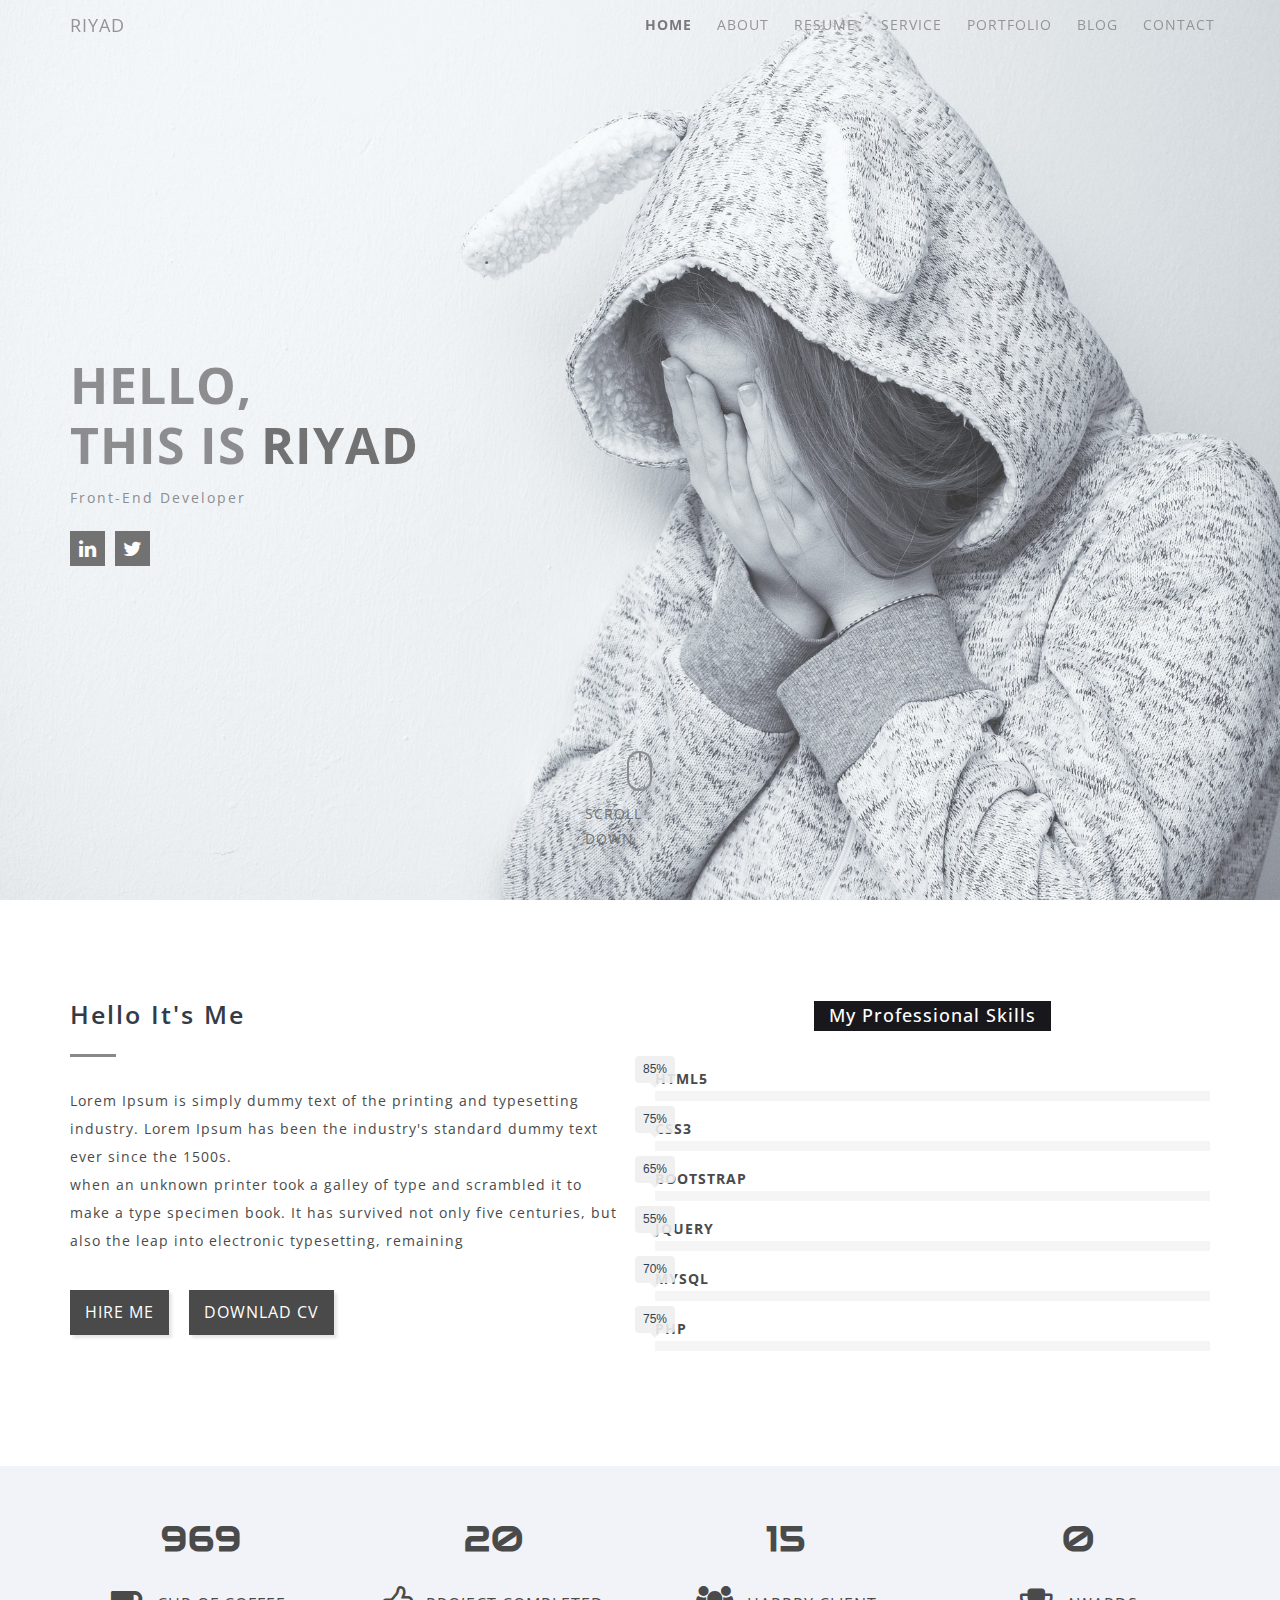
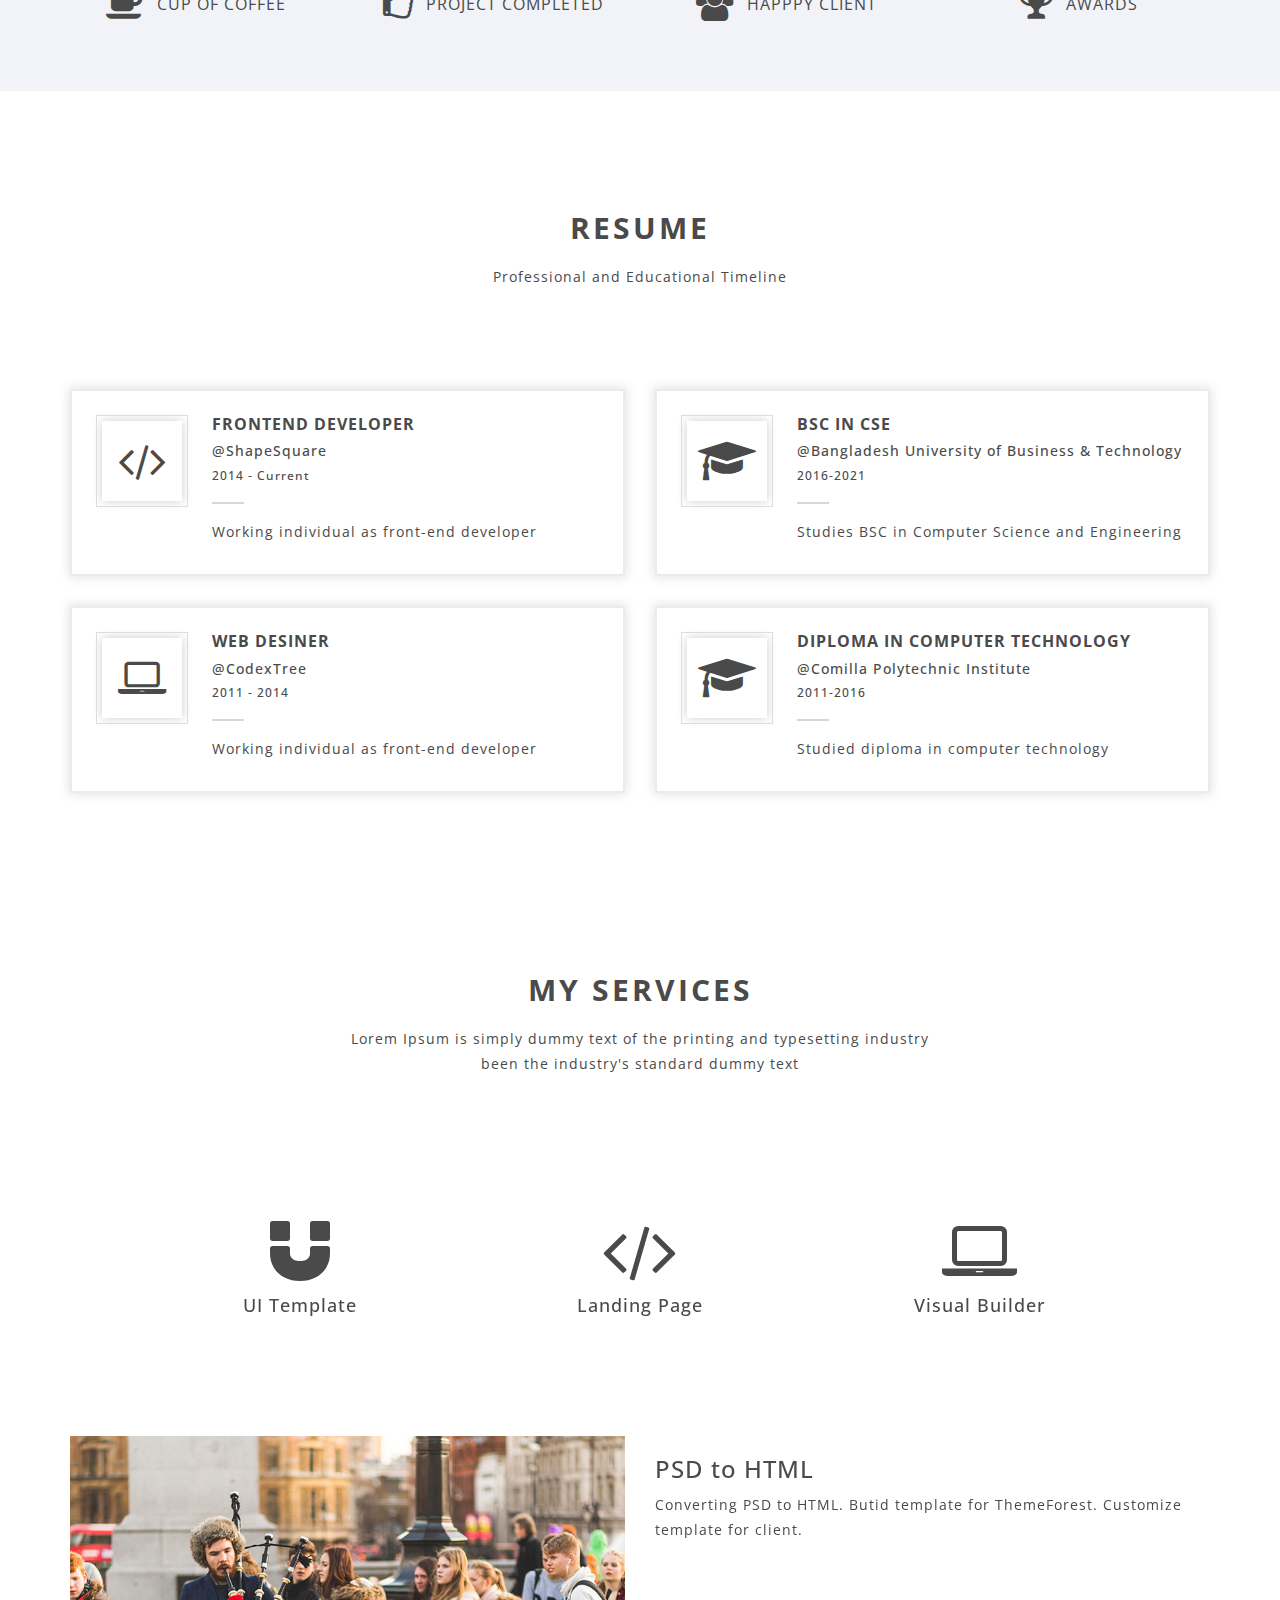
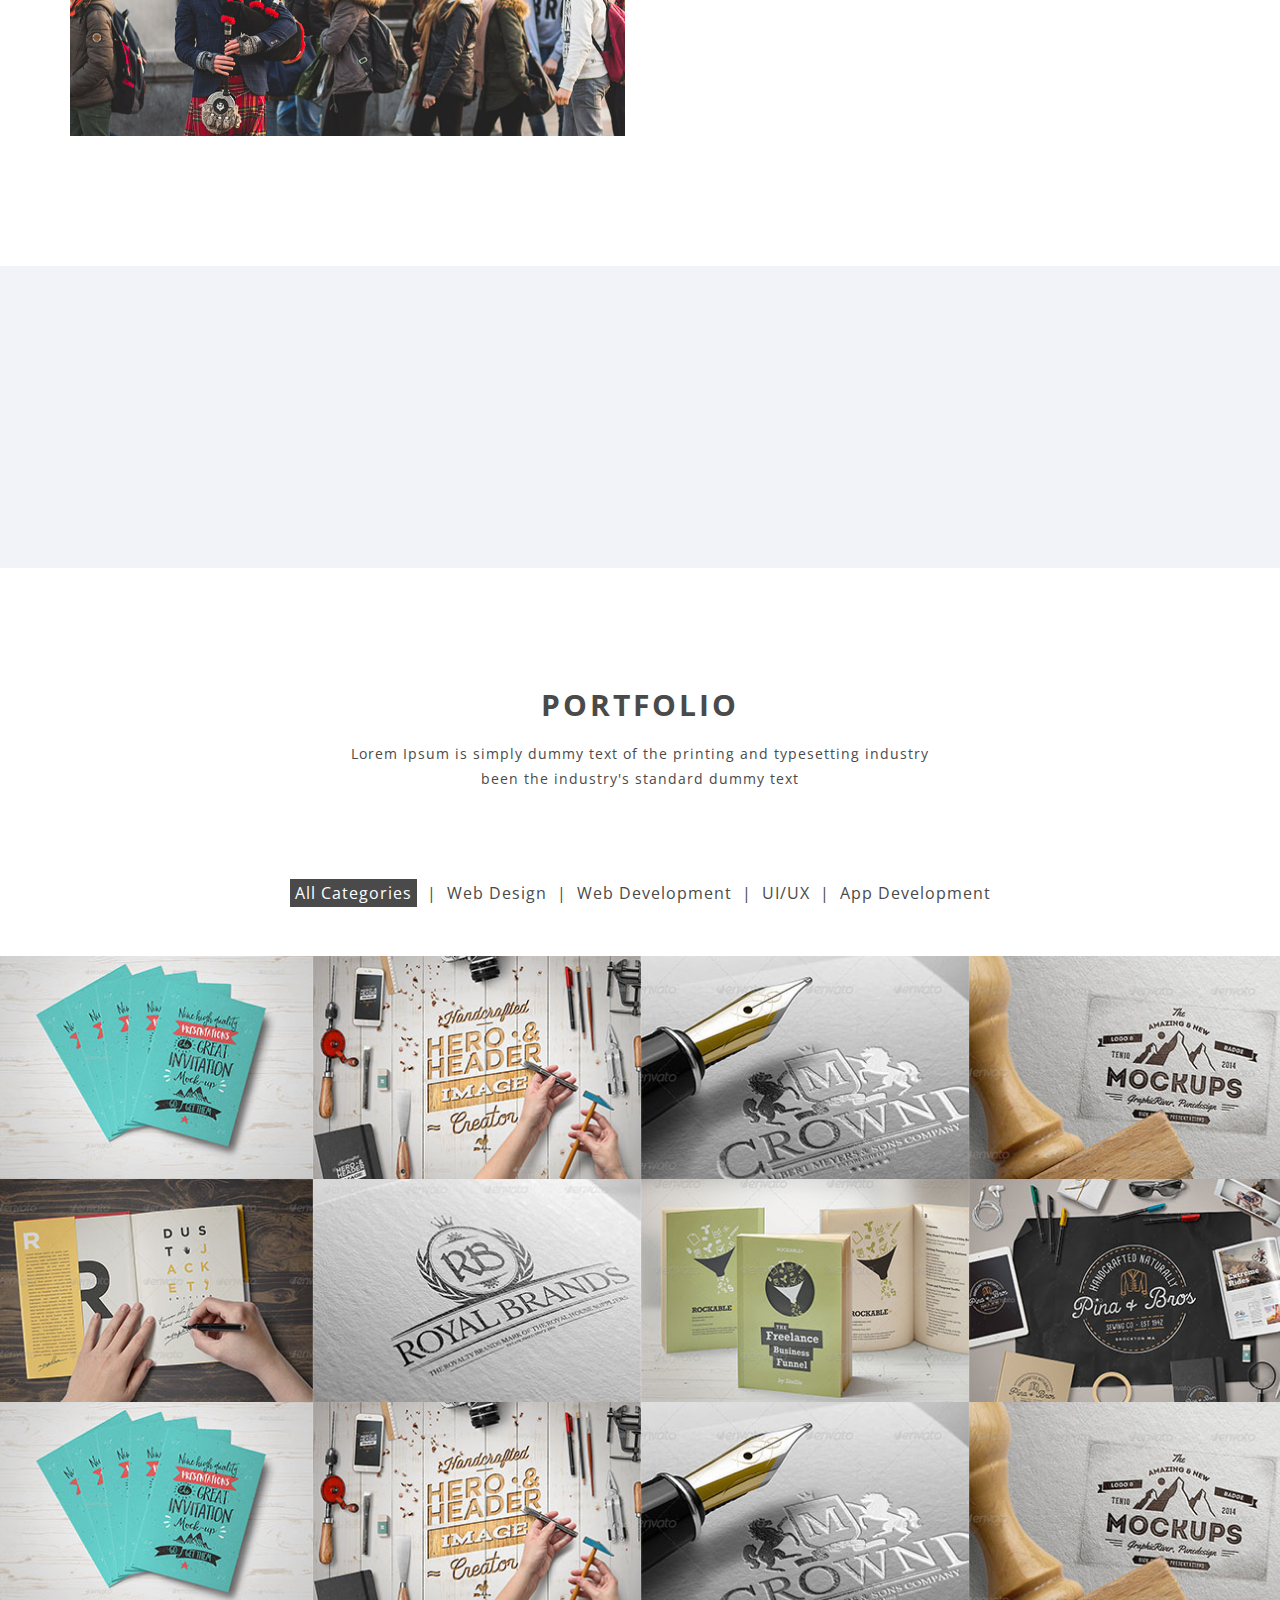
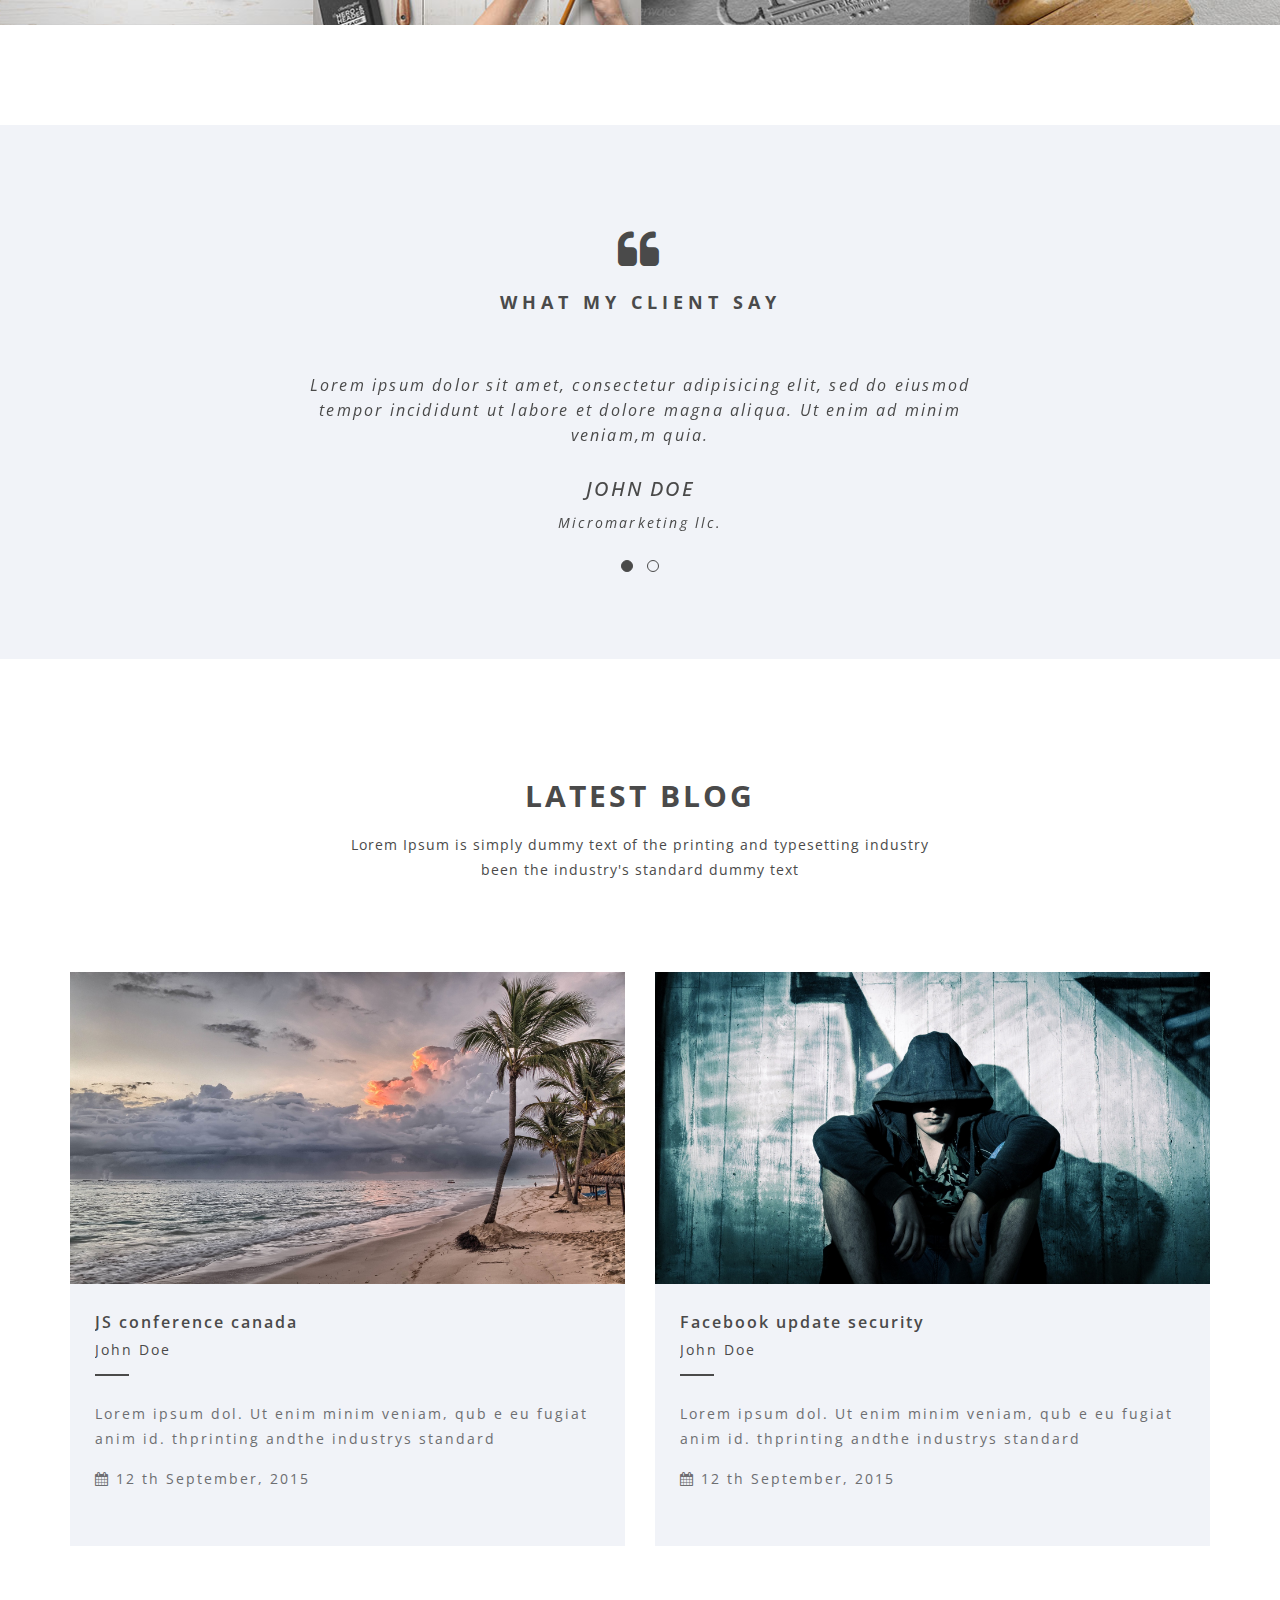
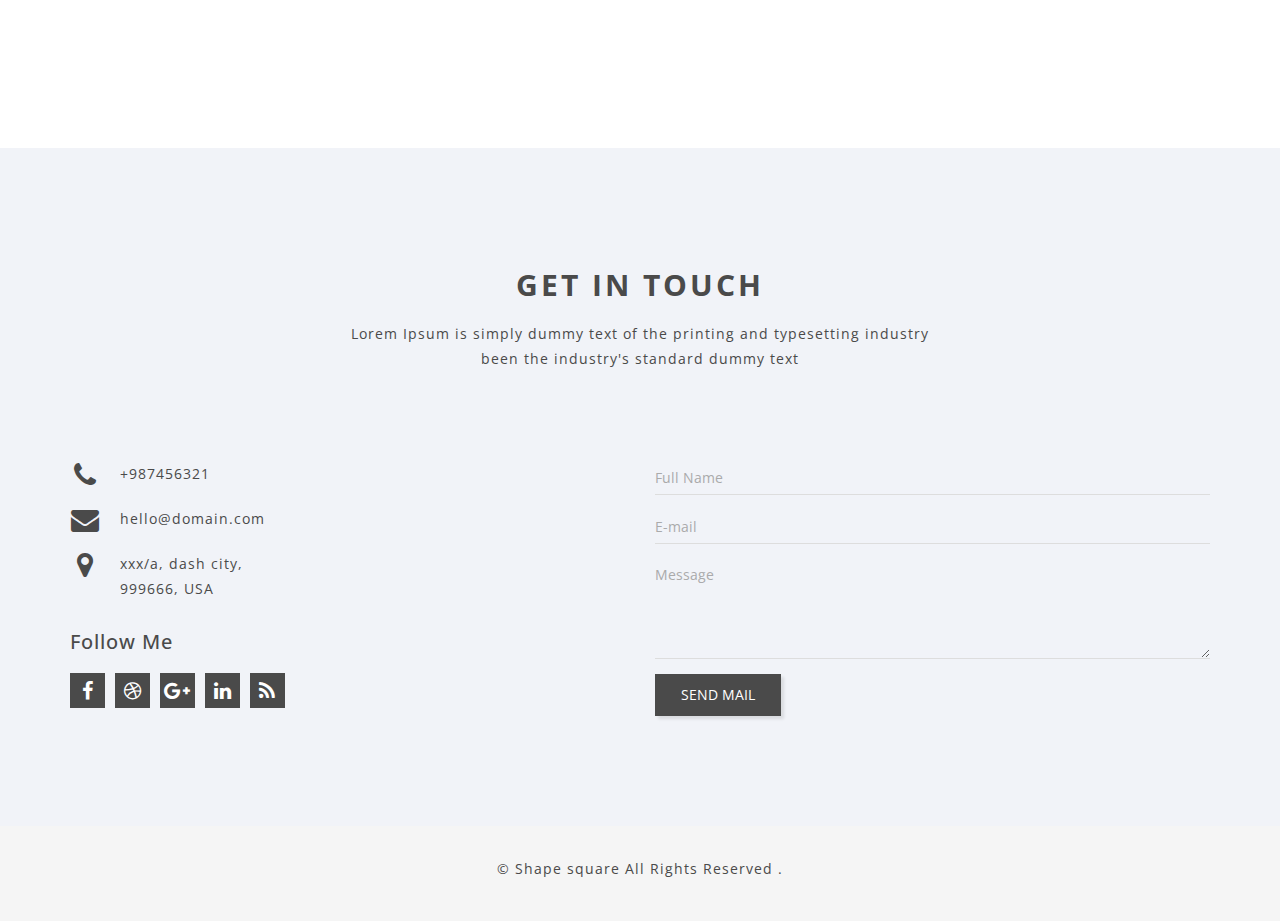
<file: index.html>
<!doctype html>
<!--[if lt IE 7]>      <html class="no-js lt-ie9 lt-ie8 lt-ie7" lang=""> <![ENDif]-->
<!--[if IE 7]>         <html class="no-js lt-ie9 lt-ie8" lang=""> <![ENDif]-->
<!--[if IE 8]>         <html class="no-js lt-ie9" lang=""> <![ENDif]-->
<!--[if gt IE 8]><!-->
<html class="no-js" lang="en">
<!--<![ENDif]-->

<head>
    <meta charset="utf-8">
    <meta http-equiv="X-UA-Compatible" content="IE=edge">
    <!-- Page Title -->
    <title>Riyad | Personal Portfolio</title>
    <!-- Meta Description -->
    <meta name="description" content="">
    <!-- Responsive Viewport Support -->
    <meta name="viewport" content="width=device-width, initial-scale=1">
    <!-- Favicons -->
    <link rel="apple-touch-icon" sizes="144x144" href="assets/img/favicon/apple-touch-icon-144x144.png" />
    <link rel="apple-touch-icon" sizes="152x152" href="assets/img/favicon/apple-touch-icon-152x152.png" />
    <link rel="icon" type="image/png" href="assets/img/favicon/favicon-32x32.png" sizes="32x32" />
    <link rel="icon" type="image/png" href="assets/img/favicon/favicon-16x16.png" sizes="16x16" />
    <meta name="application-name" content="Ninja - Bootstrap One Page Personal Portfolio Template" />
    <meta name="msapplication-TileColor" content="#FFFFFF" />
    <meta name="msapplication-TileImage" content="assets/img/favicon/mstile-144x144.png" />
    <!-- Preloader -->
    <link rel="stylesheet" href="assets/css/preloader.css">
    <!-- Font Awesome CSS -->
    <link rel="stylesheet" href="assets/css/font-awesome.min.css">
    <!-- Owl Carousel CSS -->
    <link rel="stylesheet" href="assets/css/owl.carousel.css">
    <link rel="stylesheet" href="assets/css/owl.theme.css">
    <!-- Animation -->
    <link rel="stylesheet" href="assets/css/animate.min.css">
    <!-- Magnific PopUp -->
    <link rel="stylesheet" href="assets/css/magnific-popup.css">
    <!-- Slick CSS -->
    <link rel="stylesheet" href="assets/css/slick.css">
    <link rel="stylesheet" href="assets/css/slick-theme.css">
    <!-- Bootstrap CSS -->
    <link rel="stylesheet" href="assets/css/bootstrap.min.css">
    <!-- Main CSS -->
    <link rel="stylesheet" href="assets/css/style.css">
    <!-- Modernizr JS -->
    <script src="assets/js/vendor/modernizr-2.8.3-respond-1.4.2.min.js"></script>
</head>

<body data-spy="scroll" data-target="#nav-main">
    <!--[if lt IE 8]>
        <p class="browserupgrade">You are using an <strong>outdated</strong> browser. Please <a href="http://browseh#efefef.com/">upgrade your browser</a> to improve your experience.</p>
    <![ENDif]-->
    <!-- Preloader -->
    <div class="preloader">
        <div class="cssload-preloader cssload-loading">
            <span class="cssload-slice"></span>
            <span class="cssload-slice"></span>
            <span class="cssload-slice"></span>
            <span class="cssload-slice"></span>
            <span class="cssload-slice"></span>
            <span class="cssload-slice"></span>
        </div>
    </div>
    <!-- / END Preloader -->
    <!-- Wrapper -->
    <div class="wrapper">
        <!-- Header -->
        <header id="welcome" class="parallax">
            <div class="overlay">
                <!-- Navbar Markup -->
                <div class="navbar navbar-default navbar-fixed-top">
                    <div class="container">
                        <!-- Brand Logo -->
                        <div class="navbar-header">
                            <button type="button" class="navbar-toggle" data-toggle="collapse" data-target=".navbar-collapse">
                            <span class="sr-only">Toggle navigation</span>
                            <span class="icon-bar"></span>
                            <span class="icon-bar"></span>
                            <span class="icon-bar"></span>
                          </button>
                            <a class="navbar-brand" href="index.html">RIYAD</a>
                        </div>
                        <!-- Menu List -->
                        <nav class="navbar-collapse collapse" id="nav-main">
                            <ul class="nav navbar-nav navbar-right">
                                <li><a data-scroll href="#welcome">HOME</a> </li>
                                <li><a data-scroll href="#about">ABOUT</a> </li>
                                <li><a data-scroll href="#resume">RESUME</a> </li>
                                <li><a data-scroll href="#services">SERVICE</a> </li>
                                <li><a data-scroll href="#portfolio">PORTFOLIO</a> </li>
                                <li><a data-scroll href="http://bn.riyad.ninja">BLOG</a> </li>
                                <li><a data-scroll href="#contact">CONTACT</a> </li>
                            </ul>
                        </nav>
                        <!-- / END Menu List -->
                    </div>
                </div>
                <div class="container welcome-inner">
                    <div class="row">
                        <!-- Welcome Text -->
                        <div class="col-sm-12 welcome-heading">
                            <!-- Ninja's Name -->
                            <h1 class="welcome-title wow fadeInDown" data-wow-delay="0.5s" data-wow-duration="0.5s">Hello, <br />This is <span>Riyad</span></h1>
                            <!-- Ninja's Position -->
                            <p class="welcome-text wow fadeInUp" data-wow-delay="0.5s" data-wow-duration="0.5s">Front-End Developer</p>
                            <!-- Social Icon -->
                            <div class="follow-us wow fadeIn" data-wow-delay="0.5s" data-wow-duration="0.5s">
                                <a href="https://www.linkedin.com/in/riyadrir"><i class="fa fa-linkedin"></i></a>
                                <a href="https://twiiter.com/riyadrir"><i class="fa fa-twitter"></i></a>
                            </div>
                            <!-- / END Social Icon -->
                        </div>
                        <!-- / END Welcome Text -->
                    </div>
                </div>
                <div class="scroll-down">
                    <!-- Scroll Down -->
                    <a href="#about" class="vline"><span></span></a>
                    <p>Scroll Down</p>
                </div>
            </div>
        </header>
        <!-- / END Header -->
        <!-- About Section -->
        <section id="about">
            <div class="container section-padding">
                <div class="row">
                    <div class="col-md-6 about-content">
                        <!-- About Section Header -->
                        <header class="about-header text-left">
                            <h2>Hello It's Me</h2>
                        </header>
                        <!-- / END About Section Header -->
                        <!-- About Text -->
                        <p class="about-text">
                            Lorem Ipsum is simply dummy text of the printing and typesetting industry. Lorem Ipsum has been the industry's standard dummy
                            text ever since the 1500s.
                            <br> when an unknown printer took a galley of type and scrambled it to make a type specimen book.
                            It has survived not only five centuries, but also the leap into electronic typesetting, remaining
                        </p>
                        <a href="#" class="btn-rect btn-about">Hire Me</a>&nbsp; &nbsp;
                        <a href="#" class="btn-rect btn-about">Downlad CV</a>
                        <!-- / END About Text -->
                    </div>
                    <div class="col-md-6 about-img">
                        <!-- My Professional Skills -->
                        <h4 class="text-center">My Professional Skills</h4>
                        <div class="skill-bar">
                            <div class="barWrapper">
                                <span class="progressText"><B>HTML5</B></span>
                                <div class="progress">
                                    <div class="progress-bar" role="progressbar" aria-valuenow="85" aria-valuemin="0" aria-valuemax="100">
                                        <span class="popOver" data-toggle="tooltip" data-placement="top" title="85%"> </span>
                                    </div>
                                </div>

                                <div class="barWrapper">
                                    <span class="progressText"><B>CSS3</B></span>
                                    <div class="progress ">
                                        <div class="progress-bar" role="progressbar" aria-valuenow="75" aria-valuemin="10" aria-valuemax="100" style="">
                                            <span class="popOver" data-toggle="tooltip" data-placement="top" title="75%"> </span>
                                        </div>

                                    </div>
                                </div>

                                <div class="barWrapper">
                                    <span class="progressText"><B>BOOTSTRAP</B></span>
                                    <div class="progress">
                                        <div class="progress-bar" role="progressbar" aria-valuenow="65" aria-valuemin="0" aria-valuemax="100">
                                            <span class="popOver" data-toggle="tooltip" data-placement="top" title="65%"> </span>
                                        </div>
                                    </div>
                                </div>
                                <div class="barWrapper">
                                    <span class="progressText"><B>JQUERY</B></span>
                                    <div class="progress">
                                        <div class="progress-bar" role="progressbar" aria-valuenow="55" aria-valuemin="0" aria-valuemax="100">
                                            <span class="popOver" data-toggle="tooltip" data-placement="top" title="55%"> </span>
                                        </div>
                                    </div>
                                </div>
                                <div class="barWrapper">
                                    <span class="progressText"><B>MYSQL</B></span>
                                    <div class="progress">
                                        <div class="progress-bar" role="progressbar" aria-valuenow="70" aria-valuemin="0" aria-valuemax="100">
                                            <span class="popOver" data-toggle="tooltip" data-placement="top" title="70%"> </span>
                                        </div>
                                    </div>
                                </div>
                                <div class="barWrapper">
                                    <span class="progressText"><B>PHP</B></span>
                                    <div class="progress">
                                        <div class="progress-bar" role="progressbar" aria-valuenow="75" aria-valuemin="0" aria-valuemax="100">
                                            <span class="popOver" data-toggle="tooltip" data-placement="top" title="75%"> </span>
                                        </div>
                                    </div>
                                </div>
                            </div>
                        </div>
                    </div>
                </div>
            </div>
        </section>
        <!-- / END About Section -->
        <!-- Counter Section -->
        <section id="counter">
            <div class="overlay">
                <div class="container section-padding">
                    <h2 class="hidden">Counter</h2>
                    <div class="row">
                        <!-- Counter Box 1 -->
                        <div class="col-md-3 col-sm-6">
                            <div class="counter-box">
                                <p class="counting">969</p>
                                <p class="icon-counter"> <i class="fa fa-coffee"></i>&nbsp;<span class="counter-text">Cup of Coffee</span>&nbsp;</p>
                            </div>
                        </div>
                        <!-- / END Counter Box 1 -->
                        <!-- Counter Box 2 -->
                        <div class="col-md-3 col-sm-6">
                            <div class="counter-box">
                                <p class="counting">20</p>
                                <p class="icon-counter"> <i class="fa fa-thumbs-o-up"></i>&nbsp;<span class="counter-text">Project Completed</span></p>
                            </div>
                        </div>
                        <!-- / END Counter Box 2 -->
                        <!-- Counter Box 3 -->
                        <div class="col-md-3 col-sm-6">
                            <div class="counter-box">
                                <p class="counting">15</p>
                                <p class="icon-counter"> <i class="fa fa-users"></i>&nbsp;<span class="counter-text">Happpy Client</span></p>
                            </div>
                        </div>
                        <!-- / END Counter Box 3 -->
                        <!-- Counter Box 4 -->
                        <div class="col-md-3 col-sm-6">
                            <div class="counter-box">
                                <p class="counting">0</p>
                                <p class="icon-counter"> <i class="fa fa-trophy"></i>&nbsp;<span class="counter-text">Awards</span></p>
                            </div>
                        </div>
                        <!-- / END Counter Box 4 -->
                    </div>
                </div>
            </div>
        </section>
        <!-- / END Counter Section -->
        <!-- Resume -->
        <section id="resume">
            <div class="container section-padding">
                <!-- What we do Section Header -->
                <header class="section-header text-center">
                    <h2>RESUME</h2>
                    <p>Professional and Educational Timeline</p>
                </header>
                <!-- / END What we do Section Header -->
                <div class="row">
                    <div class="col-md-6">
                        <!-- What We Do Box 1 -->
                        <div class="box box-wide">
                            <i class="fa fa-code"></i>
                            <div class="box-wide-inner">
                                <h3>Frontend Developer</h3>
                                <h5>@ShapeSquare</h5>
                                <h6>2014 - Current</h6>
                                <div class="uline"></div>
                                <p>Working individual as front-end developer</p>
                            </div>
                        </div>
                        <!-- / END What We Do Box 1 -->
                        <!-- What We Do Box 2 -->
                        <div class="box box-wide">
                            <i class="fa fa-laptop"></i>
                            <div class="box-wide-inner">
                                <h3>Web Desiner</h3>
                                <h5>@CodexTree</h5>
                                <h6>2011 - 2014</h6>
                                <div class="uline"></div>
                                <p>Working individual as front-end developer</p>
                            </div>
                        </div>
                        <!-- / END What We Do Box 2 -->
                    </div>
                    <div class="col-md-6">
                        <!-- What We Do Box 3 -->
                        <div class="box box-wide">
                            <i class="fa fa-graduation-cap"></i>
                            <div class="box-wide-inner">
                                <h3>BSC in CSE </h3>
                                <h5>@Bangladesh University of Business &amp; Technology</h5>
                                <h6>2016-2021</h6>
                                <div class="uline"></div>
                                <p>Studies BSC in Computer Science and Engineering</p>
                            </div>
                        </div>
                        <!-- / END What We Do Box 3 -->
                        <!-- What We Do Box 4 -->
                        <div class="box box-wide">
                            <i class="fa fa-graduation-cap"></i>
                            <div class="box-wide-inner">
                                <h3>Diploma in Computer Technology</h3>
                                <h5>@Comilla Polytechnic Institute</h5>
                                <h6>2011-2016</h6>
                                <div class="uline"></div>
                                <p>Studied diploma in computer technology</p>
                            </div>
                        </div>
                        <!-- / END What We Do Box 4 -->
                    </div>
                </div>
            </div>
        </section>
        <!-- / END Resume -->
        <!-- Services Section -->
        <section id="services">
            <div class="container section-padding text-center">
                <!-- Services Section Header -->
                <header class="section-header">
                    <h2>MY SERVICES</h2>
                    <p>Lorem Ipsum is simply dummy text of the printing and typesetting industry
                        <br /> been the industry's standard dummy text</p>
                </header>
                <!-- / END Services Section Header -->
                <div class="row">
                    <div class="col-sm-12">
                        <!-- App Screen Slider Image -->
                        <div id="service-nav" class="img-carousel">
                            <div class="single-item">
                                <div class="service-icon">
                                    <i class="fa fa-magnet fa-5x"></i>
                                    <h4>UI Template</h4>
                                </div>
                            </div>
                            <div class="single-item">
                                <div class="service-icon">
                                    <i class="fa fa-code fa-5x"></i>
                                    <h4>Landing Page</h4>
                                </div>
                            </div>
                            <div class="single-item">
                                <div class="service-icon">
                                    <i class="fa fa-laptop fa-5x"></i>
                                    <h4>Visual Builder</h4>
                                </div>
                            </div>
                        </div>
                        <!-- App Screen Slider Image -->
                    </div>
                    <div class="col-sm-12">
                        <!-- App screen slider Caption -->
                        <div id="for-service" class="service-caption text-left">
                            <div class="single-caption row">
                                <div class="col-md-6">
                                    <img class="img-responsive" src="assets/img/blog/post-img.jpg" alt="#" />
                                </div>
                                <div class="col-md-6">
                                    <h3>PSD to HTML</h3>
                                    <p>
                                        Converting PSD to HTML. Butid template for ThemeForest. Customize template for client.
                                    </p>
                                </div>
                            </div>
                            <div class="single-caption row">
                                <div class="col-md-6">
                                    <h3>PSD to HTML, Unbounce, Instapage, Webflow etc</h3>
                                    <p>
                                        Create landing page from PSD to HTML, Customization. Create &amp; Customize unbounce, Instapage, Webflow template.
                                    </p>
                                </div>
                                <div class="col-md-6">
                                    <img class="img-responsive" src="assets/img/blog/post-img.jpg" alt="#" />
                                </div>
                            </div>
                            <div class="single-caption row">
                                <div class="col-md-6">
                                    <img class="img-responsive" src="assets/img/blog/post-img.jpg" alt="#" />
                                </div>
                                <div class="col-md-6">
                                    <h3>Divi Builder, Elementor, Thrive Achitech</h3>
                                    <p>
                                        Working with WordPress Divi Builder, Elementor, Thrive Architech as Freelance Web Deisgner.
                                    </p>
                                </div>
                            </div>
                        </div>
                        <!-- / App screen slider END -->
                    </div>
                </div>
            </div>
        </section>
        <!-- / END Service Section -->
        <!-- Exploring Section -->
        <section id="exploring">
            <div class="overlay">
                <h2 class="hidden">Get Quotes</h2>
                <div class="container section-padding text-center">
                    <div class="row">
                        <div class="col-sm-12">
                            <!-- Exploring Highlighted Text -->
                            <h2 class="wow fadeInDown">Let's Work Together!</h2>
                            <h3 class="wow fadeInUp">I am available for freelance projects.</h3>
                            <a href="#contact" rel="next" class="btn-rect btn-xplore wow fadeIn" data-wow-delay="0.5s">Get Quotes</a>
                            <!-- / END Exploring Highlighted Text -->
                        </div>
                    </div>
                </div>
            </div>
        </section>
        <!-- / END Exploring Section -->
        <!-- Portfolio Section -->
        <section id="portfolio">
            <div class="section-padding">
                <!-- Portfolio Section Header -->
                <header class="container section-header text-center">
                    <h2>PORTFOLIO</h2>
                    <p>Lorem Ipsum is simply dummy text of the printing and typesetting industry
                        <br /> been the industry's standard dummy text</p>
                </header>
                <!-- / END Portfolio Section Header -->
                <div class="container">
                    <div class="row">
                        <div class="col-sm-12">
                            <!-- Portfolio Category -->
                            <ul id="filter">
                                <li data-filter="all"><span class="active">All Categories</span></li>
                                <li data-filter="1"><span>Web Design</span></li>
                                <li data-filter="2"><span>Web Development</span></li>
                                <li data-filter="3"><span>UI/UX</span></li>
                                <li data-filter="4"><span>App Development</span></li>
                            </ul>
                            <!-- / END Portfolio Category -->
                        </div>
                    </div>
                </div>
                <div class="container-fluid padding-zero">
                    <div id="filtr-container" class="row">
                        <!-- All Portfolio Items -->
                        <!-- Portfolio Item -->
                        <div class="filtr-item col-md-3 col-sm-6 col-xs-12 padding-zero" data-category="1">
                            <div class="item-inner">
                                <a href="#portfolio-1" class="project-link inline-popup-trigger">
                                    <span class="hover-bg"></span>
                                    <!-- Portfolio Item Image -->
                                    <img src="assets/img/item/portfolio-one.jpg" alt="Featured Work" class="img-responsive" />
                                    <!-- Portfolio Item Hover -->
                                    <div class="item-info text-left">
                                        <i class="fa fa-link fa-2x"></i>
                                    </div>
                                </a>
                            </div>
                            <!-- Portfolio Item Popup Content -->
                            <div id="portfolio-1" class="inline-popup mfp-hide">
                                <div class="inline-popup-inner">
                                    <div class="row">
                                        <div class="col-md-8 project-main">
                                            <!-- Portfolio Item Full View Image -->
                                            <img src="assets/img/item/project-view/portfolio-1.jpg" alt="" />
                                        </div>
                                        <div class="col-md-4 project-sidebar">
                                            <!-- Project Client -->
                                            <div class="project-sb-widget project-client">
                                                <h2>Client:</h2>
                                                <p class="client-name">Sam Johad</p>
                                            </div>
                                            <!-- Project Task -->
                                            <div class="project-sb-widget project-task">
                                                <h2>Task:</h2>
                                                <p class="task-name">A4 SIZE BROCHURE DESIGN</p>
                                            </div>
                                            <!-- Project Category -->
                                            <div class="project-sb-widget project-category">
                                                <h2>Category:</h2>
                                                <p class="cat-name">Print Design</p>
                                            </div>
                                            <!-- Project Link -->
                                            <a href="#" class="btn-rect btn-more">View Project</a>
                                        </div>
                                    </div>
                                </div>
                                <a class="inline-popup-close" href="#"><i class="fa fa-times"></i></a>
                            </div>
                            <!-- / END Portfolio Item Popup Content -->
                        </div>
                        <!-- / END Portfolio Item -->
                        <!-- Portfolio Item -->
                        <div class="filtr-item col-md-3 col-sm-6 col-xs-12 padding-zero" data-category="2">
                            <div class="item-inner">
                                <a href="#portfolio-2" class="project-link inline-popup-trigger">
                                    <span class="hover-bg"></span>
                                    <!-- Portfolio Item Image -->
                                    <img src="assets/img/item/portfolio-two.jpg" alt="Featured Work" class="img-responsive" />
                                    <!-- Portfolio Item Hover -->
                                    <div class="item-info text-left">
                                        <i class="fa fa-link fa-2x"></i>
                                    </div>
                                </a>
                            </div>
                            <!-- Portfolio Item Popup Content -->
                            <div id="portfolio-2" class="inline-popup mfp-hide">
                                <div class="inline-popup-inner">
                                    <div class="row">
                                        <div class="col-md-8 project-main">
                                            <!-- Portfolio Item Full View Image -->
                                            <img src="assets/img/item/project-view/portfolio-1.jpg" alt="" />
                                        </div>
                                        <div class="col-md-4 project-sidebar">
                                            <!-- Project Client -->
                                            <div class="project-sb-widget project-client">
                                                <h2>Client:</h2>
                                                <p class="client-name">Jane Joe</p>
                                            </div>
                                            <!-- Project Task -->
                                            <div class="project-sb-widget project-task">
                                                <h2>Task:</h2>
                                                <p class="task-name">A4 SIZE BROCHURE DESIGN</p>
                                            </div>
                                            <!-- Project Category -->
                                            <div class="project-sb-widget project-category">
                                                <h2>Category:</h2>
                                                <p class="cat-name">identity</p>
                                            </div>
                                            <!-- Project Link -->
                                            <a href="#" class="btn-rect btn-more">View Project</a>
                                        </div>
                                    </div>
                                </div>
                                <a class="inline-popup-close" href="#"><i class="fa fa-times"></i></a>
                            </div>
                            <!-- / END Portfolio Item Popup Content -->
                        </div>
                        <!-- / END Portfolio Item -->
                        <!-- Portfolio Item -->
                        <div class="filtr-item col-md-3 col-sm-6 col-xs-12 padding-zero" data-category="3">
                            <div class="item-inner">
                                <a href="#portfolio-3" class="project-link inline-popup-trigger">
                                    <span class="hover-bg"></span>
                                    <!-- Portfolio Item Image -->
                                    <img src="assets/img/item/portfolio-three.jpg" alt="Featured Work" class="img-responsive" />
                                    <!-- Portfolio Item Hover -->
                                    <div class="item-info text-left">
                                        <i class="fa fa-link fa-2x"></i>
                                    </div>
                                </a>
                            </div>
                            <!-- Portfolio Item Popup Content -->
                            <div id="portfolio-3" class="inline-popup mfp-hide">
                                <div class="inline-popup-inner">
                                    <div class="row">
                                        <div class="col-md-8 project-main">
                                            <!-- Portfolio Item Full View Image -->
                                            <img src="assets/img/item/project-view/portfolio-1.jpg" alt="" />
                                        </div>
                                        <div class="col-md-4 project-sidebar">
                                            <!-- Project Client -->
                                            <div class="project-sb-widget project-client">
                                                <h2>Client:</h2>
                                                <p class="client-name">Pane poe</p>
                                            </div>
                                            <!-- Project Task -->
                                            <div class="project-sb-widget project-task">
                                                <h2>Task:</h2>
                                                <p class="task-name">A4 SIZE BROCHURE DESIGN</p>
                                            </div>
                                            <!-- Project Category -->
                                            <div class="project-sb-widget project-category">
                                                <h2>Category:</h2>
                                                <p class="cat-name">identity</p>
                                            </div>
                                            <!-- Project Link -->
                                            <a href="#" class="btn-rect btn-more">View Project</a>
                                        </div>
                                    </div>
                                </div>
                                <a class="inline-popup-close" href="#"><i class="fa fa-times"></i></a>
                            </div>
                            <!-- / END Portfolio Item Popup Content -->
                        </div>
                        <!-- / END Portfolio Item -->
                        <!-- Portfolio Item -->
                        <div class="filtr-item col-md-3 col-sm-6 col-xs-12 padding-zero" data-category="4">
                            <div class="item-inner">
                                <a href="#portfolio-4" class="project-link inline-popup-trigger">
                                    <span class="hover-bg"></span>
                                    <!-- Portfolio Item Image -->
                                    <img src="assets/img/item/portfolio-four.jpg" alt="Featured Work" class="img-responsive" />
                                    <!-- Portfolio Item Hover -->
                                    <div class="item-info text-left">
                                        <i class="fa fa-link fa-2x"></i>
                                    </div>
                                </a>
                            </div>
                            <!-- Portfolio Item Popup Content -->
                            <div id="portfolio-4" class="inline-popup mfp-hide">
                                <div class="inline-popup-inner">
                                    <div class="row">
                                        <div class="col-md-8 project-main">
                                            <!-- Portfolio Item Full View Image -->
                                            <img src="assets/img/item/project-view/portfolio-1.jpg" alt="" />
                                        </div>
                                        <div class="col-md-4 project-sidebar">
                                            <!-- Project Client -->
                                            <div class="project-sb-widget project-client">
                                                <h2>Client:</h2>
                                                <p class="client-name">Dongoni</p>
                                            </div>
                                            <!-- Project Task -->
                                            <div class="project-sb-widget project-task">
                                                <h2>Task:</h2>
                                                <p class="task-name">A4 SIZE BROCHURE DESIGN</p>
                                            </div>
                                            <!-- Project Category -->
                                            <div class="project-sb-widget project-category">
                                                <h2>Category:</h2>
                                                <p class="cat-name">identity</p>
                                            </div>
                                            <!-- Project Link -->
                                            <a href="#" class="btn-rect btn-more">View Project</a>
                                        </div>
                                    </div>
                                </div>
                                <a class="inline-popup-close" href="#"><i class="fa fa-times"></i></a>
                            </div>
                            <!-- / END Portfolio Item Popup Content -->
                        </div>
                        <!-- / END Portfolio Item -->
                        <!-- Portfolio Item -->
                        <div class="filtr-item col-md-3 col-sm-6 col-xs-12 padding-zero" data-category="1, 2">
                            <div class="item-inner">
                                <a href="#portfolio-5" class="project-link inline-popup-trigger">
                                    <span class="hover-bg"></span>
                                    <!-- Portfolio Item Image -->
                                    <img src="assets/img/item/portfolio-five.jpg" alt="Featured Work" class="img-responsive" />
                                    <!-- Portfolio Item Hover -->
                                    <div class="item-info text-left">
                                        <i class="fa fa-link fa-2x"></i>
                                    </div>
                                </a>
                            </div>
                            <!-- Portfolio Item Popup Content -->
                            <div id="portfolio-5" class="inline-popup mfp-hide">
                                <div class="inline-popup-inner">
                                    <div class="row">
                                        <div class="col-md-8 project-main">
                                            <!-- Portfolio Item Full View Image -->
                                            <img src="assets/img/item/project-view/portfolio-1.jpg" alt="" />
                                        </div>
                                        <div class="col-md-4 project-sidebar">
                                            <!-- Project Client -->
                                            <div class="project-sb-widget project-client">
                                                <h2>Client:</h2>
                                                <p class="client-name">Mane Moe</p>
                                            </div>
                                            <!-- Project Task -->
                                            <div class="project-sb-widget project-task">
                                                <h2>Task:</h2>
                                                <p class="task-name">A4 SIZE BROCHURE DESIGN</p>
                                            </div>
                                            <!-- Project Category -->
                                            <div class="project-sb-widget project-category">
                                                <h2>Category:</h2>
                                                <p class="cat-name">identity</p>
                                            </div>
                                            <!-- Project Link -->
                                            <a href="#" class="btn-rect btn-more">View Project</a>
                                        </div>
                                    </div>
                                </div>
                                <a class="inline-popup-close" href="#"><i class="fa fa-times"></i></a>
                            </div>
                            <!-- / END Portfolio Item Popup Content -->
                        </div>
                        <!-- / END Portfolio Item -->
                        <!-- Portfolio Item -->
                        <div class="filtr-item col-md-3 col-sm-6 col-xs-12 padding-zero" data-category="2, 4">
                            <div class="item-inner">
                                <a href="#portfolio-6" class="project-link inline-popup-trigger">
                                    <span class="hover-bg"></span>
                                    <!-- Portfolio Item Image -->
                                    <img src="assets/img/item/portfolio-six.jpg" alt="Featured Work" class="img-responsive" />
                                    <!-- Portfolio Item Hover -->
                                    <div class="item-info text-left">
                                        <i class="fa fa-link fa-2x"></i>
                                    </div>
                                </a>
                            </div>
                            <!-- Portfolio Item Popup Content -->
                            <div id="portfolio-6" class="inline-popup mfp-hide">
                                <div class="inline-popup-inner">
                                    <div class="row">
                                        <div class="col-md-8 project-main">
                                            <!-- Portfolio Item Full View Image -->
                                            <img src="assets/img/item/project-view/portfolio-1.jpg" alt="" />
                                        </div>
                                        <div class="col-md-4 project-sidebar">
                                            <!-- Project Client -->
                                            <div class="project-sb-widget project-client">
                                                <h2>Client:</h2>
                                                <p class="client-name">Sexana</p>
                                            </div>
                                            <!-- Project Task -->
                                            <div class="project-sb-widget project-task">
                                                <h2>Task:</h2>
                                                <p class="task-name">A4 SIZE BROCHURE DESIGN</p>
                                            </div>
                                            <!-- Project Category -->
                                            <div class="project-sb-widget project-category">
                                                <h2>Category:</h2>
                                                <p class="cat-name">identity</p>
                                            </div>
                                            <!-- Project Link -->
                                            <a href="#" class="btn-rect btn-more">View Project</a>
                                        </div>
                                    </div>
                                </div>
                                <a class="inline-popup-close" href="#"><i class="fa fa-times"></i></a>
                            </div>
                            <!-- / END Portfolio Item Popup Content -->
                        </div>
                        <!-- / END Portfolio Item -->
                        <!-- Portfolio Item -->
                        <div class="filtr-item col-md-3 col-sm-6 col-xs-12 padding-zero" data-category="3, 1">
                            <div class="item-inner">
                                <a href="#portfolio-7" class="project-link inline-popup-trigger">
                                    <span class="hover-bg"></span>
                                    <!-- Portfolio Item Image -->
                                    <img src="assets/img/item/portfolio-seven.jpg" alt="Featured Work" class="img-responsive" />
                                    <!-- Portfolio Item Hover -->
                                    <div class="item-info text-left">
                                        <i class="fa fa-link fa-2x"></i>
                                    </div>
                                </a>
                            </div>
                            <!-- Portfolio Item Popup Content -->
                            <div id="portfolio-7" class="inline-popup mfp-hide">
                                <div class="inline-popup-inner">
                                    <div class="row">
                                        <div class="col-md-8 project-main">
                                            <!-- Portfolio Item Full View Image -->
                                            <img src="assets/img/item/project-view/portfolio-1.jpg" alt="" />
                                        </div>
                                        <div class="col-md-4 project-sidebar">
                                            <!-- Project Client -->
                                            <div class="project-sb-widget project-client">
                                                <h2>Client:</h2>
                                                <p class="client-name">Sexona</p>
                                            </div>
                                            <!-- Project Task -->
                                            <div class="project-sb-widget project-task">
                                                <h2>Task:</h2>
                                                <p class="task-name">A4 SIZE BROCHURE DESIGN</p>
                                            </div>
                                            <!-- Project Category -->
                                            <div class="project-sb-widget project-category">
                                                <h2>Category:</h2>
                                                <p class="cat-name">identity</p>
                                            </div>
                                            <!-- Project Link -->
                                            <a href="#" class="btn-rect btn-more">View Project</a>
                                        </div>
                                    </div>
                                </div>
                                <a class="inline-popup-close" href="#"><i class="fa fa-times"></i></a>
                            </div>
                            <!-- / END Portfolio Item Popup Content -->
                        </div>
                        <!-- / END Portfolio Item -->
                        <!-- Portfolio Item -->
                        <div class="filtr-item col-md-3 col-sm-6 col-xs-12 padding-zero" data-category="4">

                            <div class="item-inner">
                                <a href="#portfolio-8" class="project-link inline-popup-trigger">
                                    <span class="hover-bg"></span>
                                    <!-- Portfolio Item Image -->
                                    <img src="assets/img/item/portfolio-eight.jpg" alt="Featured Work" class="img-responsive" />
                                    <!-- Portfolio Item Hover -->
                                    <div class="item-info text-left">
                                        <i class="fa fa-link fa-2x"></i>
                                    </div>
                                </a>
                            </div>
                            <!-- Portfolio Item Popup Content -->
                            <div id="portfolio-8" class="inline-popup mfp-hide">
                                <div class="inline-popup-inner">
                                    <div class="row">
                                        <div class="col-md-8 project-main">
                                            <!-- Portfolio Item Full View Image -->
                                            <img src="assets/img/item/project-view/portfolio-1.jpg" alt="" />
                                        </div>
                                        <div class="col-md-4 project-sidebar">
                                            <!-- Project Client -->
                                            <div class="project-sb-widget project-client">
                                                <h2>Client:</h2>
                                                <p class="client-name">Lol Baba</p>
                                            </div>
                                            <!-- Project Task -->
                                            <div class="project-sb-widget project-task">
                                                <h2>Task:</h2>
                                                <p class="task-name">A4 SIZE BROCHURE DESIGN</p>
                                            </div>
                                            <!-- Project Category -->
                                            <div class="project-sb-widget project-category">
                                                <h2>Category:</h2>
                                                <p class="cat-name">identity</p>
                                            </div>
                                            <!-- Project Link -->
                                            <a href="#" class="btn-rect btn-more">View Project</a>
                                        </div>
                                    </div>
                                </div>
                                <a class="inline-popup-close" href="#"><i class="fa fa-times"></i></a>
                            </div>
                            <!-- / END Portfolio Item Popup Content -->

                        </div>
                        <!-- / END Portfolio Item -->
                        <!-- Portfolio Item -->
                        <div class="filtr-item col-md-3 col-sm-6 col-xs-12 padding-zero" data-category="1">
                            <div class="item-inner">
                                <a href="#portfolio-9" class="project-link inline-popup-trigger">
                                    <span class="hover-bg"></span>
                                    <!-- Portfolio Item Image -->
                                    <img src="assets/img/item/portfolio-one.jpg" alt="Featured Work" class="img-responsive" />
                                    <!-- Portfolio Item Hover -->
                                    <div class="item-info text-left">
                                        <i class="fa fa-link fa-2x"></i>
                                    </div>
                                </a>
                            </div>
                            <!-- Portfolio Item Popup Content -->
                            <div id="portfolio-9" class="inline-popup mfp-hide">
                                <div class="inline-popup-inner">
                                    <div class="row">
                                        <div class="col-md-8 project-main">
                                            <!-- Portfolio Item Full View Image -->
                                            <img src="assets/img/item/project-view/portfolio-1.jpg" alt="" />
                                        </div>
                                        <div class="col-md-4 project-sidebar">
                                            <!-- Project Client -->
                                            <div class="project-sb-widget project-client">
                                                <h2>Client:</h2>
                                                <p class="client-name">Sam Johad</p>
                                            </div>
                                            <!-- Project Task -->
                                            <div class="project-sb-widget project-task">
                                                <h2>Task:</h2>
                                                <p class="task-name">A4 SIZE BROCHURE DESIGN</p>
                                            </div>
                                            <!-- Project Category -->
                                            <div class="project-sb-widget project-category">
                                                <h2>Category:</h2>
                                                <p class="cat-name">Print Design</p>
                                            </div>
                                            <!-- Project Link -->
                                            <a href="#" class="btn-rect btn-more">View Project</a>
                                        </div>
                                    </div>
                                </div>
                                <a class="inline-popup-close" href="#"><i class="fa fa-times"></i></a>
                            </div>
                            <!-- / END Portfolio Item Popup Content -->
                        </div>
                        <!-- / END Portfolio Item -->
                        <!-- Portfolio Item -->
                        <div class="filtr-item col-md-3 col-sm-6 col-xs-12 padding-zero" data-category="2">
                            <div class="item-inner">
                                <a href="#portfolio-10" class="project-link inline-popup-trigger">
                                    <span class="hover-bg"></span>
                                    <!-- Portfolio Item Image -->
                                    <img src="assets/img/item/portfolio-two.jpg" alt="Featured Work" class="img-responsive" />
                                    <!-- Portfolio Item Hover -->
                                    <div class="item-info text-left">
                                        <i class="fa fa-link fa-2x"></i>
                                    </div>
                                </a>
                            </div>
                            <!-- Portfolio Item Popup Content -->
                            <div id="portfolio-10" class="inline-popup mfp-hide">
                                <div class="inline-popup-inner">
                                    <div class="row">
                                        <div class="col-md-8 project-main">
                                            <!-- Portfolio Item Full View Image -->
                                            <img src="assets/img/item/project-view/portfolio-1.jpg" alt="" />
                                        </div>
                                        <div class="col-md-4 project-sidebar">
                                            <!-- Project Client -->
                                            <div class="project-sb-widget project-client">
                                                <h2>Client:</h2>
                                                <p class="client-name">Jane Joe</p>
                                            </div>
                                            <!-- Project Task -->
                                            <div class="project-sb-widget project-task">
                                                <h2>Task:</h2>
                                                <p class="task-name">A4 SIZE BROCHURE DESIGN</p>
                                            </div>
                                            <!-- Project Category -->
                                            <div class="project-sb-widget project-category">
                                                <h2>Category:</h2>
                                                <p class="cat-name">identity</p>
                                            </div>
                                            <!-- Project Link -->
                                            <a href="#" class="btn-rect btn-more">View Project</a>
                                        </div>
                                    </div>
                                </div>
                                <a class="inline-popup-close" href="#"><i class="fa fa-times"></i></a>
                            </div>
                            <!-- / END Portfolio Item Popup Content -->
                        </div>
                        <!-- / END Portfolio Item -->
                        <!-- Portfolio Item -->
                        <div class="filtr-item col-md-3 col-sm-6 col-xs-12 padding-zero" data-category="3">
                            <div class="item-inner">
                                <a href="#portfolio-11" class="project-link inline-popup-trigger">
                                    <span class="hover-bg"></span>
                                    <!-- Portfolio Item Image -->
                                    <img src="assets/img/item/portfolio-three.jpg" alt="Featured Work" class="img-responsive" />
                                    <!-- Portfolio Item Hover -->
                                    <div class="item-info text-left">
                                        <i class="fa fa-link fa-2x"></i>
                                    </div>
                                </a>
                            </div>
                            <!-- Portfolio Item Popup Content -->
                            <div id="portfolio-11" class="inline-popup mfp-hide">
                                <div class="inline-popup-inner">
                                    <div class="row">
                                        <div class="col-md-8 project-main">
                                            <!-- Portfolio Item Full View Image -->
                                            <img src="assets/img/item/project-view/portfolio-1.jpg" alt="" />
                                        </div>
                                        <div class="col-md-4 project-sidebar">
                                            <!-- Project Client -->
                                            <div class="project-sb-widget project-client">
                                                <h2>Client:</h2>
                                                <p class="client-name">Pane poe</p>
                                            </div>
                                            <!-- Project Task -->
                                            <div class="project-sb-widget project-task">
                                                <h2>Task:</h2>
                                                <p class="task-name">A4 SIZE BROCHURE DESIGN</p>
                                            </div>
                                            <!-- Project Category -->
                                            <div class="project-sb-widget project-category">
                                                <h2>Category:</h2>
                                                <p class="cat-name">identity</p>
                                            </div>
                                            <!-- Project Link -->
                                            <a href="#" class="btn-rect btn-more">View Project</a>
                                        </div>
                                    </div>
                                </div>
                                <a class="inline-popup-close" href="#"><i class="fa fa-times"></i></a>
                            </div>
                            <!-- / END Portfolio Item Popup Content -->
                        </div>
                        <!-- / END Portfolio Item -->
                        <!-- Portfolio Item -->
                        <div class="filtr-item col-md-3 col-sm-6 col-xs-12 padding-zero" data-category="4">
                            <div class="item-inner">
                                <a href="#portfolio-12" class="project-link inline-popup-trigger">
                                    <span class="hover-bg"></span>
                                    <!-- Portfolio Item Image -->
                                    <img src="assets/img/item/portfolio-four.jpg" alt="Featured Work" class="img-responsive" />
                                    <!-- Portfolio Item Hover -->
                                    <div class="item-info text-left">
                                        <i class="fa fa-link fa-2x"></i>
                                    </div>
                                </a>
                            </div>
                            <!-- Portfolio Item Popup Content -->
                            <div id="portfolio-12" class="inline-popup mfp-hide">
                                <div class="inline-popup-inner">
                                    <div class="row">
                                        <div class="col-md-8 project-main">
                                            <!-- Portfolio Item Full View Image -->
                                            <img src="assets/img/item/project-view/portfolio-1.jpg" alt="" />
                                        </div>
                                        <div class="col-md-4 project-sidebar">
                                            <!-- Project Client -->
                                            <div class="project-sb-widget project-client">
                                                <h2>Client:</h2>
                                                <p class="client-name">Dongoni</p>
                                            </div>
                                            <!-- Project Task -->
                                            <div class="project-sb-widget project-task">
                                                <h2>Task:</h2>
                                                <p class="task-name">A4 SIZE BROCHURE DESIGN</p>
                                            </div>
                                            <!-- Project Category -->
                                            <div class="project-sb-widget project-category">
                                                <h2>Category:</h2>
                                                <p class="cat-name">identity</p>
                                            </div>
                                            <!-- Project Link -->
                                            <a href="#" class="btn-rect btn-more">View Project</a>
                                        </div>
                                    </div>
                                </div>
                                <a class="inline-popup-close" href="#"><i class="fa fa-times"></i></a>
                            </div>
                            <!-- / END Portfolio Item Popup Content -->
                        </div>
                        <!-- / END Portfolio Item -->
                        <!-- / END All Portfolio Items -->
                    </div>
                </div>
            </div>
        </section>
        <!-- / END Portfolio Section -->
        <!-- Testimonial Section -->
        <section id="testimonial">
            <div class="overlay">
                <div class="container section-padding text-center">
                    <!-- Testimonial Section Header -->
                    <header class="section-header">
                        <h2><i class="fa fa-quote-left"></i><span class="hidden">Testimonial</span></h2>
                        <h3>What my client say</h3>
                    </header>
                    <!-- / END Testimonial Section Header -->
                    <div class="row">
                        <div class="col-md-8 col-md-offset-2">
                            <div id="owl-tm" class="owl-carousel owl-theme">
                                <!-- Testimonial 1 -->
                                <div class="oc-item">
                                    <!-- Testimonial Content -->
                                    <div class="client-comment">
                                        <blockquote>Lorem ipsum dolor sit amet, consectetur adipisicing elit, sed do eiusmod tempor incididunt
                                            ut labore et dolore magna aliqua. Ut enim ad minim veniam,m quia.</blockquote>
                                    </div>
                                    <!-- Testimonial Profile -->
                                    <div class="client-info">
                                        <h3>John Doe</h3>
                                        <p>Micromarketing llc.</p>
                                    </div>
                                </div>
                                <!-- / END Testimonial 1 -->
                                <!-- Testimonial 2 -->
                                <div class="oc-item">
                                    <!-- Testimonial Content -->
                                    <div class="client-comment">
                                        <blockquote>Lorem ipsum dolor sit amet, consectetur adipisicing elit, sed do eiusmod tempor incididunt
                                            ut labore et dolore magna aliqua. Ut enim ad minim veniam,m quia.</blockquote>
                                    </div>
                                    <!-- Testimonial Profile -->
                                    <div class="client-info">
                                        <h3>Kim Xin Ping</h3>
                                        <p>HelthCare ltd.</p>
                                    </div>
                                </div>
                                <!-- / END Testimonial 2 -->
                            </div>
                        </div>
                    </div>
                </div>
            </div>
        </section>
        <!-- / END Testimonial Section -->
        <!-- Blog Section -->
        <section id="blog">
            <div class="container section-padding">
                <!-- Blog Section Header -->
                <header class="section-header text-center">
                    <h2>LATEST BLOG</h2>
                    <p>Lorem Ipsum is simply dummy text of the printing and typesetting industry
                        <br /> been the industry's standard dummy text</p>
                </header>
                <!-- / END Blog Section Header -->
                <div class="row">
                    <div class="col-md-6">
                        <!-- Blog Box 1 -->
                        <div class="blog-post">
                            <div class="blog-media">
                                <!-- Blog Featured Image -->
                                <img src="assets/img/blog/blog-one.jpg" alt="blog" />
                            </div>
                            <section class="blog-content">
                                <!-- Blog Heading and Author -->
                                <header class="blog-title">
                                    <a href="" class="blog-permalink">
                                        <h2>JS conference canada</h2>
                                    </a>
                                    <a href="#" class="blog-author">John Doe</a>
                                    <div class="uline"></div>
                                </header>
                                <!-- Blog Excerpt -->
                                <p class="post-excerpt">Lorem ipsum dol. Ut enim minim veniam, qub e eu fugiat anim id. thprinting andthe industrys
                                    standard </p>
                                <!-- Blog Date -->
                                <div class="blog-meta">
                                    <p><i class="fa fa-calendar"></i> 12 th September, 2015</p>
                                </div>
                            </section>
                        </div>
                        <!-- / END Blog Box 1 -->
                    </div>
                    <div class="col-md-6">
                        <!-- Blog Box 2 -->
                        <div class="blog-post">
                            <div class="blog-media">
                                <!-- Blog Featured Image -->
                                <img src="assets/img/blog/blog-two.jpg" alt="blog" />
                            </div>
                            <section class="blog-content">
                                <!-- Blog Heading and Author -->
                                <header class="blog-title">
                                    <a class="blog-permalink" href="">
                                        <h2>Facebook update security</h2>
                                    </a>
                                    <a href="#" class="blog-author">John Doe</a>
                                    <div class="uline"></div>
                                </header>
                                <!-- Blog Excerpt -->
                                <p class="post-excerpt">Lorem ipsum dol. Ut enim minim veniam, qub e eu fugiat anim id. thprinting andthe industrys
                                    standard </p>
                                <!-- Blog Date -->
                                <div class="blog-meta">
                                    <p><i class="fa fa-calendar"></i> 12 th September, 2015</p>
                                </div>
                            </section>
                        </div>
                        <!-- / END Blog Box 2 -->
                    </div>
                </div>
                <div class="more-blog">
                    <a href="blog.html" class="btn-rect btn-more wow fadeIn">View More</a>
                </div>
            </div>
        </section>
        <!-- / END Blog Section -->
        <!-- Contact Section -->
        <section id="contact">
            <div class="container section-padding">
                <!-- Contact Section Header -->
                <header class="section-header text-center">
                    <h2>GET IN TOUCH</h2>
                    <p>Lorem Ipsum is simply dummy text of the printing and typesetting industry
                        <br /> been the industry's standard dummy text</p>
                </header>
                <!-- / END Contact Section Header -->
                <div class="row">
                    <div class="col-sm-6 col-md-4">
                        <!-- Footer About Text -->
                        <div class="footer-about-text">
                            <ul>
                                <li><i class="fa fa-phone fa-2x"></i>
                                    <p>+987456321</p>
                                </li>
                                <li><i class="fa fa-envelope fa-2x"></i>
                                    <p>hello@domain.com</p>
                                </li>
                                <li><i class="fa fa-map-marker fa-2x"></i>
                                    <p>xxx/a, dash city,
                                        <br>999666, USA</p>
                                </li>
                            </ul>
                        </div>
                        <!-- Social Follow Us Icon -->
                        <div class="follow-us">
                            <h4>Follow Me</h4>
                            <a href=""><i class="fa fa-facebook"></i></a>
                            <a href=""><i class="fa fa-dribbble"></i></a>
                            <a href=""><i class="fa fa-google-plus"></i></a>
                            <a href=""><i class="fa fa-linkedin"></i></a>
                            <a href=""><i class="fa fa-feed"></i></a>
                        </div>
                        <!-- / END Social Follow Us Icon -->
                    </div>
                    <div class="col-sm-6 col-md-offset-2 col-md-6">
                        <!-- Contact Form -->
                        <form id="contact-form" action="assets/inc/send.php" method="post" name="send">
                            <div class="row">
                                <div class="col-sm-12">
                                    <div class="form-group">
                                        <!-- Name Input -->
                                        <label for="name">Your Name</label>
                                        <input id="name" name="name" placeholder="Full Name" class="form-control requiredField name input-label" type="text">
                                        <!-- END name input -->
                                    </div>
                                </div>
                                <div class="col-sm-12">
                                    <div class="form-group">
                                        <!-- Email Input -->
                                        <label for="mail">Email</label>
                                        <input id="mail" name="email" placeholder="E-mail" class="form-control requiredField email input-label" type="text">
                                        <!-- END email input -->
                                    </div>
                                </div>
                            </div>
                            <div class="form-group">
                                <!-- Message Textare -->
                                <label for="message">Message</label>
                                <textarea id="message" name="message" placeholder="Message" class="form-control requiredField input-label"></textarea>
                                <!-- END message textarea -->
                            </div>
                            <p>
                                <button name="submit" type="submit" class="btn btn-contact">SEND MAIL</button>
                            </p>
                        </form>
                        <!-- / END Contact Form -->
                    </div>
                </div>
            </div>
        </section>
        <!-- / END Contact Section -->
        <!-- Footer -->
        <footer id="footer">
            <div class="container section-padding">
                <div class="row">
                    <div class="col-md-12 text-center">
                        <div class="copyright">
                            <!-- Copyright Text -->
                            <p>&copy; Shape square All Rights Reserved .</p>
                        </div>
                    </div>
                </div>
            </div>
        </footer>
        <!-- / END Footer -->

    </div>
    <div class="scroll-top-wrapper ">
        <span class="scroll-top-inner">
        <i class="fa fa-2x fa-angle-up"></i>
      </span>
    </div>
    <!-- / END Wrapper -->
    <!-- INCLUDE SCRIP -->
    <script src="assets/js/vendor/jquery-1.12.3.min.js"></script>
    <!-- Bootstrap js -->
    <script src="assets/js/vendor/bootstrap.min.js"></script>
    <!-- Bootstrap Auto Hiding Navbar js -->
    <script src="assets/js/jquery.bootstrap-autohidingnavbar.js"></script>
    <!-- Counter js -->
    <script src="assets/js/jquery.counterup.js"></script>
    <!-- filterizr Filtering JS -->
    <script src="assets/js/jquery.filterizr.min.js"></script>
    <!-- Magnific Popup js -->
    <script src="assets/js/jquery.magnific-popup.min.js"></script>
    <!-- Owl Carousel js -->
    <script src="assets/js/owl.carousel.min.js"></script>
    <script src="assets/js/waypoints.min.js"></script>
    <!-- Slick Carousel js -->
    <script src="assets/js/slick.min.js"></script>
    <!-- Contact Form Js -->
    <script src="assets/js/form-contact.js"></script>
    <!-- Wow JS -->
    <script src="assets/js/wow.min.js"></script>
    <!-- Parallax JS -->
    <script src="assets/js/jquery.parallax-1.1.3.js"></script>
    <!-- Main initialization js -->
    <script src="assets/js/main.js"></script>
    <!-- Google Analytics: change UA-XXXXX-X to be your site's ID. -->
    <script>
        (function (b, o, i, l, e, r) {
            b.GoogleAnalyticsObject = l;
            b[l] || (b[l] =
                function () {
                    (b[l].q = b[l].q || []).push(arguments)
                });
            b[l].l = +new Date;
            e = o.createElement(i);
            r = o.getElementsByTagName(i)[0];
            e.src = 'https://www.google-analytics.com/analytics.js';
            r.parentNode.insertBefore(e, r)
        }(window, document, 'script', 'ga'));
        ga('create', 'UA-XXXXX-X', 'auto');
        ga('send', 'pageview');
    </script>
</body>

</html>
</file>
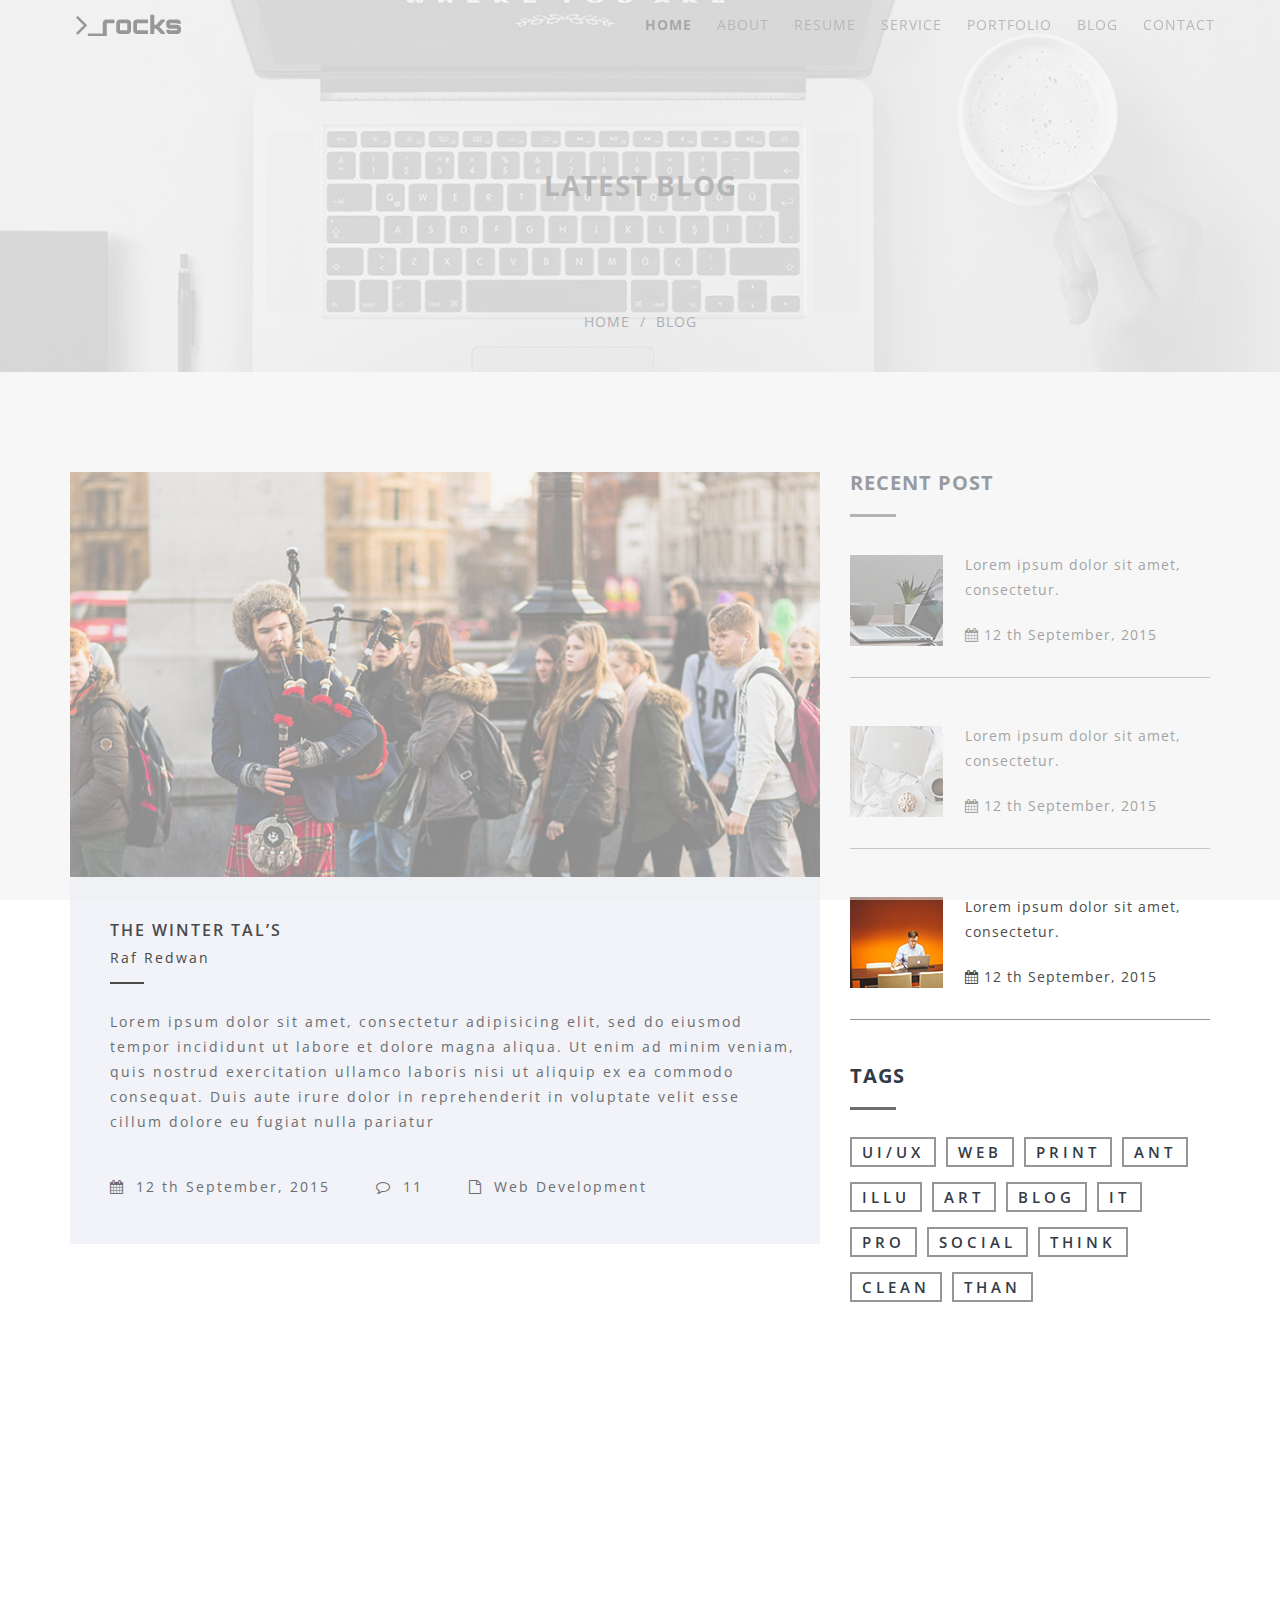
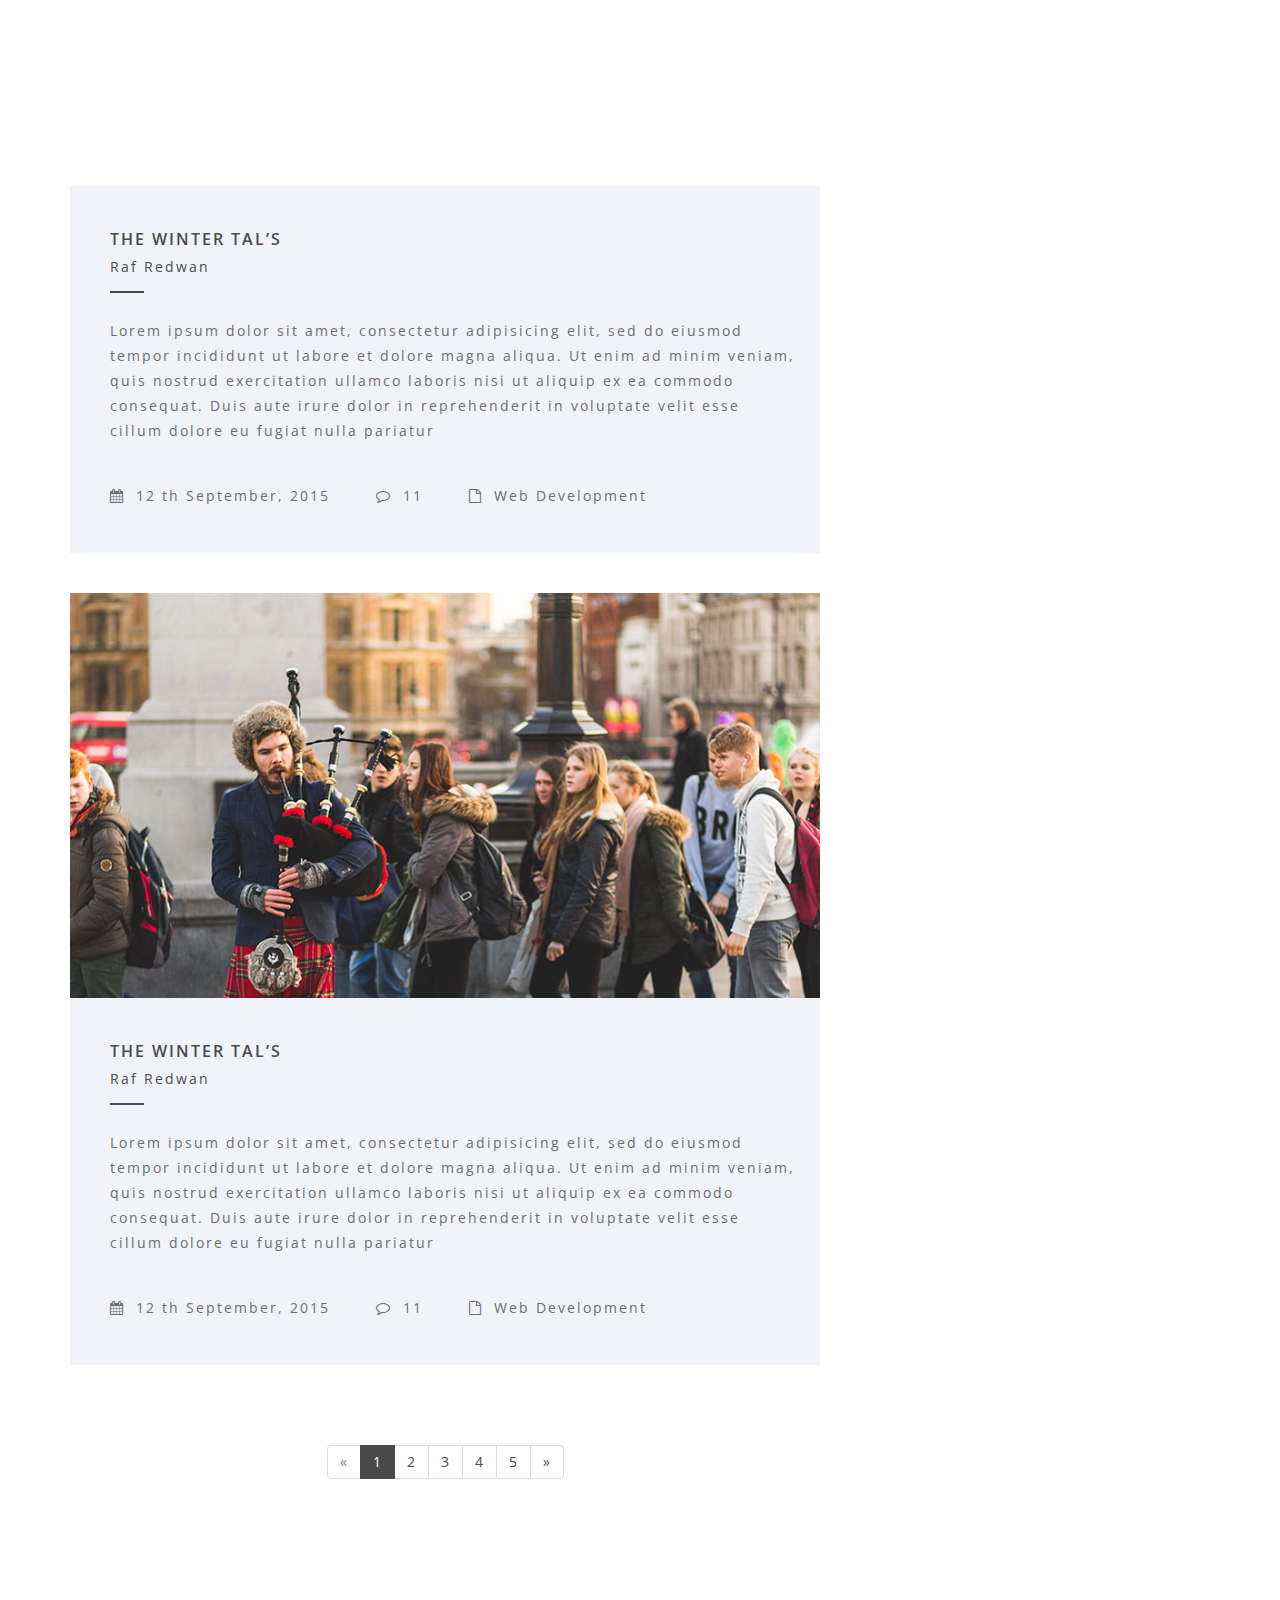
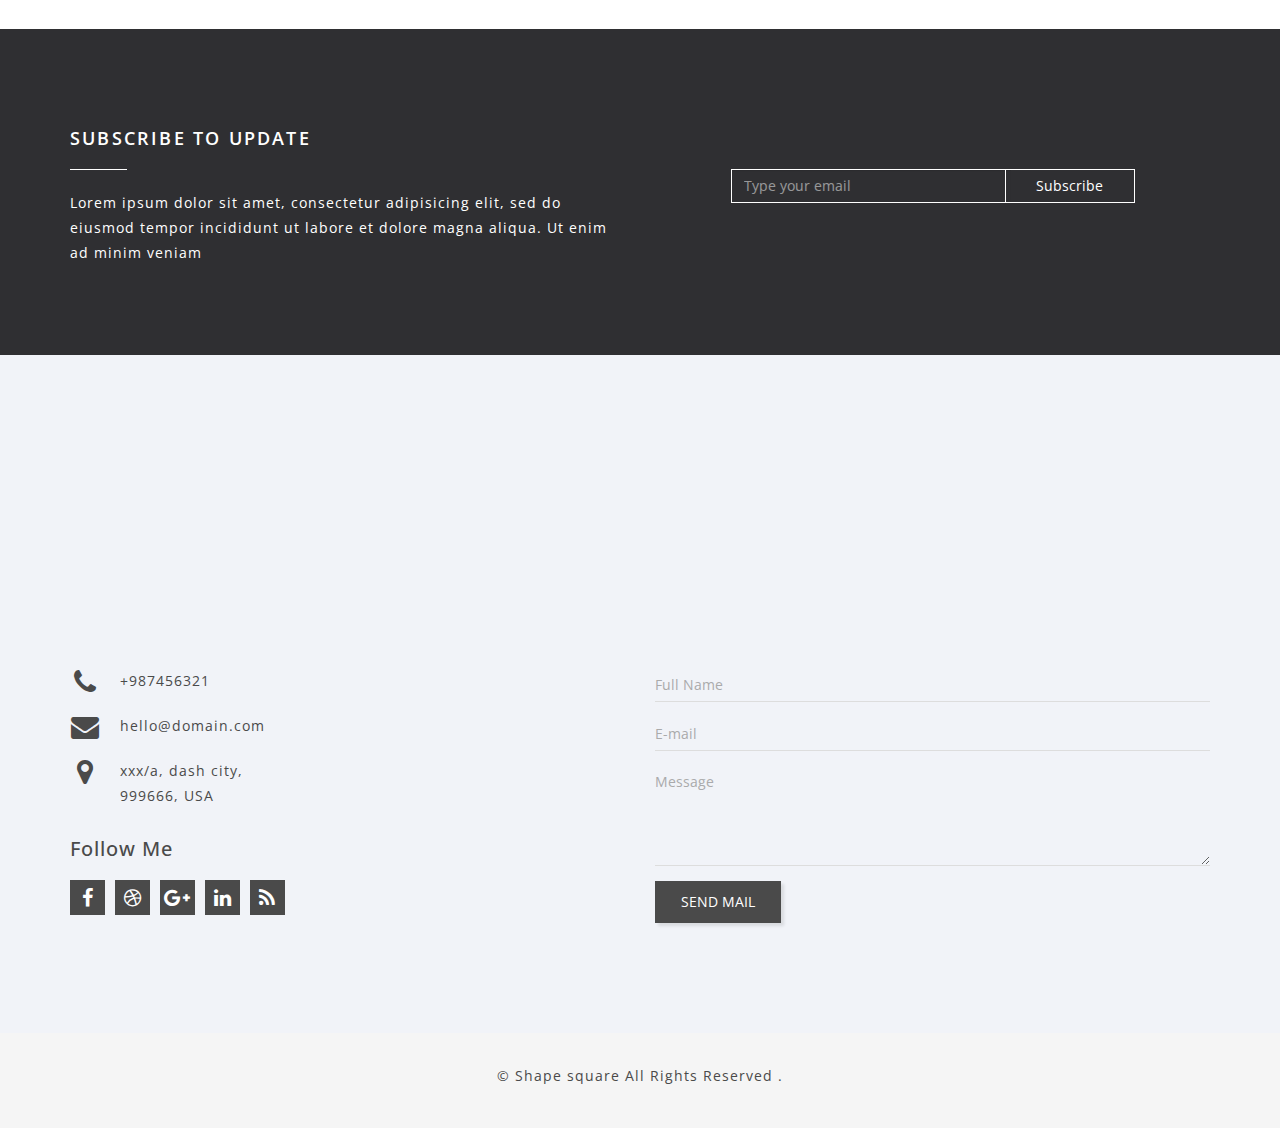
<file: blog.html>
<!doctype html>
<!--[if lt IE 7]>      <html class="no-js lt-ie9 lt-ie8 lt-ie7" lang=""> <![ENDif]-->
<!--[if IE 7]>         <html class="no-js lt-ie9 lt-ie8" lang=""> <![ENDif]-->
<!--[if IE 8]>         <html class="no-js lt-ie9" lang=""> <![ENDif]-->
<!--[if gt IE 8]><!-->
<html class="no-js" lang="en">
<!--<![ENDif]-->

<head>
    <meta charset="utf-8">
    <meta http-equiv="X-UA-Compatible" content="IE=edge">
    <!-- Page Title -->
    <title>Rocks | Bootstrap One Page Personal Portfolio Template</title>
    <!-- Meta Description -->
    <meta name="description" content="">
    <!-- Responsive Viewport Support -->
    <meta name="viewport" content="width=device-width, initial-scale=1">
    <!-- Favicons -->
    <link rel="apple-touch-icon" sizes="144x144" href="assets/img/favicon/apple-touch-icon-144x144.png" />
    <link rel="apple-touch-icon" sizes="152x152" href="assets/img/favicon/apple-touch-icon-152x152.png" />
    <link rel="icon" type="image/png" href="assets/img/favicon/favicon-32x32.png" sizes="32x32" />
    <link rel="icon" type="image/png" href="assets/img/favicon/favicon-16x16.png" sizes="16x16" />
    <meta name="application-name" content="Ninja - Bootstrap One Page Personal Portfolio Template" />
    <meta name="msapplication-TileColor" content="#FFFFFF" />
    <meta name="msapplication-TileImage" content="assets/img/favicon/mstile-144x144.png" />
    <!-- Preloader -->
    <link rel="stylesheet" href="assets/css/preloader.css">
    <!-- Font Awesome CSS -->
    <link rel="stylesheet" href="assets/css/font-awesome.min.css">
    <!-- Owl Carousel CSS -->
    <link rel="stylesheet" href="assets/css/owl.carousel.css">
    <link rel="stylesheet" href="assets/css/owl.theme.css">
    <!-- Animation -->
    <link rel="stylesheet" href="assets/css/animate.min.css">
    <!-- Magnific PopUp -->
    <link rel="stylesheet" href="assets/css/magnific-popup.css">
    <!-- Bootstrap CSS -->
    <link rel="stylesheet" href="assets/css/bootstrap.min.css">
    <!-- Main CSS -->
    <link rel="stylesheet" href="assets/css/style.css">
    <!-- Modernizr JS -->
    <script src="assets/js/vendor/modernizr-2.8.3-respond-1.4.2.min.js"></script>
</head>

<body data-spy="scroll" data-target="#nav-main">
    <!--[if lt IE 8]>
        <p class="browserupgrade">You are using an <strong>outdated</strong> browser. Please <a href="http://browseh#efefef.com/">upgrade your browser</a> to improve your experience.</p>
    <![ENDif]-->
    <!-- Preloader -->
    <div class="preloader">
        <div class="cssload-preloader cssload-loading">
            <span class="cssload-slice"></span>
            <span class="cssload-slice"></span>
            <span class="cssload-slice"></span>
            <span class="cssload-slice"></span>
            <span class="cssload-slice"></span>
            <span class="cssload-slice"></span>
        </div>
    </div>
    <!-- / END Preloader -->
    <!-- Wrapper -->
    <div class="wrapper page blog-page">
        <!-- Header -->
        <header id="welcome" class="parallax">
            <div class="overlay">
                <!-- Navbar Markup -->
                <div class="navbar navbar-default navbar-fixed-top">
                    <div class="container">
                        <!-- Brand Logo -->
                        <div class="navbar-header">
                            <button type="button" class="navbar-toggle" data-toggle="collapse" data-target=".navbar-collapse">
                            <span class="sr-only">Toggle navigation</span>
                            <span class="icon-bar"></span>
                            <span class="icon-bar"></span>
                            <span class="icon-bar"></span>
                          </button>
                            <a class="navbar-brand" href="index.html"><img src="assets/img/logo.png" alt="logo" /></a>
                        </div>
                        <!-- Menu List -->
                        <nav class="navbar-collapse collapse" id="nav-main">
                            <ul class="nav navbar-nav navbar-right">
                                <li><a data-scroll href="#welcome">HOME</a> </li>
                                <li><a data-scroll href="#about">ABOUT</a> </li>
                                <li><a data-scroll href="#resume">RESUME</a> </li>
                                <li><a data-scroll href="#services">SERVICE</a> </li>
                                <li><a data-scroll href="#portfolio">PORTFOLIO</a> </li>
                                <li><a data-scroll href="#blog">BLOG</a> </li>
                                <li><a data-scroll href="#contact">CONTACT</a> </li>
                            </ul>
                        </nav>
                        <!-- / END Menu List -->
                    </div>
                </div>
                <div class="container welcome-inner">
                    <div class="row">
                        <!-- Page Title and Breadcrumbs -->
                        <div class="col-sm-12 page-heading text-center">
                            <h1 class="page-title">Latest Blog</h1>
                            <ol class="breadcrumb">
                                <li><a href="#">Home</a></li>
                                <li><a href="#">blog</a></li>
                            </ol>
                        </div>
                        <!-- / END Page Title and Breadcrumbs -->
                    </div>
                </div>
            </div>
        </header>
        <!-- / END Header -->
        <main id="blog-container">
            <div class="container section-padding">
                <div class="row">
                    <div class="col-md-8">
                        <!-- All Articles -->
                        <div class="article-wrap">
                            <!-- Blog Post -->
                            <div class="blog-post post-box">
                                <div class="blog-media">
                                    <!-- Blog Featured Image -->
                                    <img src="assets/img/blog/post-img.jpg" alt="blog" />
                                </div>
                                <section class="blog-content">
                                    <!-- Blog Heading and Author -->
                                    <header class="blog-title">
                                        <a href="" class="blog-permalink"><h2>THE WINTER TAL’S</h2></a>
                                        <a href="#" class="blog-author">Raf Redwan</a>
                                        <div class="uline"></div>
                                    </header>
                                    <!-- Blog Excerpt -->
                                    <p>
                                        Lorem ipsum dolor sit amet, consectetur adipisicing elit, sed do eiusmod tempor incididunt ut labore et dolore magna aliqua. Ut enim ad minim veniam, quis nostrud exercitation ullamco laboris nisi ut aliquip ex ea commodo consequat. Duis aute irure dolor in reprehenderit in voluptate velit esse cillum dolore eu fugiat nulla pariatur
                                    </p>
                                    <!-- Blog Date -->
                                    <div class="blog-meta">
                                        <p><i class="fa fa-calendar"></i> 12 th September, 2015</p>
                                        <p><i class="fa fa-comment-o"></i> 11</p>
                                        <p><i class="fa fa-file-o"></i> Web Development</p>
                                    </div>
                                </section>
                            </div>
                            <!-- / END Blog Post -->
                            <!-- Blog Post -->
                            <div class="blog-post post-box">
                                <div class="blog-media">
                                    <div class="video-blog">
                                        <!-- Embed Video Blog -->
                                        <div class="embed-responsive embed-responsive-padding">
                                            <iframe class="embed-responsive-item" src="https://www.youtube.com/embed/zpOULjyy-n8?rel=0"></iframe>
                                        </div>
                                    </div>
                                </div>
                                <section class="blog-content">
                                    <!-- Blog Heading and Author -->
                                    <header class="blog-title">
                                        <a href="" class="blog-permalink"><h2>THE WINTER TAL’S</h2></a>
                                        <a href="#" class="blog-author">Raf Redwan</a>
                                        <div class="uline"></div>
                                    </header>
                                    <!-- Blog Excerpt -->
                                    <p>
                                        Lorem ipsum dolor sit amet, consectetur adipisicing elit, sed do eiusmod tempor incididunt ut labore et dolore magna aliqua. Ut enim ad minim veniam, quis nostrud exercitation ullamco laboris nisi ut aliquip ex ea commodo consequat. Duis aute irure dolor in reprehenderit in voluptate velit esse cillum dolore eu fugiat nulla pariatur
                                    </p>
                                    <!-- Blog Date -->
                                    <div class="blog-meta">
                                        <p><i class="fa fa-calendar"></i> 12 th September, 2015</p>
                                        <p><i class="fa fa-comment-o"></i> 11</p>
                                        <p><i class="fa fa-file-o"></i> Web Development</p>
                                    </div>
                                </section>
                            </div>
                            <!-- / END Blog Post -->
                            <!-- Blog Post -->
                            <div class="blog-post post-box">
                                <div class="blog-media">
                                    <!-- Blog Featured Image -->
                                    <img src="assets/img/blog/post-img.jpg" alt="blog" />
                                </div>
                                <section class="blog-content">
                                    <!-- Blog Heading and Author -->
                                    <header class="blog-title">
                                        <a href="" class="blog-permalink"><h2>THE WINTER TAL’S</h2></a>
                                        <a href="#" class="blog-author">Raf Redwan</a>
                                        <div class="uline"></div>
                                    </header>
                                    <!-- Blog Excerpt -->
                                    <p>
                                        Lorem ipsum dolor sit amet, consectetur adipisicing elit, sed do eiusmod tempor incididunt ut labore et dolore magna aliqua. Ut enim ad minim veniam, quis nostrud exercitation ullamco laboris nisi ut aliquip ex ea commodo consequat. Duis aute irure dolor in reprehenderit in voluptate velit esse cillum dolore eu fugiat nulla pariatur
                                    </p>
                                    <!-- Blog Date -->
                                    <div class="blog-meta">
                                        <p><i class="fa fa-calendar"></i> 12 th September, 2015</p>
                                        <p><i class="fa fa-comment-o"></i> 11</p>
                                        <p><i class="fa fa-file-o"></i> Web Development</p>
                                    </div>
                                </section>
                            </div>
                            <!-- / END Blog Post -->
                        </div>
                        <!-- / END All Articles -->
                        <!-- Pagination List -->
                        <nav>
                            <ul class="pagination pagination-list">
                                <li class="disabled"><a aria-label="Previous" href="#"><span aria-hidden="true">«</span></a></li>
                                <li class="active"><a href="#">1 <span class="sr-only">(current)</span></a></li>
                                <li><a href="#">2</a></li>
                                <li><a href="#">3</a></li>
                                <li><a href="#">4</a></li>
                                <li><a href="#">5</a></li>
                                <li><a aria-label="Next" href="#"><span aria-hidden="true">»</span></a></li>
                            </ul>
                        </nav>
                        <!-- / END Pagination List -->
                    </div>
                    <div class="col-md-4">
                        <!-- Sidebar -->
                        <aside class="sidebar">
                            <!-- Latest Post Widget -->
                            <div class="sidebar-widget widget-latest-post">
                                <!-- Widget Title -->
                                <h2>Recent Post</h2>
                                <!-- Latest Post List -->
                                <ul class="latest-post-list">
                                    <li class="lp-block">
                                        <div class="lp-image lp-box">
                                            <img src="assets/img/blog/recent/latest-1.jpg" alt="commenter image" />
                                        </div>
                                        <div class="lp-text lp-box">
                                            <p>Lorem ipsum dolor sit amet, consectetur.</p>
                                            <p class="recent-post-date"><i class="fa fa-calendar"></i> 12 th September, 2015</p>
                                        </div>
                                    </li>
                                    <li class="lp-block">
                                        <div class="lp-image lp-box">
                                            <img src="assets/img/blog/recent/latest-2.jpg" alt="commenter image" />
                                        </div>
                                        <div class="lp-text lp-box">
                                            <p>Lorem ipsum dolor sit amet, consectetur.</p>
                                            <p class="recent-post-date"><i class="fa fa-calendar"></i> 12 th September, 2015</p>
                                        </div>
                                    </li>
                                    <li class="lp-block">
                                        <div class="lp-image lp-box">
                                            <img src="assets/img/blog/recent/latest-3.jpg" alt="commenter image" />
                                        </div>
                                        <div class="lp-text lp-box">
                                            <p>Lorem ipsum dolor sit amet, consectetur.</p>
                                            <p class="recent-post-date"><i class="fa fa-calendar"></i> 12 th September, 2015</p>
                                        </div>
                                    </li>
                                </ul>
                            </div>
                            <!-- / END Latest Post Widget -->
                            <!-- Tags Widget -->
                            <div class="sidebar-widget widget-tags">
                                <!-- Widget Title -->
                                <h2>tags</h2>
                                <!-- Tags list -->
                                <ul class="tag-list">
                                    <li><a href="#">UI/UX</a></li>
                                    <li><a href="#">WEB</a></li>
                                    <li><a href="#">PRINT</a></li>
                                    <li><a href="#">ANT</a></li>
                                    <li><a href="#">ILLU</a></li>
                                    <li><a href="#">ART</a></li>
                                    <li><a href="#">BLOG</a></li>
                                    <li><a href="#">IT</a></li>
                                    <li><a href="#">PRO</a></li>
                                    <li><a href="#">SOCIAL</a></li>
                                    <li><a href="#">THINK</a></li>
                                    <li><a href="#">CLEAN</a></li>
                                    <li><a href="#">THAN</a></li>
                                </ul>
                            </div>
                            <!-- / end tag widget -->
                        </aside>
                        <!-- / END Sidebar -->
                    </div>
                </div>
            </div>
        </main>
        <!-- Subscribe Section -->
        <section id="subscribe">
            <div class="overlay">
                <div class="container section-padding">
                    <div class=row>
                        <div class="col-md-6">
                            <!-- Crew Section Header -->
                            <header class="subscribe-header">
                                <h2>SUBSCRIBE TO UPDATE</h2>
                                <p>Lorem ipsum dolor sit amet, consectetur adipisicing elit, sed do eiusmod tempor incididunt ut labore et dolore magna aliqua. Ut enim ad minim veniam</p>
                            </header>
                            <!-- / END Crew Section Header -->
                        </div>
                        <div class="col-md-6">
                            <!-- ==== Notify Section ==== -->
                            <form id="mc-form" class="form-inline">
                                <!-- Emain Input Field -->
                                <input id="mc-email" type="email" placeholder="Type your email" class="form-control input-label">
                                <!-- Submit Button -->
                                <button type="submit" class="btn">Subscribe</button>
                                <label for="mc-email"></label>
                            </form>
                            <!-- / END Notify Section -->
                        </div>
                    </div>
                </div>
            </div>
        </section>
        <!-- / END Subscribe Section -->
        <!-- Contact Section -->
        <section id="contact">
            <div class="container section-padding">
                <!-- Contact Section Header -->
                <header class="section-header text-center">
                    <h2 class="wow fadeInDown"><i class="fa fa-terminal"></i>GET IN TOUCH</h2>
                    <p class="wow fadeInUp">Lorem Ipsum is simply dummy text of the printing and typesetting industry
                        <br /> been the industry's standard dummy text</p>
                </header>
                <!-- / END Contact Section Header -->
                <div class="row">
                    <div class="col-sm-6 col-md-4">
                        <!-- Footer About Text -->
                        <div class="footer-about-text">
                            <ul>
                                <li><i class="fa fa-phone fa-2x"></i>
                                    <p>+987456321</p>
                                </li>
                                <li><i class="fa fa-envelope fa-2x"></i>
                                    <p>hello@domain.com</p>
                                </li>
                                <li><i class="fa fa-map-marker fa-2x"></i>
                                    <p>xxx/a, dash city,
                                        <br>999666, USA</p>
                                </li>
                            </ul>
                        </div>
                        <!-- Social Follow Us Icon -->
                        <div class="follow-us">
                            <h4>Follow Me</h4>
                            <a href=""><i class="fa fa-facebook"></i></a>
                            <a href=""><i class="fa fa-dribbble"></i></a>
                            <a href=""><i class="fa fa-google-plus"></i></a>
                            <a href=""><i class="fa fa-linkedin"></i></a>
                            <a href=""><i class="fa fa-feed"></i></a>
                        </div>
                        <!-- / END Social Follow Us Icon -->
                    </div>
                    <div class="col-sm-6 col-md-offset-2 col-md-6">
                        <!-- Contact Form -->
                        <form id="contact-form" action="assets/inc/send.php" method="post" name="send">
                            <div class="row">
                                <div class="col-sm-12">
                                    <div class="form-group">
                                        <!-- Name Input -->
                                        <label for="name">Your Name</label>
                                        <input id="name" name="name" placeholder="Full Name" class="form-control requiredField name input-label" type="text">
                                        <!-- END name input -->
                                    </div>
                                </div>
                                <div class="col-sm-12">
                                    <div class="form-group">
                                        <!-- Email Input -->
                                        <label for="mail">Email</label>
                                        <input id="mail" name="email" placeholder="E-mail" class="form-control requiredField email input-label" type="text">
                                        <!-- END email input -->
                                    </div>
                                </div>
                            </div>
                            <div class="form-group">
                                <!-- Message Textare -->
                                <label for="message">Message</label>
                                <textarea id="message" name="message" placeholder="Message" class="form-control requiredField input-label"></textarea>
                                <!-- END message textarea -->
                            </div>
                            <p>
                                <button name="submit" type="submit" class="btn btn-contact">SEND MAIL</button>
                            </p>
                        </form>
                        <!-- / END Contact Form -->
                    </div>
                </div>
            </div>
        </section>
        <!-- / END Contact Section -->
        <!-- Footer -->
        <footer id="footer">
            <div class="container section-padding">
                <div class="row">
                    <div class="col-md-12 text-center">
                        <div class="copyright">
                            <!-- Copyright Text -->
                            <p>&copy; Shape square All Rights Reserved .</p>
                        </div>
                    </div>
                </div>
            </div>
        </footer>
        <!-- / END Footer -->
    </div>
    <!-- / END Wrapper -->
    <div class="scroll-top-wrapper ">
        <span class="scroll-top-inner">
        <i class="fa fa-2x fa-angle-up"></i>
      </span>
    </div>
    <!-- INCLUDE SCRIP -->
    <script src="assets/js/vendor/jquery-1.12.3.min.js"></script>
    <!-- Bootstrap js -->
    <script src="assets/js/vendor/bootstrap.min.js"></script>
    <!-- Bootstrap Auto Hiding Navbar js -->
    <script src="assets/js/jquery.bootstrap-autohidingnavbar.js"></script>
    <!-- Mailchimp JS Plugin -->
    <script src="assets/js/jquery.ajaxchimp.min.js"></script>
    <script>
    (function() {
        /*=======================================================
        Mailchimp
        ======================================================*/
        $('#mc-form').ajaxChimp({
            url: 'http://codextree.us10.list-manage.com/subscribe/post?u=b02e4f21e264536eff4820875&amp;id=4d57faf2cb'
                /* Replace Your AjaxChimp Subscription Link */
        });
    }());
    </script>
    <!-- Owl Carousel js -->
    <script src="assets/js/owl.carousel.min.js"></script>
    <script src="assets/js/waypoints.min.js"></script>
    <!-- Contact Form Js -->
    <script src="assets/js/form-contact.js"></script>
    <!-- Wow JS -->
    <script src="assets/js/wow.min.js"></script>
    <!-- Parallax JS -->
    <script src="assets/js/jquery.parallax-1.1.3.js"></script>
    <!-- Main initialization js -->
    <script src="assets/js/blog.js"></script>
    <!-- Google Analytics: change UA-XXXXX-X to be your site's ID. -->
    <script>
    (function(b, o, i, l, e, r) {
        b.GoogleAnalyticsObject = l;
        b[l] || (b[l] =
            function() {
                (b[l].q = b[l].q || []).push(arguments)
            });
        b[l].l = +new Date;
        e = o.createElement(i);
        r = o.getElementsByTagName(i)[0];
        e.src = 'https://www.google-analytics.com/analytics.js';
        r.parentNode.insertBefore(e, r)
    }(window, document, 'script', 'ga'));
    ga('create', 'UA-XXXXX-X', 'auto');
    ga('send', 'pageview');
    </script>
</body>

</html>
</file>
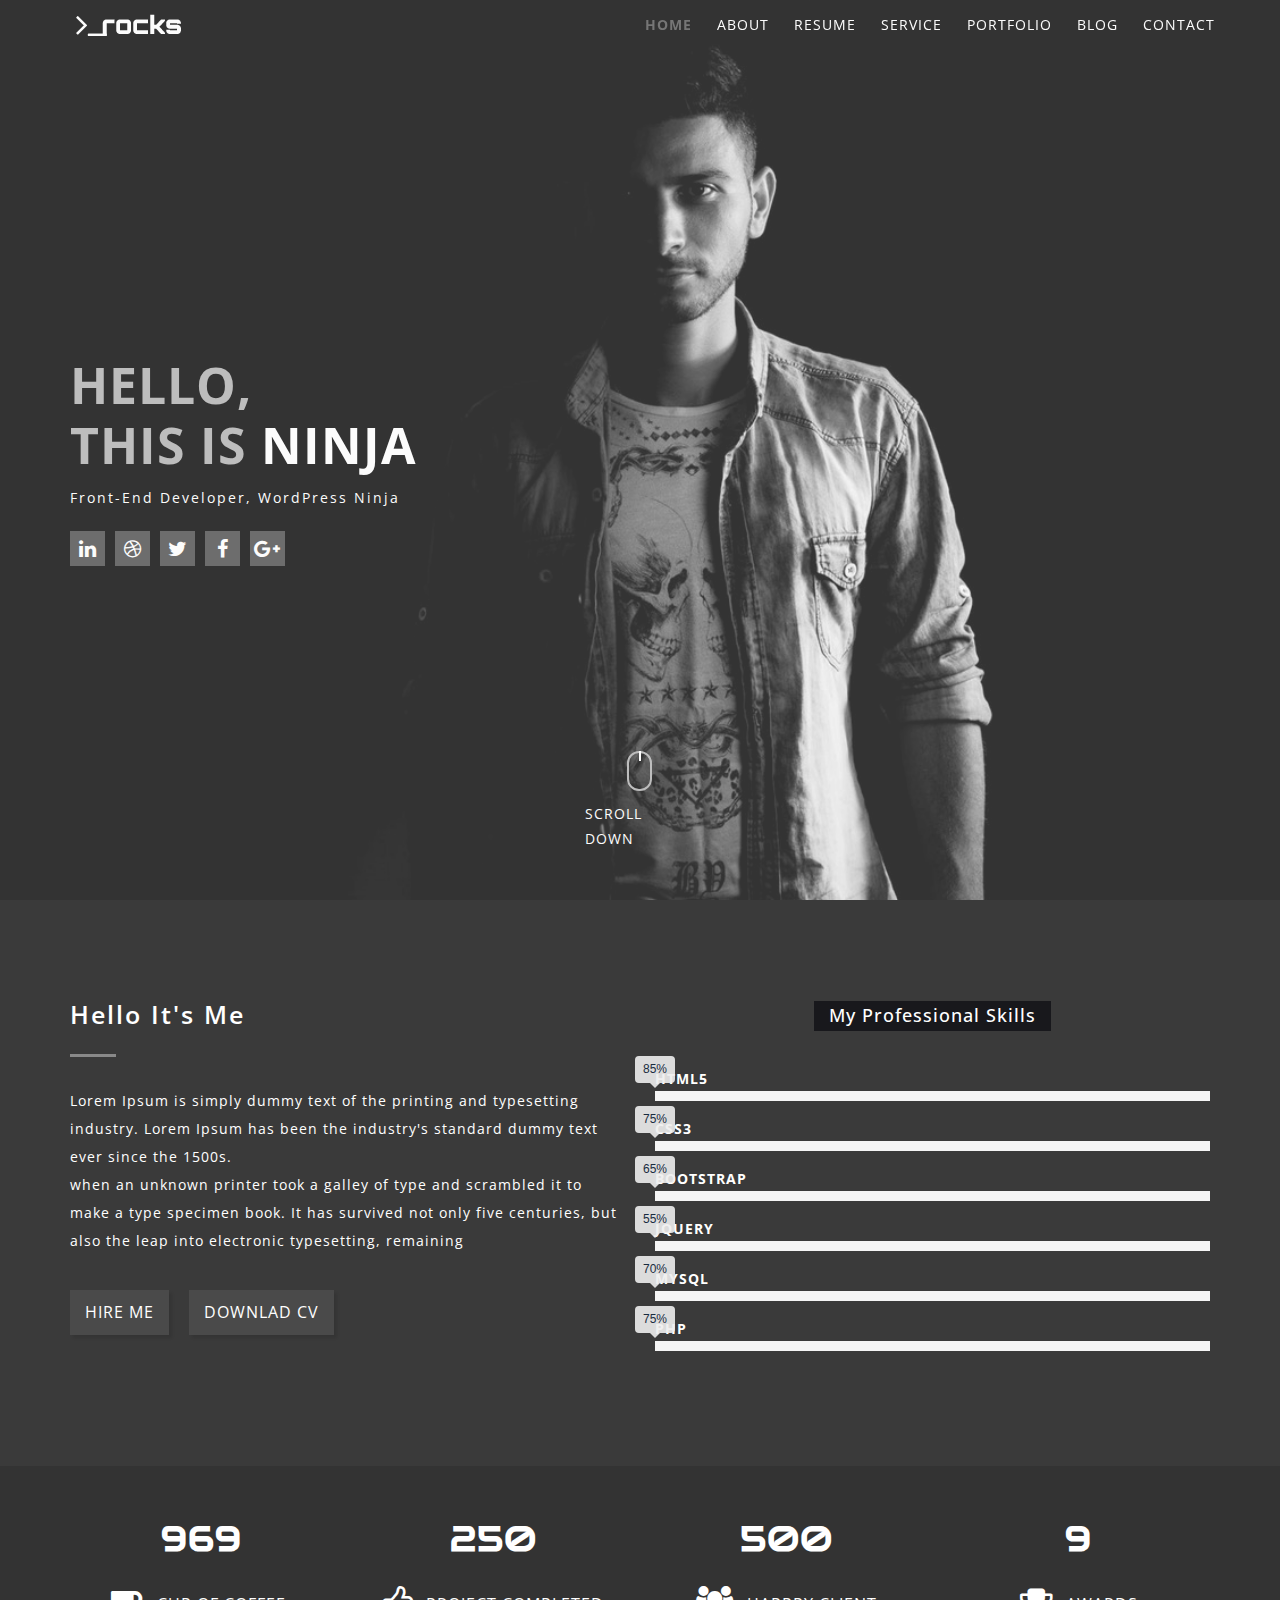
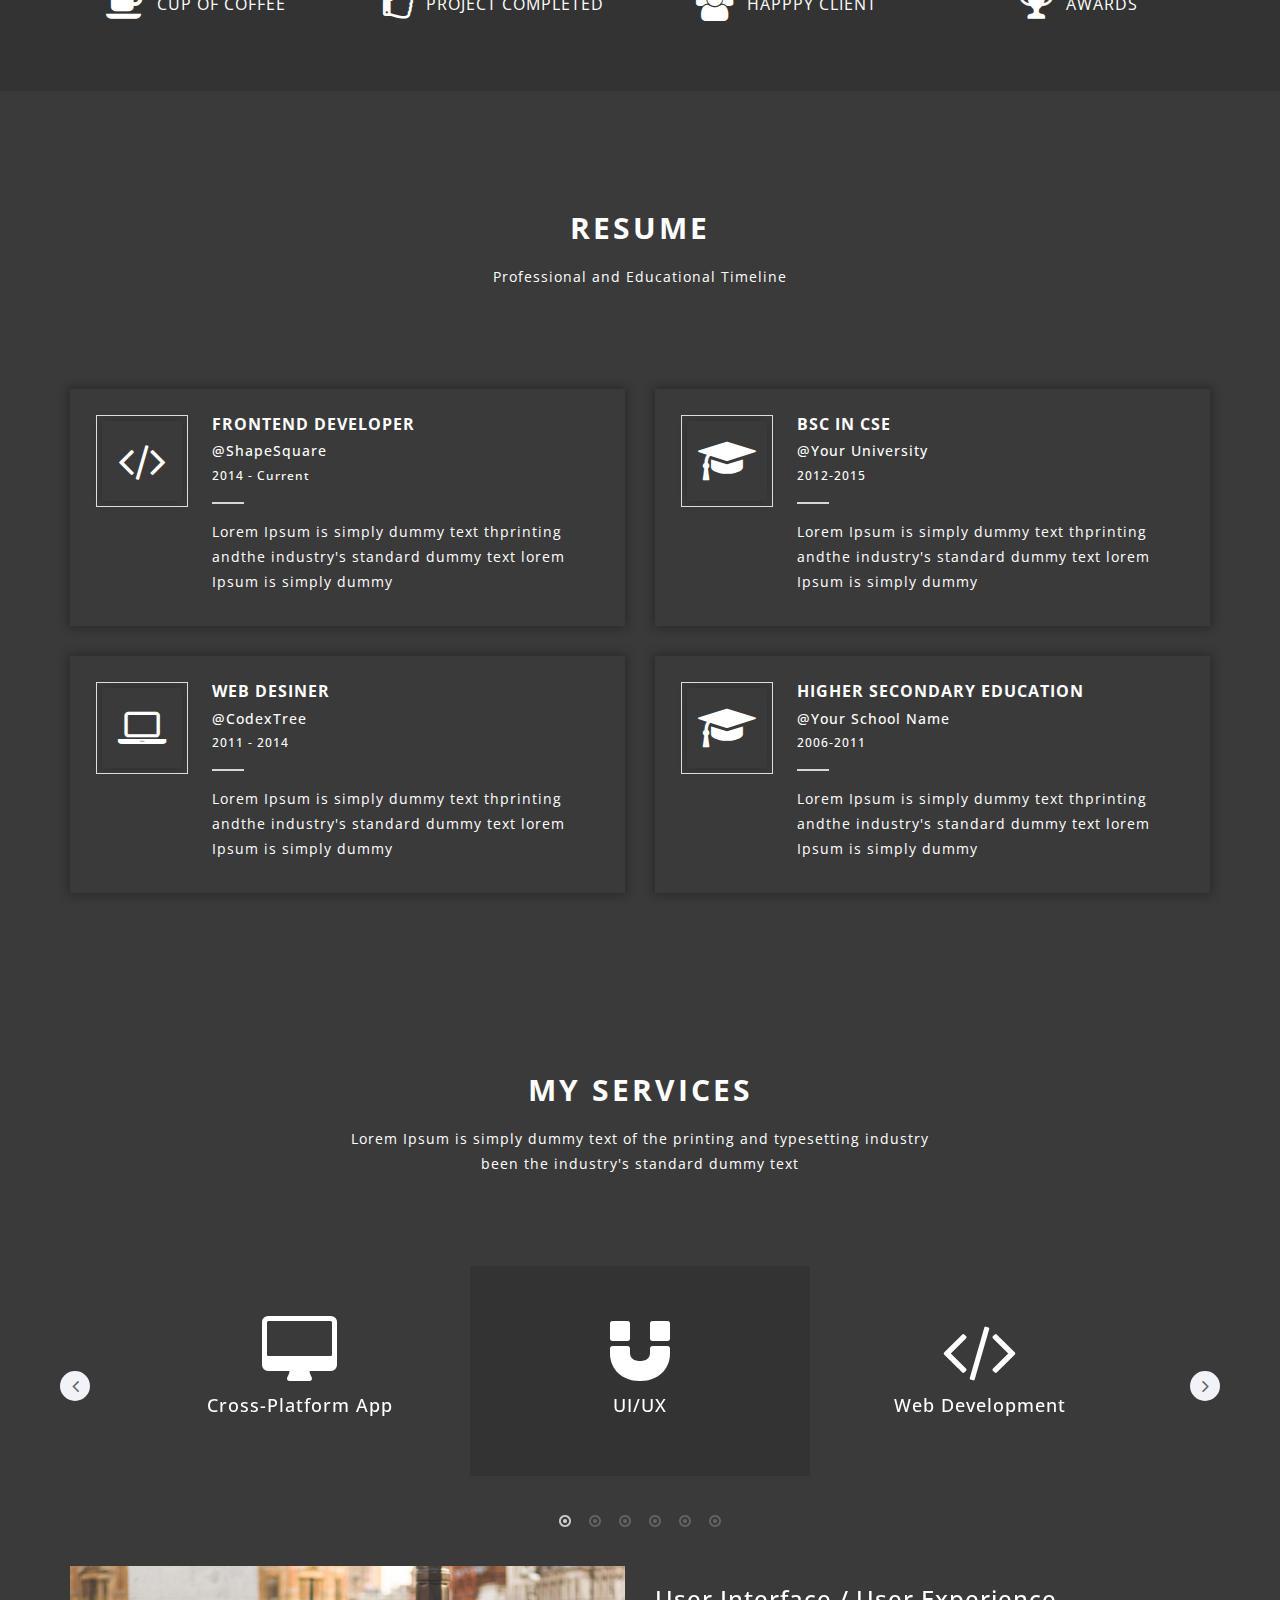
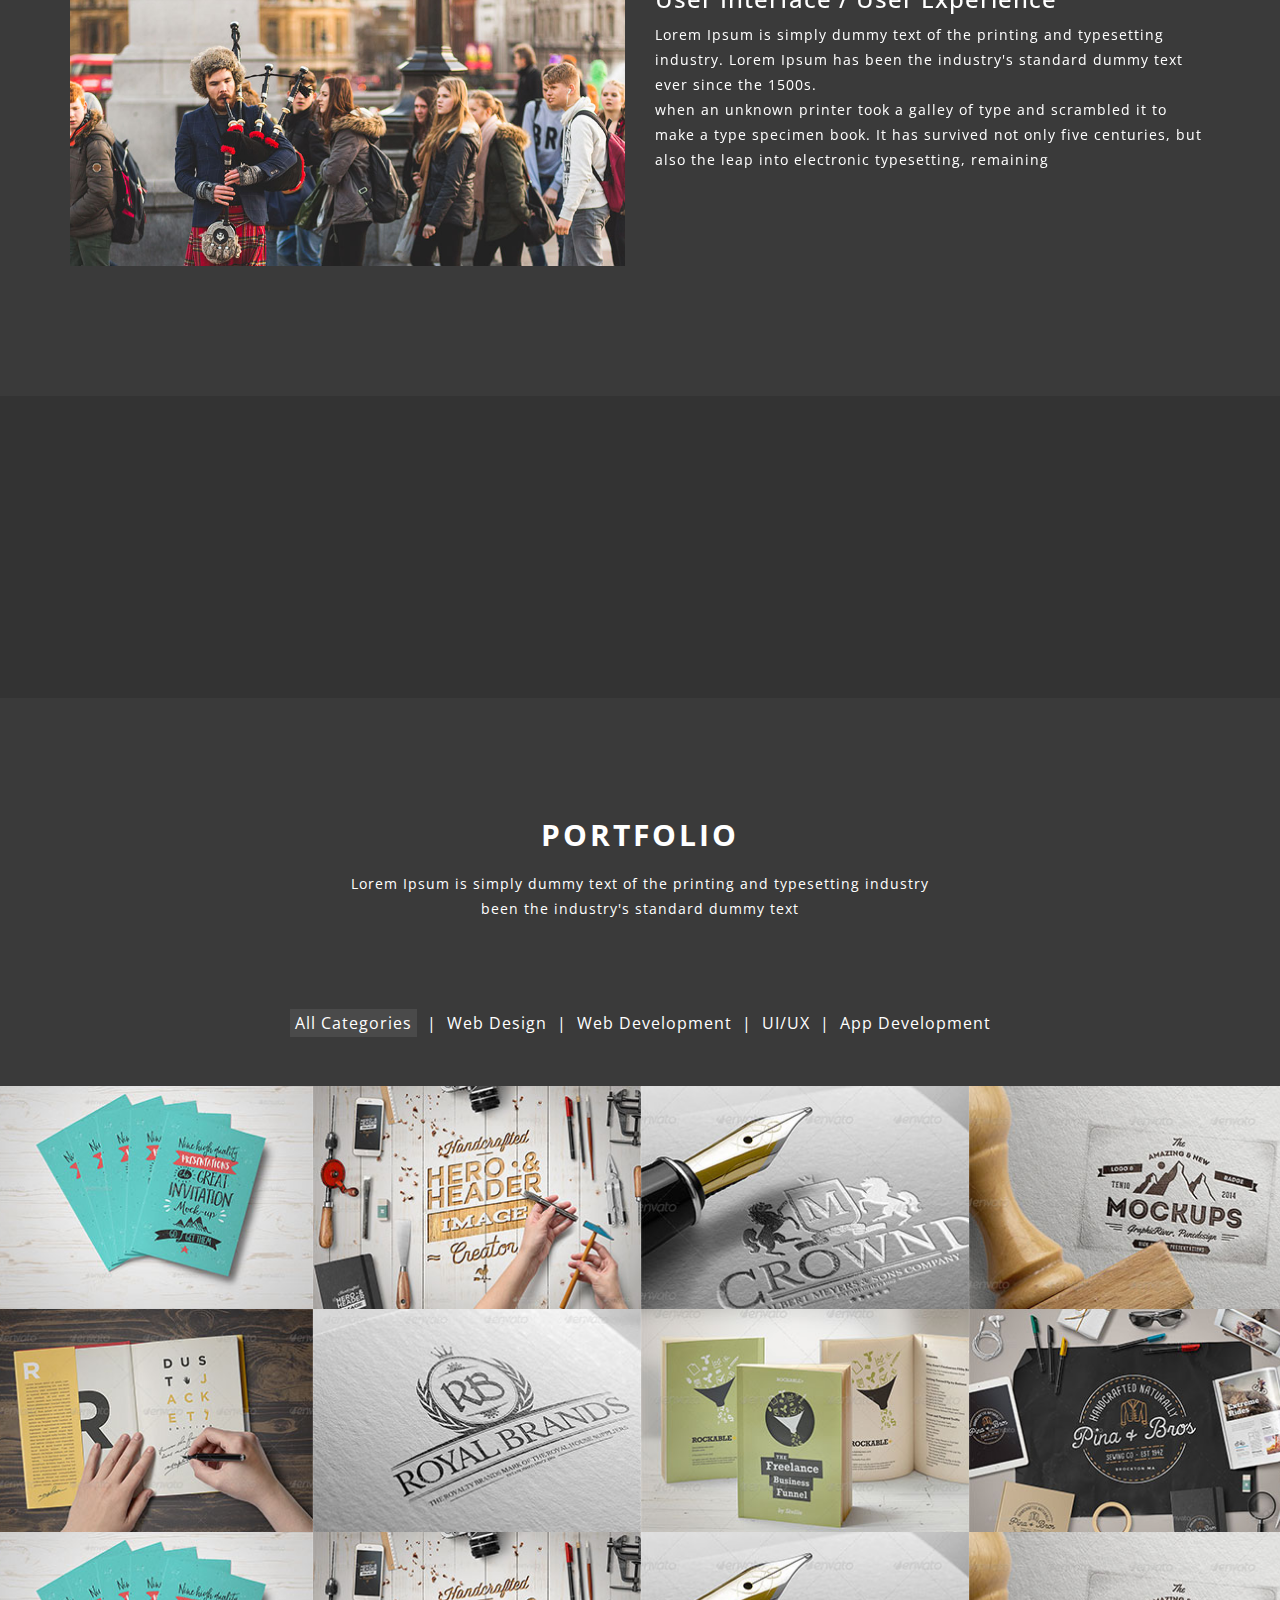
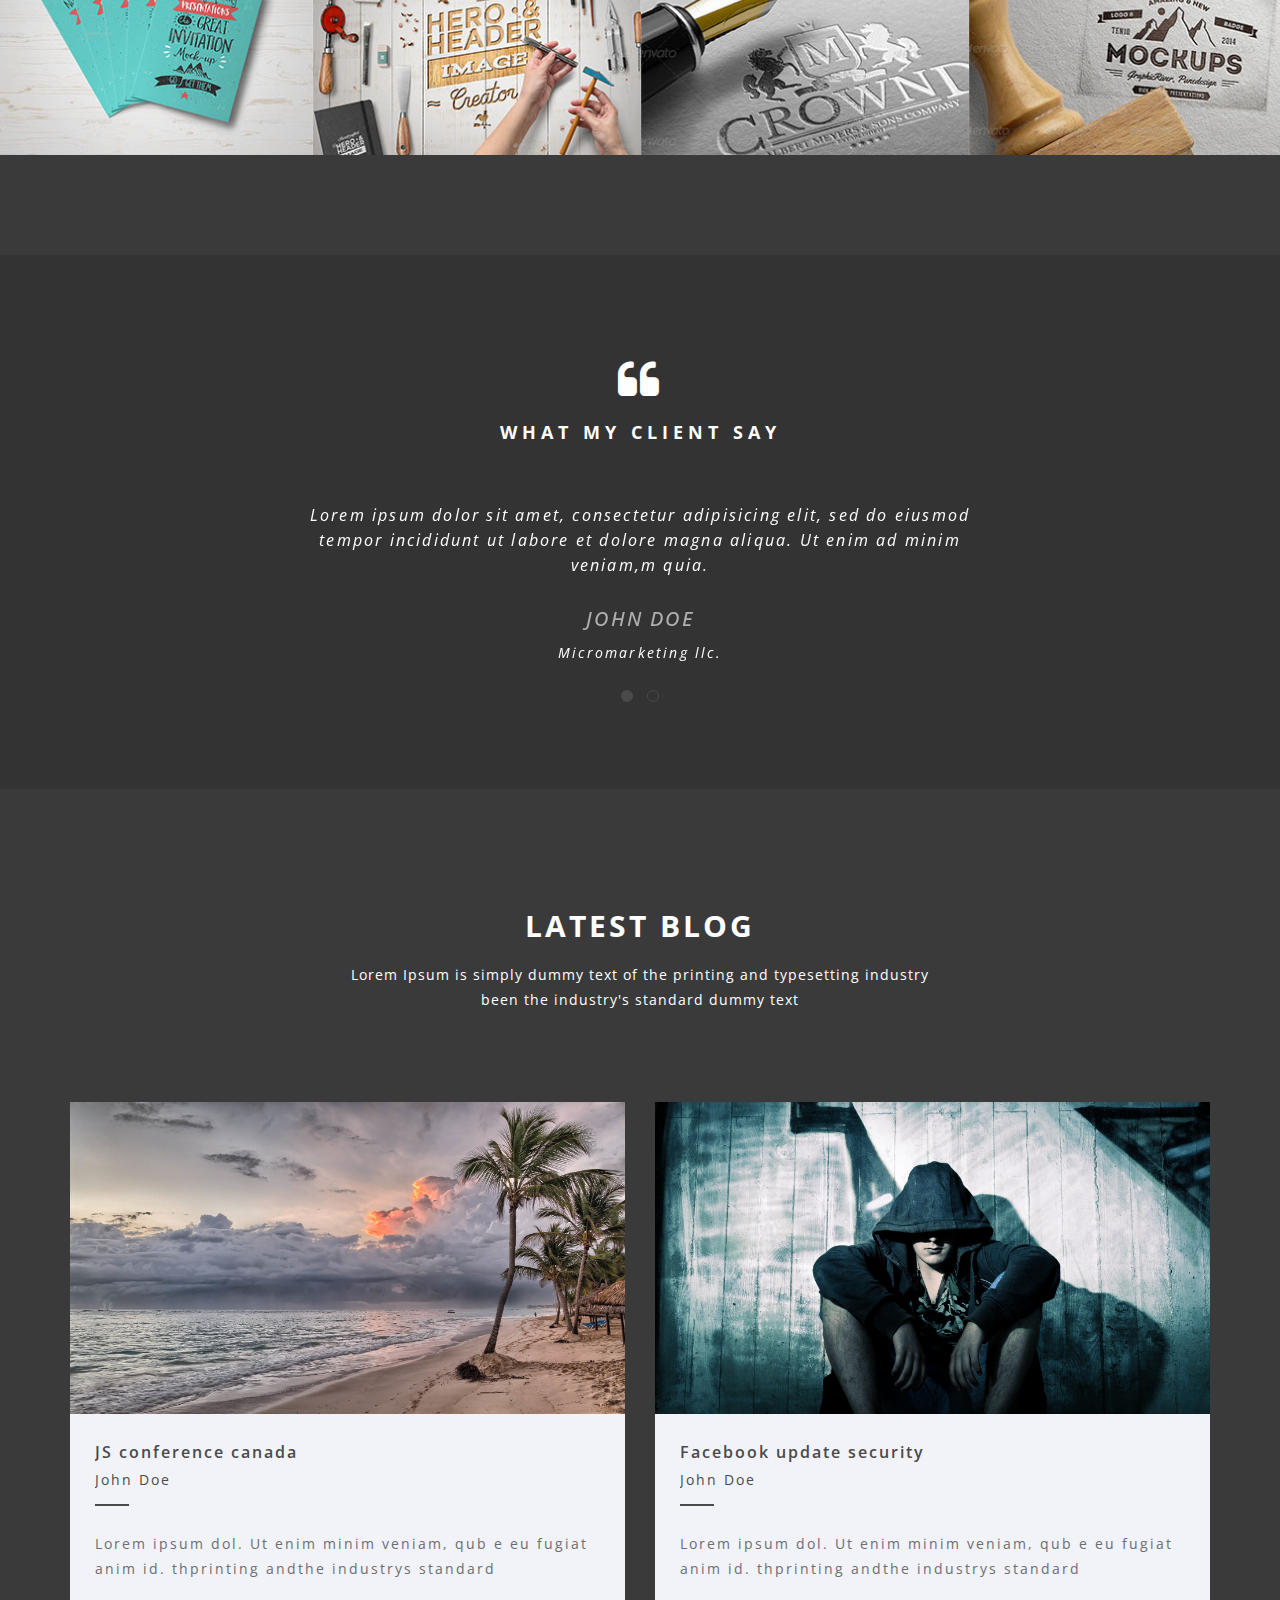
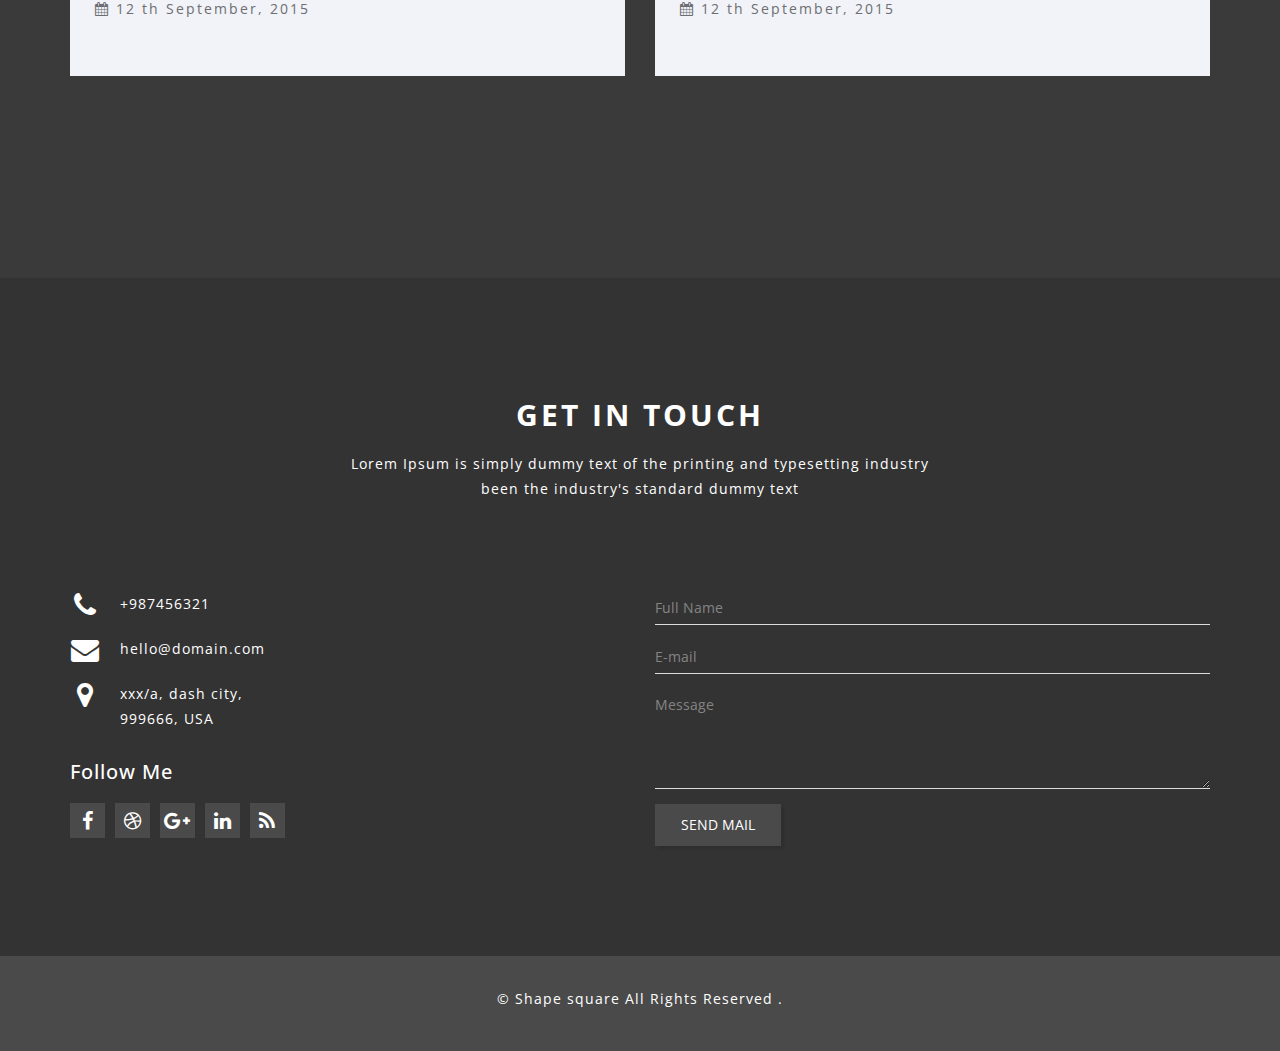
<file: index-dark.html>
<!doctype html>
<!--[if lt IE 7]>      <html class="no-js lt-ie9 lt-ie8 lt-ie7" lang=""> <![ENDif]-->
<!--[if IE 7]>         <html class="no-js lt-ie9 lt-ie8" lang=""> <![ENDif]-->
<!--[if IE 8]>         <html class="no-js lt-ie9" lang=""> <![ENDif]-->
<!--[if gt IE 8]><!-->
<html class="no-js" lang="en">
<!--<![ENDif]-->

<head>
    <meta charset="utf-8">
    <meta http-equiv="X-UA-Compatible" content="IE=edge">
    <!-- Page Title -->
    <title>Rocks | Bootstrap One Page Personal Portfolio Template</title>
    <!-- Meta Description -->
    <meta name="description" content="">
    <!-- Responsive Viewport Support -->
    <meta name="viewport" content="width=device-width, initial-scale=1">
    <!-- Favicons -->
    <link rel="apple-touch-icon" sizes="144x144" href="assets/img/favicon/apple-touch-icon-144x144.png" />
    <link rel="apple-touch-icon" sizes="152x152" href="assets/img/favicon/apple-touch-icon-152x152.png" />
    <link rel="icon" type="image/png" href="assets/img/favicon/favicon-32x32.png" sizes="32x32" />
    <link rel="icon" type="image/png" href="assets/img/favicon/favicon-16x16.png" sizes="16x16" />
    <meta name="application-name" content="Ninja - Bootstrap One Page Personal Portfolio Template" />
    <meta name="msapplication-TileColor" content="#FFFFFF" />
    <meta name="msapplication-TileImage" content="assets/img/favicon/mstile-144x144.png" />
    <!-- Preloader -->
    <link rel="stylesheet" href="assets/css/preloader.css">
    <!-- Font Awesome CSS -->
    <link rel="stylesheet" href="assets/css/font-awesome.min.css">
    <!-- Owl Carousel CSS -->
    <link rel="stylesheet" href="assets/css/owl.carousel.css">
    <link rel="stylesheet" href="assets/css/owl.theme.css">
    <!-- Animation -->
    <link rel="stylesheet" href="assets/css/animate.min.css">
    <!-- Magnific PopUp -->
    <link rel="stylesheet" href="assets/css/magnific-popup.css">
    <!-- Slick CSS -->
    <link rel="stylesheet" href="assets/css/slick.css">
    <link rel="stylesheet" href="assets/css/slick-theme.css">
    <!-- Bootstrap CSS -->
    <link rel="stylesheet" href="assets/css/bootstrap.min.css">
    <!-- Main CSS -->
    <link rel="stylesheet" href="assets/css/style.css">
    <!-- Modernizr JS -->
    <script src="assets/js/vendor/modernizr-2.8.3-respond-1.4.2.min.js"></script>
</head>

<body data-spy="scroll" data-target="#nav-main">
    <!--[if lt IE 8]>
        <p class="browserupgrade">You are using an <strong>outdated</strong> browser. Please <a href="http://browseh#efefef.com/">upgrade your browser</a> to improve your experience.</p>
    <![ENDif]-->
    <!-- Preloader -->
    <div class="preloader">
        <div class="cssload-preloader cssload-loading">
            <span class="cssload-slice"></span>
            <span class="cssload-slice"></span>
            <span class="cssload-slice"></span>
            <span class="cssload-slice"></span>
            <span class="cssload-slice"></span>
            <span class="cssload-slice"></span>
        </div>
    </div>
    <!-- / END Preloader -->
    <!-- Wrapper -->
    <div class="wrapper darkbg-default">
        <!-- Header -->
        <header id="welcome" class="parallax">
            <div class="overlay">
                <!-- Navbar Markup -->
                <div class="navbar navbar-default navbar-fixed-top">
                    <div class="container">
                        <!-- Brand Logo -->
                        <div class="navbar-header">
                            <button type="button" class="navbar-toggle" data-toggle="collapse" data-target=".navbar-collapse">
                            <span class="sr-only">Toggle navigation</span>
                            <span class="icon-bar"></span>
                            <span class="icon-bar"></span>
                            <span class="icon-bar"></span>
                          </button>
                            <a class="navbar-brand" href="index-dark.html"><img src="assets/img/dark-logo.png" alt="logo" /></a>
                        </div>
                        <!-- Menu List -->
                        <nav class="navbar-collapse collapse" id="nav-main">
                            <ul class="nav navbar-nav navbar-right">
                                <li><a data-scroll href="#welcome">HOME</a> </li>
                                <li><a data-scroll href="#about">ABOUT</a> </li>
                                <li><a data-scroll href="#resume">RESUME</a> </li>
                                <li><a data-scroll href="#services">SERVICE</a> </li>
                                <li><a data-scroll href="#portfolio">PORTFOLIO</a> </li>
                                <li><a data-scroll href="#blog">BLOG</a> </li>
                                <li><a data-scroll href="#contact">CONTACT</a> </li>
                            </ul>
                        </nav>
                        <!-- / END Menu List -->
                    </div>
                </div>
                <div class="container welcome-inner">
                    <div class="row">
                        <!-- Welcome Text -->
                        <div class="col-sm-12 welcome-heading">
                            <!-- Ninja's Name -->
                            <h1 class="welcome-title wow fadeInDown" data-wow-delay="0.5s" data-wow-duration="0.5s">Hello, <br />This is <span>Ninja</span></h1>
                            <!-- Ninja's Position -->
                            <p class="welcome-text wow fadeInUp" data-wow-delay="0.5s" data-wow-duration="0.5s">Front-End Developer, WordPress Ninja</p>
                            <!-- Social Icon -->
                            <div class="follow-us wow fadeIn" data-wow-delay="0.5s" data-wow-duration="0.5s">
                                <a href="#"><i class="fa fa-linkedin"></i></a>
                                <a href="#"><i class="fa fa-dribbble"></i></a>
                                <a href="#"><i class="fa fa-twitter"></i></a>
                                <a href="https://www.facebook.com/CodexTree"><i class="fa fa-facebook"></i></a>
                                <a href="#"><i class="fa fa-google-plus"></i></a>
                            </div>
                            <!-- / END Social Icon -->
                        </div>
                        <!-- / END Welcome Text -->
                    </div>
                </div>
                <div class="scroll-down">
                    <!-- Scroll Down -->
                    <a href="#about" class="vline"><span></span></a>
                    <p>Scroll Down</p>
                </div>
            </div>
        </header>
        <!-- / END Header -->
        <!-- About Section -->
        <section id="about">
            <div class="container section-padding">
                <div class="row">
                    <div class="col-md-6 about-content">
                        <!-- About Section Header -->
                        <header class="about-header text-left">
                            <h2>Hello It's Me</h2>
                        </header>
                        <!-- / END About Section Header -->
                        <!-- About Text -->
                        <p class="about-text">
                            Lorem Ipsum is simply dummy text of the printing and typesetting industry. Lorem Ipsum has been the industry's standard dummy
                            text ever since the 1500s.
                            <br> when an unknown printer took a galley of type and scrambled it to make a type specimen book.
                            It has survived not only five centuries, but also the leap into electronic typesetting, remaining
                        </p>
                        <a href="#" class="btn-rect btn-about">Hire Me</a>&nbsp; &nbsp;
                        <a href="#" class="btn-rect btn-about">Downlad CV</a>
                        <!-- / END About Text -->
                    </div>
                    <div class="col-md-6 about-img">
                        <!-- My Professional Skills -->
                        <h4 class="text-center">My Professional Skills</h4>
                        <div class="skill-bar">
                            <div class="barWrapper">
                                <span class="progressText"><B>HTML5</B></span>
                                <div class="progress">
                                    <div class="progress-bar" role="progressbar" aria-valuenow="85" aria-valuemin="0" aria-valuemax="100">
                                        <span class="popOver" data-toggle="tooltip" data-placement="top" title="85%"> </span>
                                    </div>
                                </div>

                                <div class="barWrapper">
                                    <span class="progressText"><B>CSS3</B></span>
                                    <div class="progress ">
                                        <div class="progress-bar" role="progressbar" aria-valuenow="75" aria-valuemin="10" aria-valuemax="100" style="">
                                            <span class="popOver" data-toggle="tooltip" data-placement="top" title="75%"> </span>
                                        </div>

                                    </div>
                                </div>

                                <div class="barWrapper">
                                    <span class="progressText"><B>BOOTSTRAP</B></span>
                                    <div class="progress">
                                        <div class="progress-bar" role="progressbar" aria-valuenow="65" aria-valuemin="0" aria-valuemax="100">
                                            <span class="popOver" data-toggle="tooltip" data-placement="top" title="65%"> </span>
                                        </div>
                                    </div>
                                </div>
                                <div class="barWrapper">
                                    <span class="progressText"><B>JQUERY</B></span>
                                    <div class="progress">
                                        <div class="progress-bar" role="progressbar" aria-valuenow="55" aria-valuemin="0" aria-valuemax="100">
                                            <span class="popOver" data-toggle="tooltip" data-placement="top" title="55%"> </span>
                                        </div>
                                    </div>
                                </div>
                                <div class="barWrapper">
                                    <span class="progressText"><B>MYSQL</B></span>
                                    <div class="progress">
                                        <div class="progress-bar" role="progressbar" aria-valuenow="70" aria-valuemin="0" aria-valuemax="100">
                                            <span class="popOver" data-toggle="tooltip" data-placement="top" title="70%"> </span>
                                        </div>
                                    </div>
                                </div>
                                <div class="barWrapper">
                                    <span class="progressText"><B>PHP</B></span>
                                    <div class="progress">
                                        <div class="progress-bar" role="progressbar" aria-valuenow="75" aria-valuemin="0" aria-valuemax="100">
                                            <span class="popOver" data-toggle="tooltip" data-placement="top" title="75%"> </span>
                                        </div>
                                    </div>
                                </div>
                            </div>
                        </div>
                    </div>
                </div>
            </div>
        </section>
        <!-- / END About Section -->
        <!-- Counter Section -->
        <section id="counter" class="darkbg-deep">
            <div class="overlay">
                <div class="container section-padding">
                    <h2 class="hidden">Counter</h2>
                    <div class="row">
                        <!-- Counter Box 1 -->
                        <div class="col-md-3 col-sm-6">
                            <div class="counter-box">
                                <p class="counting">969</p>
                                <p class="icon-counter"> <i class="fa fa-coffee"></i>&nbsp;<span class="counter-text">Cup of Coffee</span>&nbsp;</p>
                            </div>
                        </div>
                        <!-- / END Counter Box 1 -->
                        <!-- Counter Box 2 -->
                        <div class="col-md-3 col-sm-6">
                            <div class="counter-box">
                                <p class="counting">250</p>
                                <p class="icon-counter"> <i class="fa fa-thumbs-o-up"></i>&nbsp;<span class="counter-text">Project Completed</span></p>
                            </div>
                        </div>
                        <!-- / END Counter Box 2 -->
                        <!-- Counter Box 3 -->
                        <div class="col-md-3 col-sm-6">
                            <div class="counter-box">
                                <p class="counting">500</p>
                                <p class="icon-counter"> <i class="fa fa-users"></i>&nbsp;<span class="counter-text">Happpy Client</span></p>
                            </div>
                        </div>
                        <!-- / END Counter Box 3 -->
                        <!-- Counter Box 4 -->
                        <div class="col-md-3 col-sm-6">
                            <div class="counter-box">
                                <p class="counting">9</p>
                                <p class="icon-counter"> <i class="fa fa-trophy"></i>&nbsp;<span class="counter-text">Awards</span></p>
                            </div>
                        </div>
                        <!-- / END Counter Box 4 -->
                    </div>
                </div>
            </div>
        </section>
        <!-- / END Counter Section -->
        <!-- Resume -->
        <section id="resume">
            <div class="container section-padding">
                <!-- What we do Section Header -->
                <header class="section-header text-center">
                    <h2>RESUME</h2>
                    <p>Professional and Educational Timeline</p>
                </header>
                <!-- / END What we do Section Header -->
                <div class="row">
                    <div class="col-md-6">
                        <!-- What We Do Box 1 -->
                        <div class="box box-wide">
                            <i class="fa fa-code"></i>
                            <div class="box-wide-inner">
                                <h3>Frontend Developer</h3>
                                <h5>@ShapeSquare</h5>
                                <h6>2014 - Current</h6>
                                <div class="uline"></div>
                                <p>Lorem Ipsum is simply dummy text thprinting andthe industry's standard dummy text lorem Ipsum
                                    is simply dummy</p>
                            </div>
                        </div>
                        <!-- / END What We Do Box 1 -->
                        <!-- What We Do Box 2 -->
                        <div class="box box-wide">
                            <i class="fa fa-laptop"></i>
                            <div class="box-wide-inner">
                                <h3>Web Desiner</h3>
                                <h5>@CodexTree</h5>
                                <h6>2011 - 2014</h6>
                                <div class="uline"></div>
                                <p>Lorem Ipsum is simply dummy text thprinting andthe industry's standard dummy text lorem Ipsum
                                    is simply dummy</p>
                            </div>
                        </div>
                        <!-- / END What We Do Box 2 -->
                    </div>
                    <div class="col-md-6">
                        <!-- What We Do Box 3 -->
                        <div class="box box-wide">
                            <i class="fa fa-graduation-cap"></i>
                            <div class="box-wide-inner">
                                <h3>BSC in CSE </h3>
                                <h5>@Your University</h5>
                                <h6>2012-2015</h6>
                                <div class="uline"></div>
                                <p>Lorem Ipsum is simply dummy text thprinting andthe industry's standard dummy text lorem Ipsum
                                    is simply dummy</p>
                            </div>
                        </div>
                        <!-- / END What We Do Box 3 -->
                        <!-- What We Do Box 4 -->
                        <div class="box box-wide">
                            <i class="fa fa-graduation-cap"></i>
                            <div class="box-wide-inner">
                                <h3>Higher Secondary Education</h3>
                                <h5>@Your School Name</h5>
                                <h6>2006-2011</h6>
                                <div class="uline"></div>
                                <p>Lorem Ipsum is simply dummy text thprinting andthe industry's standard dummy text lorem Ipsum
                                    is simply dummy</p>
                            </div>
                        </div>
                        <!-- / END What We Do Box 4 -->
                    </div>
                </div>
            </div>
        </section>
        <!-- / END Resume -->
        <!-- Services Section -->
        <section id="services">
            <div class="container section-padding text-center">
                <!-- Services Section Header -->
                <header class="section-header">
                    <h2>MY SERVICES</h2>
                    <p>Lorem Ipsum is simply dummy text of the printing and typesetting industry
                        <br /> been the industry's standard dummy text</p>
                </header>
                <!-- / END Services Section Header -->
                <div class="row">
                    <div class="col-sm-12">
                        <!-- App Screen Slider Image -->
                        <div id="service-nav" class="img-carousel">
                            <div class="single-item">
                                <div class="service-icon">
                                    <i class="fa fa-magnet fa-5x"></i>
                                    <h4>UI/UX</h4>
                                </div>
                            </div>
                            <div class="single-item">
                                <div class="service-icon">
                                    <i class="fa fa-code fa-5x"></i>
                                    <h4>Web Development</h4>
                                </div>
                            </div>
                            <div class="single-item">
                                <div class="service-icon">
                                    <i class="fa fa-laptop fa-5x"></i>
                                    <h4>Web Design</h4>
                                </div>
                            </div>
                            <div class="single-item">
                                <div class="service-icon">
                                    <i class="fa fa-mobile fa-5x"></i>
                                    <h4>Native App Development</h4>
                                </div>
                            </div>
                            <div class="single-item">
                                <div class="service-icon">
                                    <i class="fa fa-wordpress fa-5x"></i>
                                    <h4>Wordpress</h4>
                                </div>
                            </div>
                            <div class="single-item">
                                <div class="service-icon">
                                    <i class="fa fa-desktop fa-5x"></i>
                                    <h4>Cross-Platform App</h4>
                                </div>
                            </div>
                        </div>
                        <!-- App Screen Slider Image -->
                    </div>
                    <div class="col-sm-12">
                        <!-- App screen slider Caption -->
                        <div id="for-service" class="service-caption text-left">
                            <div class="single-caption row">
                                <div class="col-md-6">
                                    <img class="img-responsive" src="assets/img/blog/post-img.jpg" alt="#" />
                                </div>
                                <div class="col-md-6">
                                    <h3>User Interface / User Experience</h3>
                                    <p>
                                        Lorem Ipsum is simply dummy text of the printing and typesetting industry. Lorem Ipsum has been the industry's standard dummy
                                        text ever since the 1500s.
                                        <br> when an unknown printer took a galley of type and scrambled it to make a type
                                        specimen book. It has survived not only five centuries, but also the leap into electronic
                                        typesetting, remaining
                                    </p>
                                </div>
                            </div>
                            <div class="single-caption row">
                                <div class="col-md-6">
                                    <h3>Web Development</h3>
                                    <p>
                                        Lorem Ipsum is simply dummy text of the printing and typesetting industry. Lorem Ipsum has been the industry's standard dummy
                                        text ever since the 1500s.
                                        <br> when an unknown printer took a galley of type and scrambled it to make a type
                                        specimen book. It has survived not only five centuries, but also the leap into electronic
                                        typesetting, remaining
                                    </p>
                                </div>
                                <div class="col-md-6">
                                    <img class="img-responsive" src="assets/img/blog/post-img.jpg" alt="#" />
                                </div>
                            </div>
                            <div class="single-caption row">
                                <div class="col-md-6">
                                    <img class="img-responsive" src="assets/img/blog/post-img.jpg" alt="#" />
                                </div>
                                <div class="col-md-6">
                                    <h3>Web Design</h3>
                                    <p>
                                        Lorem Ipsum is simply dummy text of the printing and typesetting industry. Lorem Ipsum has been the industry's standard dummy
                                        text ever since the 1500s.
                                        <br> when an unknown printer took a galley of type and scrambled it to make a type
                                        specimen book. It has survived not only five centuries, but also the leap into electronic
                                        typesetting, remaining
                                    </p>
                                </div>
                            </div>
                            <div class="single-caption row">
                                <div class="col-md-6">
                                    <h3>Native App Development</h3>
                                    <p>
                                        Lorem Ipsum is simply dummy text of the printing and typesetting industry. Lorem Ipsum has been the industry's standard dummy
                                        text ever since the 1500s.
                                        <br> when an unknown printer took a galley of type and scrambled it to make a type
                                        specimen book. It has survived not only five centuries, but also the leap into electronic
                                        typesetting, remaining
                                    </p>
                                </div>
                                <div class="col-md-6">
                                    <img class="img-responsive" src="assets/img/blog/post-img.jpg" alt="#" />
                                </div>
                            </div>
                            <div class="single-caption row">
                                <div class="col-md-6">
                                    <img class="img-responsive" src="assets/img/blog/post-img.jpg" alt="#" />
                                </div>
                                <div class="col-md-6">
                                    <h3>Wordpress Theme & Plugin Development</h3>
                                    <p>
                                        Lorem Ipsum is simply dummy text of the printing and typesetting industry. Lorem Ipsum has been the industry's standard dummy
                                        text ever since the 1500s.
                                        <br> when an unknown printer took a galley of type and scrambled it to make a type
                                        specimen book. It has survived not only five centuries, but also the leap into electronic
                                        typesetting, remaining
                                    </p>
                                </div>
                            </div>
                            <div class="single-caption row">
                                <div class="col-md-6">
                                    <h3>Cross Platform Desktop App Development</h3>
                                    <p>
                                        Lorem Ipsum is simply dummy text of the printing and typesetting industry. Lorem Ipsum has been the industry's standard dummy
                                        text ever since the 1500s.
                                        <br> when an unknown printer took a galley of type and scrambled it to make a type
                                        specimen book. It has survived not only five centuries, but also the leap into electronic
                                        typesetting, remaining
                                    </p>
                                </div>
                                <div class="col-md-6">
                                    <img class="img-responsive" src="assets/img/blog/post-img.jpg" alt="#" />
                                </div>
                            </div>
                        </div>
                        <!-- / App screen slider END -->
                    </div>
                </div>
            </div>
        </section>
        <!-- / END Service Section -->
        <!-- Exploring Section -->
        <section id="exploring" class="darkbg-deep">
            <div class="overlay">
                <h2 class="hidden">Get Quotes</h2>
                <div class="container section-padding text-center">
                    <div class="row">
                        <div class="col-sm-12">
                            <!-- Exploring Highlighted Text -->
                            <h2 class="wow fadeInDown">Let's Work Together!</h2>
                            <h3 class="wow fadeInUp">I am available for freelance projects.</h3>
                            <a href="#contact" rel="next" class="btn-rect btn-xplore wow fadeIn" data-wow-delay="0.5s">Get Quotes</a>
                            <!-- / END Exploring Highlighted Text -->
                        </div>
                    </div>
                </div>
            </div>
        </section>
        <!-- / END Exploring Section -->
        <!-- Portfolio Section -->
        <section id="portfolio">
            <div class="section-padding">
                <!-- Portfolio Section Header -->
                <header class="container section-header text-center">
                    <h2>PORTFOLIO</h2>
                    <p>Lorem Ipsum is simply dummy text of the printing and typesetting industry
                        <br /> been the industry's standard dummy text</p>
                </header>
                <!-- / END Portfolio Section Header -->
                <div class="container">
                    <div class="row">
                        <div class="col-sm-12">
                            <!-- Portfolio Category -->
                            <ul id="filter">
                                <li data-filter="all"><span class="active">All Categories</span></li>
                                <li data-filter="1"><span>Web Design</span></li>
                                <li data-filter="2"><span>Web Development</span></li>
                                <li data-filter="3"><span>UI/UX</span></li>
                                <li data-filter="4"><span>App Development</span></li>
                            </ul>
                            <!-- / END Portfolio Category -->
                        </div>
                    </div>
                </div>
                <div class="container-fluid padding-zero">
                    <div id="filtr-container" class="row">
                        <!-- All Portfolio Items -->
                        <!-- Portfolio Item -->
                        <div class="filtr-item col-md-3 col-sm-6 col-xs-12 padding-zero" data-category="1">
                            <div class="item-inner">
                                <a href="#portfolio-1" class="project-link inline-popup-trigger">
                                    <span class="hover-bg"></span>
                                    <!-- Portfolio Item Image -->
                                    <img src="assets/img/item/portfolio-one.jpg" alt="Featured Work" class="img-responsive" />
                                    <!-- Portfolio Item Hover -->
                                    <div class="item-info text-left">
                                        <i class="fa fa-link fa-2x"></i>
                                    </div>
                                </a>
                            </div>
                            <!-- Portfolio Item Popup Content -->
                            <div id="portfolio-1" class="inline-popup mfp-hide">
                                <div class="inline-popup-inner">
                                    <div class="row">
                                        <div class="col-md-8 project-main">
                                            <!-- Portfolio Item Full View Image -->
                                            <img src="assets/img/item/project-view/portfolio-1.jpg" alt="" />
                                        </div>
                                        <div class="col-md-4 project-sidebar">
                                            <!-- Project Client -->
                                            <div class="project-sb-widget project-client">
                                                <h2>Client:</h2>
                                                <p class="client-name">Sam Johad</p>
                                            </div>
                                            <!-- Project Task -->
                                            <div class="project-sb-widget project-task">
                                                <h2>Task:</h2>
                                                <p class="task-name">A4 SIZE BROCHURE DESIGN</p>
                                            </div>
                                            <!-- Project Category -->
                                            <div class="project-sb-widget project-category">
                                                <h2>Category:</h2>
                                                <p class="cat-name">Print Design</p>
                                            </div>
                                            <!-- Project Link -->
                                            <a href="#" class="btn-rect btn-more">View Project</a>
                                        </div>
                                    </div>
                                </div>
                                <a class="inline-popup-close" href="#"><i class="fa fa-times"></i></a>
                            </div>
                            <!-- / END Portfolio Item Popup Content -->
                        </div>
                        <!-- / END Portfolio Item -->
                        <!-- Portfolio Item -->
                        <div class="filtr-item col-md-3 col-sm-6 col-xs-12 padding-zero" data-category="2">
                            <div class="item-inner">
                                <a href="#portfolio-2" class="project-link inline-popup-trigger">
                                    <span class="hover-bg"></span>
                                    <!-- Portfolio Item Image -->
                                    <img src="assets/img/item/portfolio-two.jpg" alt="Featured Work" class="img-responsive" />
                                    <!-- Portfolio Item Hover -->
                                    <div class="item-info text-left">
                                        <i class="fa fa-link fa-2x"></i>
                                    </div>
                                </a>
                            </div>
                            <!-- Portfolio Item Popup Content -->
                            <div id="portfolio-2" class="inline-popup mfp-hide">
                                <div class="inline-popup-inner">
                                    <div class="row">
                                        <div class="col-md-8 project-main">
                                            <!-- Portfolio Item Full View Image -->
                                            <img src="assets/img/item/project-view/portfolio-1.jpg" alt="" />
                                        </div>
                                        <div class="col-md-4 project-sidebar">
                                            <!-- Project Client -->
                                            <div class="project-sb-widget project-client">
                                                <h2>Client:</h2>
                                                <p class="client-name">Jane Joe</p>
                                            </div>
                                            <!-- Project Task -->
                                            <div class="project-sb-widget project-task">
                                                <h2>Task:</h2>
                                                <p class="task-name">A4 SIZE BROCHURE DESIGN</p>
                                            </div>
                                            <!-- Project Category -->
                                            <div class="project-sb-widget project-category">
                                                <h2>Category:</h2>
                                                <p class="cat-name">identity</p>
                                            </div>
                                            <!-- Project Link -->
                                            <a href="#" class="btn-rect btn-more">View Project</a>
                                        </div>
                                    </div>
                                </div>
                                <a class="inline-popup-close" href="#"><i class="fa fa-times"></i></a>
                            </div>
                            <!-- / END Portfolio Item Popup Content -->
                        </div>
                        <!-- / END Portfolio Item -->
                        <!-- Portfolio Item -->
                        <div class="filtr-item col-md-3 col-sm-6 col-xs-12 padding-zero" data-category="3">
                            <div class="item-inner">
                                <a href="#portfolio-3" class="project-link inline-popup-trigger">
                                    <span class="hover-bg"></span>
                                    <!-- Portfolio Item Image -->
                                    <img src="assets/img/item/portfolio-three.jpg" alt="Featured Work" class="img-responsive" />
                                    <!-- Portfolio Item Hover -->
                                    <div class="item-info text-left">
                                        <i class="fa fa-link fa-2x"></i>
                                    </div>
                                </a>
                            </div>
                            <!-- Portfolio Item Popup Content -->
                            <div id="portfolio-3" class="inline-popup mfp-hide">
                                <div class="inline-popup-inner">
                                    <div class="row">
                                        <div class="col-md-8 project-main">
                                            <!-- Portfolio Item Full View Image -->
                                            <img src="assets/img/item/project-view/portfolio-1.jpg" alt="" />
                                        </div>
                                        <div class="col-md-4 project-sidebar">
                                            <!-- Project Client -->
                                            <div class="project-sb-widget project-client">
                                                <h2>Client:</h2>
                                                <p class="client-name">Pane poe</p>
                                            </div>
                                            <!-- Project Task -->
                                            <div class="project-sb-widget project-task">
                                                <h2>Task:</h2>
                                                <p class="task-name">A4 SIZE BROCHURE DESIGN</p>
                                            </div>
                                            <!-- Project Category -->
                                            <div class="project-sb-widget project-category">
                                                <h2>Category:</h2>
                                                <p class="cat-name">identity</p>
                                            </div>
                                            <!-- Project Link -->
                                            <a href="#" class="btn-rect btn-more">View Project</a>
                                        </div>
                                    </div>
                                </div>
                                <a class="inline-popup-close" href="#"><i class="fa fa-times"></i></a>
                            </div>
                            <!-- / END Portfolio Item Popup Content -->
                        </div>
                        <!-- / END Portfolio Item -->
                        <!-- Portfolio Item -->
                        <div class="filtr-item col-md-3 col-sm-6 col-xs-12 padding-zero" data-category="4">
                            <div class="item-inner">
                                <a href="#portfolio-4" class="project-link inline-popup-trigger">
                                    <span class="hover-bg"></span>
                                    <!-- Portfolio Item Image -->
                                    <img src="assets/img/item/portfolio-four.jpg" alt="Featured Work" class="img-responsive" />
                                    <!-- Portfolio Item Hover -->
                                    <div class="item-info text-left">
                                        <i class="fa fa-link fa-2x"></i>
                                    </div>
                                </a>
                            </div>
                            <!-- Portfolio Item Popup Content -->
                            <div id="portfolio-4" class="inline-popup mfp-hide">
                                <div class="inline-popup-inner">
                                    <div class="row">
                                        <div class="col-md-8 project-main">
                                            <!-- Portfolio Item Full View Image -->
                                            <img src="assets/img/item/project-view/portfolio-1.jpg" alt="" />
                                        </div>
                                        <div class="col-md-4 project-sidebar">
                                            <!-- Project Client -->
                                            <div class="project-sb-widget project-client">
                                                <h2>Client:</h2>
                                                <p class="client-name">Dongoni</p>
                                            </div>
                                            <!-- Project Task -->
                                            <div class="project-sb-widget project-task">
                                                <h2>Task:</h2>
                                                <p class="task-name">A4 SIZE BROCHURE DESIGN</p>
                                            </div>
                                            <!-- Project Category -->
                                            <div class="project-sb-widget project-category">
                                                <h2>Category:</h2>
                                                <p class="cat-name">identity</p>
                                            </div>
                                            <!-- Project Link -->
                                            <a href="#" class="btn-rect btn-more">View Project</a>
                                        </div>
                                    </div>
                                </div>
                                <a class="inline-popup-close" href="#"><i class="fa fa-times"></i></a>
                            </div>
                            <!-- / END Portfolio Item Popup Content -->
                        </div>
                        <!-- / END Portfolio Item -->
                        <!-- Portfolio Item -->
                        <div class="filtr-item col-md-3 col-sm-6 col-xs-12 padding-zero" data-category="1, 2">
                            <div class="item-inner">
                                <a href="#portfolio-5" class="project-link inline-popup-trigger">
                                    <span class="hover-bg"></span>
                                    <!-- Portfolio Item Image -->
                                    <img src="assets/img/item/portfolio-five.jpg" alt="Featured Work" class="img-responsive" />
                                    <!-- Portfolio Item Hover -->
                                    <div class="item-info text-left">
                                        <i class="fa fa-link fa-2x"></i>
                                    </div>
                                </a>
                            </div>
                            <!-- Portfolio Item Popup Content -->
                            <div id="portfolio-5" class="inline-popup mfp-hide">
                                <div class="inline-popup-inner">
                                    <div class="row">
                                        <div class="col-md-8 project-main">
                                            <!-- Portfolio Item Full View Image -->
                                            <img src="assets/img/item/project-view/portfolio-1.jpg" alt="" />
                                        </div>
                                        <div class="col-md-4 project-sidebar">
                                            <!-- Project Client -->
                                            <div class="project-sb-widget project-client">
                                                <h2>Client:</h2>
                                                <p class="client-name">Mane Moe</p>
                                            </div>
                                            <!-- Project Task -->
                                            <div class="project-sb-widget project-task">
                                                <h2>Task:</h2>
                                                <p class="task-name">A4 SIZE BROCHURE DESIGN</p>
                                            </div>
                                            <!-- Project Category -->
                                            <div class="project-sb-widget project-category">
                                                <h2>Category:</h2>
                                                <p class="cat-name">identity</p>
                                            </div>
                                            <!-- Project Link -->
                                            <a href="#" class="btn-rect btn-more">View Project</a>
                                        </div>
                                    </div>
                                </div>
                                <a class="inline-popup-close" href="#"><i class="fa fa-times"></i></a>
                            </div>
                            <!-- / END Portfolio Item Popup Content -->
                        </div>
                        <!-- / END Portfolio Item -->
                        <!-- Portfolio Item -->
                        <div class="filtr-item col-md-3 col-sm-6 col-xs-12 padding-zero" data-category="2, 4">
                            <div class="item-inner">
                                <a href="#portfolio-6" class="project-link inline-popup-trigger">
                                    <span class="hover-bg"></span>
                                    <!-- Portfolio Item Image -->
                                    <img src="assets/img/item/portfolio-six.jpg" alt="Featured Work" class="img-responsive" />
                                    <!-- Portfolio Item Hover -->
                                    <div class="item-info text-left">
                                        <i class="fa fa-link fa-2x"></i>
                                    </div>
                                </a>
                            </div>
                            <!-- Portfolio Item Popup Content -->
                            <div id="portfolio-6" class="inline-popup mfp-hide">
                                <div class="inline-popup-inner">
                                    <div class="row">
                                        <div class="col-md-8 project-main">
                                            <!-- Portfolio Item Full View Image -->
                                            <img src="assets/img/item/project-view/portfolio-1.jpg" alt="" />
                                        </div>
                                        <div class="col-md-4 project-sidebar">
                                            <!-- Project Client -->
                                            <div class="project-sb-widget project-client">
                                                <h2>Client:</h2>
                                                <p class="client-name">Sexana</p>
                                            </div>
                                            <!-- Project Task -->
                                            <div class="project-sb-widget project-task">
                                                <h2>Task:</h2>
                                                <p class="task-name">A4 SIZE BROCHURE DESIGN</p>
                                            </div>
                                            <!-- Project Category -->
                                            <div class="project-sb-widget project-category">
                                                <h2>Category:</h2>
                                                <p class="cat-name">identity</p>
                                            </div>
                                            <!-- Project Link -->
                                            <a href="#" class="btn-rect btn-more">View Project</a>
                                        </div>
                                    </div>
                                </div>
                                <a class="inline-popup-close" href="#"><i class="fa fa-times"></i></a>
                            </div>
                            <!-- / END Portfolio Item Popup Content -->
                        </div>
                        <!-- / END Portfolio Item -->
                        <!-- Portfolio Item -->
                        <div class="filtr-item col-md-3 col-sm-6 col-xs-12 padding-zero" data-category="3, 1">
                            <div class="item-inner">
                                <a href="#portfolio-7" class="project-link inline-popup-trigger">
                                    <span class="hover-bg"></span>
                                    <!-- Portfolio Item Image -->
                                    <img src="assets/img/item/portfolio-seven.jpg" alt="Featured Work" class="img-responsive" />
                                    <!-- Portfolio Item Hover -->
                                    <div class="item-info text-left">
                                        <i class="fa fa-link fa-2x"></i>
                                    </div>
                                </a>
                            </div>
                            <!-- Portfolio Item Popup Content -->
                            <div id="portfolio-7" class="inline-popup mfp-hide">
                                <div class="inline-popup-inner">
                                    <div class="row">
                                        <div class="col-md-8 project-main">
                                            <!-- Portfolio Item Full View Image -->
                                            <img src="assets/img/item/project-view/portfolio-1.jpg" alt="" />
                                        </div>
                                        <div class="col-md-4 project-sidebar">
                                            <!-- Project Client -->
                                            <div class="project-sb-widget project-client">
                                                <h2>Client:</h2>
                                                <p class="client-name">Sexona</p>
                                            </div>
                                            <!-- Project Task -->
                                            <div class="project-sb-widget project-task">
                                                <h2>Task:</h2>
                                                <p class="task-name">A4 SIZE BROCHURE DESIGN</p>
                                            </div>
                                            <!-- Project Category -->
                                            <div class="project-sb-widget project-category">
                                                <h2>Category:</h2>
                                                <p class="cat-name">identity</p>
                                            </div>
                                            <!-- Project Link -->
                                            <a href="#" class="btn-rect btn-more">View Project</a>
                                        </div>
                                    </div>
                                </div>
                                <a class="inline-popup-close" href="#"><i class="fa fa-times"></i></a>
                            </div>
                            <!-- / END Portfolio Item Popup Content -->
                        </div>
                        <!-- / END Portfolio Item -->
                        <!-- Portfolio Item -->
                        <div class="filtr-item col-md-3 col-sm-6 col-xs-12 padding-zero" data-category="4">

                            <div class="item-inner">
                                <a href="#portfolio-8" class="project-link inline-popup-trigger">
                                    <span class="hover-bg"></span>
                                    <!-- Portfolio Item Image -->
                                    <img src="assets/img/item/portfolio-eight.jpg" alt="Featured Work" class="img-responsive" />
                                    <!-- Portfolio Item Hover -->
                                    <div class="item-info text-left">
                                        <i class="fa fa-link fa-2x"></i>
                                    </div>
                                </a>
                            </div>
                            <!-- Portfolio Item Popup Content -->
                            <div id="portfolio-8" class="inline-popup mfp-hide">
                                <div class="inline-popup-inner">
                                    <div class="row">
                                        <div class="col-md-8 project-main">
                                            <!-- Portfolio Item Full View Image -->
                                            <img src="assets/img/item/project-view/portfolio-1.jpg" alt="" />
                                        </div>
                                        <div class="col-md-4 project-sidebar">
                                            <!-- Project Client -->
                                            <div class="project-sb-widget project-client">
                                                <h2>Client:</h2>
                                                <p class="client-name">Lol Baba</p>
                                            </div>
                                            <!-- Project Task -->
                                            <div class="project-sb-widget project-task">
                                                <h2>Task:</h2>
                                                <p class="task-name">A4 SIZE BROCHURE DESIGN</p>
                                            </div>
                                            <!-- Project Category -->
                                            <div class="project-sb-widget project-category">
                                                <h2>Category:</h2>
                                                <p class="cat-name">identity</p>
                                            </div>
                                            <!-- Project Link -->
                                            <a href="#" class="btn-rect btn-more">View Project</a>
                                        </div>
                                    </div>
                                </div>
                                <a class="inline-popup-close" href="#"><i class="fa fa-times"></i></a>
                            </div>
                            <!-- / END Portfolio Item Popup Content -->

                        </div>
                        <!-- / END Portfolio Item -->
                        <!-- Portfolio Item -->
                        <div class="filtr-item col-md-3 col-sm-6 col-xs-12 padding-zero" data-category="1">
                            <div class="item-inner">
                                <a href="#portfolio-9" class="project-link inline-popup-trigger">
                                    <span class="hover-bg"></span>
                                    <!-- Portfolio Item Image -->
                                    <img src="assets/img/item/portfolio-one.jpg" alt="Featured Work" class="img-responsive" />
                                    <!-- Portfolio Item Hover -->
                                    <div class="item-info text-left">
                                        <i class="fa fa-link fa-2x"></i>
                                    </div>
                                </a>
                            </div>
                            <!-- Portfolio Item Popup Content -->
                            <div id="portfolio-9" class="inline-popup mfp-hide">
                                <div class="inline-popup-inner">
                                    <div class="row">
                                        <div class="col-md-8 project-main">
                                            <!-- Portfolio Item Full View Image -->
                                            <img src="assets/img/item/project-view/portfolio-1.jpg" alt="" />
                                        </div>
                                        <div class="col-md-4 project-sidebar">
                                            <!-- Project Client -->
                                            <div class="project-sb-widget project-client">
                                                <h2>Client:</h2>
                                                <p class="client-name">Sam Johad</p>
                                            </div>
                                            <!-- Project Task -->
                                            <div class="project-sb-widget project-task">
                                                <h2>Task:</h2>
                                                <p class="task-name">A4 SIZE BROCHURE DESIGN</p>
                                            </div>
                                            <!-- Project Category -->
                                            <div class="project-sb-widget project-category">
                                                <h2>Category:</h2>
                                                <p class="cat-name">Print Design</p>
                                            </div>
                                            <!-- Project Link -->
                                            <a href="#" class="btn-rect btn-more">View Project</a>
                                        </div>
                                    </div>
                                </div>
                                <a class="inline-popup-close" href="#"><i class="fa fa-times"></i></a>
                            </div>
                            <!-- / END Portfolio Item Popup Content -->
                        </div>
                        <!-- / END Portfolio Item -->
                        <!-- Portfolio Item -->
                        <div class="filtr-item col-md-3 col-sm-6 col-xs-12 padding-zero" data-category="2">
                            <div class="item-inner">
                                <a href="#portfolio-10" class="project-link inline-popup-trigger">
                                    <span class="hover-bg"></span>
                                    <!-- Portfolio Item Image -->
                                    <img src="assets/img/item/portfolio-two.jpg" alt="Featured Work" class="img-responsive" />
                                    <!-- Portfolio Item Hover -->
                                    <div class="item-info text-left">
                                        <i class="fa fa-link fa-2x"></i>
                                    </div>
                                </a>
                            </div>
                            <!-- Portfolio Item Popup Content -->
                            <div id="portfolio-10" class="inline-popup mfp-hide">
                                <div class="inline-popup-inner">
                                    <div class="row">
                                        <div class="col-md-8 project-main">
                                            <!-- Portfolio Item Full View Image -->
                                            <img src="assets/img/item/project-view/portfolio-1.jpg" alt="" />
                                        </div>
                                        <div class="col-md-4 project-sidebar">
                                            <!-- Project Client -->
                                            <div class="project-sb-widget project-client">
                                                <h2>Client:</h2>
                                                <p class="client-name">Jane Joe</p>
                                            </div>
                                            <!-- Project Task -->
                                            <div class="project-sb-widget project-task">
                                                <h2>Task:</h2>
                                                <p class="task-name">A4 SIZE BROCHURE DESIGN</p>
                                            </div>
                                            <!-- Project Category -->
                                            <div class="project-sb-widget project-category">
                                                <h2>Category:</h2>
                                                <p class="cat-name">identity</p>
                                            </div>
                                            <!-- Project Link -->
                                            <a href="#" class="btn-rect btn-more">View Project</a>
                                        </div>
                                    </div>
                                </div>
                                <a class="inline-popup-close" href="#"><i class="fa fa-times"></i></a>
                            </div>
                            <!-- / END Portfolio Item Popup Content -->
                        </div>
                        <!-- / END Portfolio Item -->
                        <!-- Portfolio Item -->
                        <div class="filtr-item col-md-3 col-sm-6 col-xs-12 padding-zero" data-category="3">
                            <div class="item-inner">
                                <a href="#portfolio-11" class="project-link inline-popup-trigger">
                                    <span class="hover-bg"></span>
                                    <!-- Portfolio Item Image -->
                                    <img src="assets/img/item/portfolio-three.jpg" alt="Featured Work" class="img-responsive" />
                                    <!-- Portfolio Item Hover -->
                                    <div class="item-info text-left">
                                        <i class="fa fa-link fa-2x"></i>
                                    </div>
                                </a>
                            </div>
                            <!-- Portfolio Item Popup Content -->
                            <div id="portfolio-11" class="inline-popup mfp-hide">
                                <div class="inline-popup-inner">
                                    <div class="row">
                                        <div class="col-md-8 project-main">
                                            <!-- Portfolio Item Full View Image -->
                                            <img src="assets/img/item/project-view/portfolio-1.jpg" alt="" />
                                        </div>
                                        <div class="col-md-4 project-sidebar">
                                            <!-- Project Client -->
                                            <div class="project-sb-widget project-client">
                                                <h2>Client:</h2>
                                                <p class="client-name">Pane poe</p>
                                            </div>
                                            <!-- Project Task -->
                                            <div class="project-sb-widget project-task">
                                                <h2>Task:</h2>
                                                <p class="task-name">A4 SIZE BROCHURE DESIGN</p>
                                            </div>
                                            <!-- Project Category -->
                                            <div class="project-sb-widget project-category">
                                                <h2>Category:</h2>
                                                <p class="cat-name">identity</p>
                                            </div>
                                            <!-- Project Link -->
                                            <a href="#" class="btn-rect btn-more">View Project</a>
                                        </div>
                                    </div>
                                </div>
                                <a class="inline-popup-close" href="#"><i class="fa fa-times"></i></a>
                            </div>
                            <!-- / END Portfolio Item Popup Content -->
                        </div>
                        <!-- / END Portfolio Item -->
                        <!-- Portfolio Item -->
                        <div class="filtr-item col-md-3 col-sm-6 col-xs-12 padding-zero" data-category="4">
                            <div class="item-inner">
                                <a href="#portfolio-12" class="project-link inline-popup-trigger">
                                    <span class="hover-bg"></span>
                                    <!-- Portfolio Item Image -->
                                    <img src="assets/img/item/portfolio-four.jpg" alt="Featured Work" class="img-responsive" />
                                    <!-- Portfolio Item Hover -->
                                    <div class="item-info text-left">
                                        <i class="fa fa-link fa-2x"></i>
                                    </div>
                                </a>
                            </div>
                            <!-- Portfolio Item Popup Content -->
                            <div id="portfolio-12" class="inline-popup mfp-hide">
                                <div class="inline-popup-inner">
                                    <div class="row">
                                        <div class="col-md-8 project-main">
                                            <!-- Portfolio Item Full View Image -->
                                            <img src="assets/img/item/project-view/portfolio-1.jpg" alt="" />
                                        </div>
                                        <div class="col-md-4 project-sidebar">
                                            <!-- Project Client -->
                                            <div class="project-sb-widget project-client">
                                                <h2>Client:</h2>
                                                <p class="client-name">Dongoni</p>
                                            </div>
                                            <!-- Project Task -->
                                            <div class="project-sb-widget project-task">
                                                <h2>Task:</h2>
                                                <p class="task-name">A4 SIZE BROCHURE DESIGN</p>
                                            </div>
                                            <!-- Project Category -->
                                            <div class="project-sb-widget project-category">
                                                <h2>Category:</h2>
                                                <p class="cat-name">identity</p>
                                            </div>
                                            <!-- Project Link -->
                                            <a href="#" class="btn-rect btn-more">View Project</a>
                                        </div>
                                    </div>
                                </div>
                                <a class="inline-popup-close" href="#"><i class="fa fa-times"></i></a>
                            </div>
                            <!-- / END Portfolio Item Popup Content -->
                        </div>
                        <!-- / END Portfolio Item -->
                        <!-- / END All Portfolio Items -->
                    </div>
                </div>
            </div>
        </section>
        <!-- / END Portfolio Section -->
        <!-- Testimonial Section -->
        <section id="testimonial" class="darkbg-deep">
            <div class="overlay">
                <div class="container section-padding text-center">
                    <!-- Testimonial Section Header -->
                    <header class="section-header">
                        <h2><i class="fa fa-quote-left"></i><span class="hidden">Testimonial</span></h2>
                        <h3>What my client say</h3>
                    </header>
                    <!-- / END Testimonial Section Header -->
                    <div class="row">
                        <div class="col-md-8 col-md-offset-2">
                            <div id="owl-tm" class="owl-carousel owl-theme">
                                <!-- Testimonial 1 -->
                                <div class="oc-item">
                                    <!-- Testimonial Content -->
                                    <div class="client-comment">
                                        <blockquote>Lorem ipsum dolor sit amet, consectetur adipisicing elit, sed do eiusmod tempor incididunt
                                            ut labore et dolore magna aliqua. Ut enim ad minim veniam,m quia.</blockquote>
                                    </div>
                                    <!-- Testimonial Profile -->
                                    <div class="client-info">
                                        <h3>John Doe</h3>
                                        <p>Micromarketing llc.</p>
                                    </div>
                                </div>
                                <!-- / END Testimonial 1 -->
                                <!-- Testimonial 2 -->
                                <div class="oc-item">
                                    <!-- Testimonial Content -->
                                    <div class="client-comment">
                                        <blockquote>Lorem ipsum dolor sit amet, consectetur adipisicing elit, sed do eiusmod tempor incididunt
                                            ut labore et dolore magna aliqua. Ut enim ad minim veniam,m quia.</blockquote>
                                    </div>
                                    <!-- Testimonial Profile -->
                                    <div class="client-info">
                                        <h3>Kim Xin Ping</h3>
                                        <p>HelthCare ltd.</p>
                                    </div>
                                </div>
                                <!-- / END Testimonial 2 -->
                            </div>
                        </div>
                    </div>
                </div>
            </div>
        </section>
        <!-- / END Testimonial Section -->
        <!-- Blog Section -->
        <section id="blog">
            <div class="container section-padding">
                <!-- Blog Section Header -->
                <header class="section-header text-center">
                    <h2>LATEST BLOG</h2>
                    <p>Lorem Ipsum is simply dummy text of the printing and typesetting industry
                        <br /> been the industry's standard dummy text</p>
                </header>
                <!-- / END Blog Section Header -->
                <div class="row">
                    <div class="col-md-6">
                        <!-- Blog Box 1 -->
                        <div class="blog-post">
                            <div class="blog-media">
                                <!-- Blog Featured Image -->
                                <img src="assets/img/blog/blog-one.jpg" alt="blog" />
                            </div>
                            <section class="blog-content">
                                <!-- Blog Heading and Author -->
                                <header class="blog-title">
                                    <a href="" class="blog-permalink">
                                        <h2>JS conference canada</h2>
                                    </a>
                                    <a href="#" class="blog-author">John Doe</a>
                                    <div class="uline"></div>
                                </header>
                                <!-- Blog Excerpt -->
                                <p class="post-excerpt">Lorem ipsum dol. Ut enim minim veniam, qub e eu fugiat anim id. thprinting andthe industrys
                                    standard </p>
                                <!-- Blog Date -->
                                <div class="blog-meta">
                                    <p><i class="fa fa-calendar"></i> 12 th September, 2015</p>
                                </div>
                            </section>
                        </div>
                        <!-- / END Blog Box 1 -->
                    </div>
                    <div class="col-md-6">
                        <!-- Blog Box 2 -->
                        <div class="blog-post">
                            <div class="blog-media">
                                <!-- Blog Featured Image -->
                                <img src="assets/img/blog/blog-two.jpg" alt="blog" />
                            </div>
                            <section class="blog-content">
                                <!-- Blog Heading and Author -->
                                <header class="blog-title">
                                    <a class="blog-permalink" href="">
                                        <h2>Facebook update security</h2>
                                    </a>
                                    <a href="#" class="blog-author">John Doe</a>
                                    <div class="uline"></div>
                                </header>
                                <!-- Blog Excerpt -->
                                <p class="post-excerpt">Lorem ipsum dol. Ut enim minim veniam, qub e eu fugiat anim id. thprinting andthe industrys
                                    standard </p>
                                <!-- Blog Date -->
                                <div class="blog-meta">
                                    <p><i class="fa fa-calendar"></i> 12 th September, 2015</p>
                                </div>
                            </section>
                        </div>
                        <!-- / END Blog Box 2 -->
                    </div>
                </div>
                <div class="more-blog">
                    <a href="blog.html" class="btn-rect btn-more wow fadeIn">View More</a>
                </div>
            </div>
        </section>
        <!-- / END Blog Section -->
        <!-- Contact Section -->
        <section id="contact" class="darkbg-deep">
            <div class="container section-padding">
                <!-- Contact Section Header -->
                <header class="section-header text-center">
                    <h2>GET IN TOUCH</h2>
                    <p>Lorem Ipsum is simply dummy text of the printing and typesetting industry
                        <br /> been the industry's standard dummy text</p>
                </header>
                <!-- / END Contact Section Header -->
                <div class="row">
                    <div class="col-sm-6 col-md-4">
                        <!-- Footer About Text -->
                        <div class="footer-about-text">
                            <ul>
                                <li><i class="fa fa-phone fa-2x"></i>
                                    <p>+987456321</p>
                                </li>
                                <li><i class="fa fa-envelope fa-2x"></i>
                                    <p>hello@domain.com</p>
                                </li>
                                <li><i class="fa fa-map-marker fa-2x"></i>
                                    <p>xxx/a, dash city,
                                        <br>999666, USA</p>
                                </li>
                            </ul>
                        </div>
                        <!-- Social Follow Us Icon -->
                        <div class="follow-us">
                            <h4>Follow Me</h4>
                            <a href=""><i class="fa fa-facebook"></i></a>
                            <a href=""><i class="fa fa-dribbble"></i></a>
                            <a href=""><i class="fa fa-google-plus"></i></a>
                            <a href=""><i class="fa fa-linkedin"></i></a>
                            <a href=""><i class="fa fa-feed"></i></a>
                        </div>
                        <!-- / END Social Follow Us Icon -->
                    </div>
                    <div class="col-sm-6 col-md-offset-2 col-md-6">
                        <!-- Contact Form -->
                        <form id="contact-form" action="assets/inc/send.php" method="post" name="send">
                            <div class="row">
                                <div class="col-sm-12">
                                    <div class="form-group">
                                        <!-- Name Input -->
                                        <label for="name">Your Name</label>
                                        <input id="name" name="name" placeholder="Full Name" class="form-control requiredField name input-label" type="text">
                                        <!-- END name input -->
                                    </div>
                                </div>
                                <div class="col-sm-12">
                                    <div class="form-group">
                                        <!-- Email Input -->
                                        <label for="mail">Email</label>
                                        <input id="mail" name="email" placeholder="E-mail" class="form-control requiredField email input-label" type="text">
                                        <!-- END email input -->
                                    </div>
                                </div>
                            </div>
                            <div class="form-group">
                                <!-- Message Textare -->
                                <label for="message">Message</label>
                                <textarea id="message" name="message" placeholder="Message" class="form-control requiredField input-label"></textarea>
                                <!-- END message textarea -->
                            </div>
                            <p>
                                <button name="submit" type="submit" class="btn btn-contact">SEND MAIL</button>
                            </p>
                        </form>
                        <!-- / END Contact Form -->
                    </div>
                </div>
            </div>
        </section>
        <!-- / END Contact Section -->
        <!-- Footer -->
        <footer id="footer" class="darkbg-gray">
            <div class="container section-padding">
                <div class="row">
                    <div class="col-md-12 text-center">
                        <div class="copyright">
                            <!-- Copyright Text -->
                            <p>&copy; Shape square All Rights Reserved .</p>
                        </div>
                    </div>
                </div>
            </div>
        </footer>
        <!-- / END Footer -->

    </div>
    <div class="scroll-top-wrapper ">
        <span class="scroll-top-inner">
        <i class="fa fa-2x fa-angle-up"></i>
      </span>
    </div>
    <!-- / END Wrapper -->
    <!-- INCLUDE SCRIP -->
    <script src="assets/js/vendor/jquery-1.12.3.min.js"></script>
    <!-- Bootstrap js -->
    <script src="assets/js/vendor/bootstrap.min.js"></script>
     <!-- Bootstrap Auto Hiding Navbar js -->
    <script src="assets/js/jquery.bootstrap-autohidingnavbar.js"></script>
    <!-- Counter js -->
    <script src="assets/js/jquery.counterup.js"></script>
    <!-- filterizr Filtering JS -->
    <script src="assets/js/jquery.filterizr.min.js"></script>
    <!-- Magnific Popup js -->
    <script src="assets/js/jquery.magnific-popup.min.js"></script>
    <!-- Owl Carousel js -->
    <script src="assets/js/owl.carousel.min.js"></script>
    <script src="assets/js/waypoints.min.js"></script>
    <!-- Slick Carousel js -->
    <script src="assets/js/slick.min.js"></script>
    <!-- Contact Form Js -->
    <script src="assets/js/form-contact.js"></script>
    <!-- Wow JS -->
    <script src="assets/js/wow.min.js"></script>
    <!-- Parallax JS -->
    <script src="assets/js/jquery.parallax-1.1.3.js"></script>
    <!-- Main initialization js -->
    <script src="assets/js/main.js"></script>
    <!-- Google Analytics: change UA-XXXXX-X to be your site's ID. -->
    <script>
        (function (b, o, i, l, e, r) {
            b.GoogleAnalyticsObject = l;
            b[l] || (b[l] =
                function () {
                    (b[l].q = b[l].q || []).push(arguments)
                });
            b[l].l = +new Date;
            e = o.createElement(i);
            r = o.getElementsByTagName(i)[0];
            e.src = 'https://www.google-analytics.com/analytics.js';
            r.parentNode.insertBefore(e, r)
        }(window, document, 'script', 'ga'));
        ga('create', 'UA-XXXXX-X', 'auto');
        ga('send', 'pageview');
    </script>
</body>

</html>
</file>
<file: assets/css/preloader.css>
.preloader {
    position: fixed;
    top: 0px;
    left: 0px;
    bottom: 0px;
    right: 0px;
    background: #f1f1f1;
    z-index: 999999;
}

.cssload-preloader {
    position: absolute;
    top: 50%;
    left: 50%;
    font-size: 19px;
    display: block;
    width: 3.75em;
    height: 4.25em;
    margin-left: -1.875em;
    margin-top: -2.125em;
    transform-origin: center center;
    -o-transform-origin: center center;
    -ms-transform-origin: center center;
    -webkit-transform-origin: center center;
    -moz-transform-origin: center center;
    transform: rotateY(180deg) rotateZ(-60deg);
    -o-transform: rotateY(180deg) rotateZ(-60deg);
    -ms-transform: rotateY(180deg) rotateZ(-60deg);
    -webkit-transform: rotateY(180deg) rotateZ(-60deg);
    -moz-transform: rotateY(180deg) rotateZ(-60deg);
}

.cssload-preloader .cssload-slice {
    border-top: 1.125em solid transparent;
    border-right: none;
    border-bottom: 1em solid transparent;
    border-left: 1.875em solid #00bfa5;
    position: absolute;
    top: 0px;
    left: 50%;
    transform-origin: left bottom;
    -o-transform-origin: left bottom;
    -ms-transform-origin: left bottom;
    -webkit-transform-origin: left bottom;
    -moz-transform-origin: left bottom;
    border-radius: 3px 3px 0 0;
}

.cssload-preloader .cssload-slice:nth-child(1) {
    transform: rotateZ(60deg) rotateY(0deg) rotateX(0);
    -o-transform: rotateZ(60deg) rotateY(0deg) rotateX(0);
    -ms-transform: rotateZ(60deg) rotateY(0deg) rotateX(0);
    -webkit-transform: rotateZ(60deg) rotateY(0deg) rotateX(0);
    -moz-transform: rotateZ(60deg) rotateY(0deg) rotateX(0);
    animation: 0.17s linear 0.94s preload-hide-1 both 1;
    -o-animation: 0.17s linear 0.94s preload-hide-1 both 1;
    -ms-animation: 0.17s linear 0.94s preload-hide-1 both 1;
    -webkit-animation: 0.17s linear 0.94s preload-hide-1 both 1;
    -moz-animation: 0.17s linear 0.94s preload-hide-1 both 1;
}

.cssload-preloader .cssload-slice:nth-child(2) {
    transform: rotateZ(120deg) rotateY(0deg) rotateX(0);
    -o-transform: rotateZ(120deg) rotateY(0deg) rotateX(0);
    -ms-transform: rotateZ(120deg) rotateY(0deg) rotateX(0);
    -webkit-transform: rotateZ(120deg) rotateY(0deg) rotateX(0);
    -moz-transform: rotateZ(120deg) rotateY(0deg) rotateX(0);
    animation: 0.17s linear 0.85s preload-hide-2 both 1;
    -o-animation: 0.17s linear 0.85s preload-hide-2 both 1;
    -ms-animation: 0.17s linear 0.85s preload-hide-2 both 1;
    -webkit-animation: 0.17s linear 0.85s preload-hide-2 both 1;
    -moz-animation: 0.17s linear 0.85s preload-hide-2 both 1;
}

.cssload-preloader .cssload-slice:nth-child(3) {
    transform: rotateZ(180deg) rotateY(0deg) rotateX(0);
    -o-transform: rotateZ(180deg) rotateY(0deg) rotateX(0);
    -ms-transform: rotateZ(180deg) rotateY(0deg) rotateX(0);
    -webkit-transform: rotateZ(180deg) rotateY(0deg) rotateX(0);
    -moz-transform: rotateZ(180deg) rotateY(0deg) rotateX(0);
    animation: 0.17s linear 0.76s preload-hide-3 both 1;
    -o-animation: 0.17s linear 0.76s preload-hide-3 both 1;
    -ms-animation: 0.17s linear 0.76s preload-hide-3 both 1;
    -webkit-animation: 0.17s linear 0.76s preload-hide-3 both 1;
    -moz-animation: 0.17s linear 0.76s preload-hide-3 both 1;
}

.cssload-preloader .cssload-slice:nth-child(4) {
    transform: rotateZ(240deg) rotateY(0deg) rotateX(0);
    -o-transform: rotateZ(240deg) rotateY(0deg) rotateX(0);
    -ms-transform: rotateZ(240deg) rotateY(0deg) rotateX(0);
    -webkit-transform: rotateZ(240deg) rotateY(0deg) rotateX(0);
    -moz-transform: rotateZ(240deg) rotateY(0deg) rotateX(0);
    animation: 0.17s linear 0.67s preload-hide-4 both 1;
    -o-animation: 0.17s linear 0.67s preload-hide-4 both 1;
    -ms-animation: 0.17s linear 0.67s preload-hide-4 both 1;
    -webkit-animation: 0.17s linear 0.67s preload-hide-4 both 1;
    -moz-animation: 0.17s linear 0.67s preload-hide-4 both 1;
}

.cssload-preloader .cssload-slice:nth-child(5) {
    transform: rotateZ(300deg) rotateY(0deg) rotateX(0);
    -o-transform: rotateZ(300deg) rotateY(0deg) rotateX(0);
    -ms-transform: rotateZ(300deg) rotateY(0deg) rotateX(0);
    -webkit-transform: rotateZ(300deg) rotateY(0deg) rotateX(0);
    -moz-transform: rotateZ(300deg) rotateY(0deg) rotateX(0);
    animation: 0.17s linear 0.58s preload-hide-5 both 1;
    -o-animation: 0.17s linear 0.58s preload-hide-5 both 1;
    -ms-animation: 0.17s linear 0.58s preload-hide-5 both 1;
    -webkit-animation: 0.17s linear 0.58s preload-hide-5 both 1;
    -moz-animation: 0.17s linear 0.58s preload-hide-5 both 1;
}

.cssload-preloader .cssload-slice:nth-child(6) {
    transform: rotateZ(360deg) rotateY(0deg) rotateX(0);
    -o-transform: rotateZ(360deg) rotateY(0deg) rotateX(0);
    -ms-transform: rotateZ(360deg) rotateY(0deg) rotateX(0);
    -webkit-transform: rotateZ(360deg) rotateY(0deg) rotateX(0);
    -moz-transform: rotateZ(360deg) rotateY(0deg) rotateX(0);
    animation: 0.17s linear 0.48s preload-hide-6 both 1;
    -o-animation: 0.17s linear 0.48s preload-hide-6 both 1;
    -ms-animation: 0.17s linear 0.48s preload-hide-6 both 1;
    -webkit-animation: 0.17s linear 0.48s preload-hide-6 both 1;
    -moz-animation: 0.17s linear 0.48s preload-hide-6 both 1;
}

.cssload-preloader.cssload-loading {
    animation: 2.3s preload-flip steps(2) infinite both;
    -o-animation: 2.3s preload-flip steps(2) infinite both;
    -ms-animation: 2.3s preload-flip steps(2) infinite both;
    -webkit-animation: 2.3s preload-flip steps(2) infinite both;
    -moz-animation: 2.3s preload-flip steps(2) infinite both;
}

.cssload-preloader.cssload-loading .cssload-slice:nth-child(1) {
    transform: rotateZ(60deg) rotateY(90deg) rotateX(0);
    -o-transform: rotateZ(60deg) rotateY(90deg) rotateX(0);
    -ms-transform: rotateZ(60deg) rotateY(90deg) rotateX(0);
    -webkit-transform: rotateZ(60deg) rotateY(90deg) rotateX(0);
    -moz-transform: rotateZ(60deg) rotateY(90deg) rotateX(0);
    animation: 2.3s preload-cycle-1 linear infinite both;
    -o-animation: 2.3s preload-cycle-1 linear infinite both;
    -ms-animation: 2.3s preload-cycle-1 linear infinite both;
    -webkit-animation: 2.3s preload-cycle-1 linear infinite both;
    -moz-animation: 2.3s preload-cycle-1 linear infinite both;
}

.cssload-preloader.cssload-loading .cssload-slice:nth-child(2) {
    transform: rotateZ(120deg) rotateY(90deg) rotateX(0);
    -o-transform: rotateZ(120deg) rotateY(90deg) rotateX(0);
    -ms-transform: rotateZ(120deg) rotateY(90deg) rotateX(0);
    -webkit-transform: rotateZ(120deg) rotateY(90deg) rotateX(0);
    -moz-transform: rotateZ(120deg) rotateY(90deg) rotateX(0);
    animation: 2.3s preload-cycle-2 linear infinite both;
    -o-animation: 2.3s preload-cycle-2 linear infinite both;
    -ms-animation: 2.3s preload-cycle-2 linear infinite both;
    -webkit-animation: 2.3s preload-cycle-2 linear infinite both;
    -moz-animation: 2.3s preload-cycle-2 linear infinite both;
}

.cssload-preloader.cssload-loading .cssload-slice:nth-child(3) {
    transform: rotateZ(180deg) rotateY(90deg) rotateX(0);
    -o-transform: rotateZ(180deg) rotateY(90deg) rotateX(0);
    -ms-transform: rotateZ(180deg) rotateY(90deg) rotateX(0);
    -webkit-transform: rotateZ(180deg) rotateY(90deg) rotateX(0);
    -moz-transform: rotateZ(180deg) rotateY(90deg) rotateX(0);
    animation: 2.3s preload-cycle-3 linear infinite both;
    -o-animation: 2.3s preload-cycle-3 linear infinite both;
    -ms-animation: 2.3s preload-cycle-3 linear infinite both;
    -webkit-animation: 2.3s preload-cycle-3 linear infinite both;
    -moz-animation: 2.3s preload-cycle-3 linear infinite both;
}

.cssload-preloader.cssload-loading .cssload-slice:nth-child(4) {
    transform: rotateZ(240deg) rotateY(90deg) rotateX(0);
    -o-transform: rotateZ(240deg) rotateY(90deg) rotateX(0);
    -ms-transform: rotateZ(240deg) rotateY(90deg) rotateX(0);
    -webkit-transform: rotateZ(240deg) rotateY(90deg) rotateX(0);
    -moz-transform: rotateZ(240deg) rotateY(90deg) rotateX(0);
    animation: 2.3s preload-cycle-4 linear infinite both;
    -o-animation: 2.3s preload-cycle-4 linear infinite both;
    -ms-animation: 2.3s preload-cycle-4 linear infinite both;
    -webkit-animation: 2.3s preload-cycle-4 linear infinite both;
    -moz-animation: 2.3s preload-cycle-4 linear infinite both;
}

.cssload-preloader.cssload-loading .cssload-slice:nth-child(5) {
    transform: rotateZ(300deg) rotateY(90deg) rotateX(0);
    -o-transform: rotateZ(300deg) rotateY(90deg) rotateX(0);
    -ms-transform: rotateZ(300deg) rotateY(90deg) rotateX(0);
    -webkit-transform: rotateZ(300deg) rotateY(90deg) rotateX(0);
    -moz-transform: rotateZ(300deg) rotateY(90deg) rotateX(0);
    animation: 2.3s preload-cycle-5 linear infinite both;
    -o-animation: 2.3s preload-cycle-5 linear infinite both;
    -ms-animation: 2.3s preload-cycle-5 linear infinite both;
    -webkit-animation: 2.3s preload-cycle-5 linear infinite both;
    -moz-animation: 2.3s preload-cycle-5 linear infinite both;
}

.cssload-preloader.cssload-loading .cssload-slice:nth-child(6) {
    transform: rotateZ(360deg) rotateY(90deg) rotateX(0);
    -o-transform: rotateZ(360deg) rotateY(90deg) rotateX(0);
    -ms-transform: rotateZ(360deg) rotateY(90deg) rotateX(0);
    -webkit-transform: rotateZ(360deg) rotateY(90deg) rotateX(0);
    -moz-transform: rotateZ(360deg) rotateY(90deg) rotateX(0);
    animation: 2.3s preload-cycle-6 linear infinite both;
    -o-animation: 2.3s preload-cycle-6 linear infinite both;
    -ms-animation: 2.3s preload-cycle-6 linear infinite both;
    -webkit-animation: 2.3s preload-cycle-6 linear infinite both;
    -moz-animation: 2.3s preload-cycle-6 linear infinite both;
}

@keyframes preload-show-1 {
    from {
        transform: rotateZ(60deg) rotateY(-90deg) rotateX(0deg);
        border-left-color: rgb(0, 144, 124);
    }
}

@-o-keyframes preload-show-1 {
    from {
        -o-transform: rotateZ(60deg) rotateY(-90deg) rotateX(0deg);
        border-left-color: rgb(0, 144, 124);
    }
}

@-ms-keyframes preload-show-1 {
    from {
        -ms-transform: rotateZ(60deg) rotateY(-90deg) rotateX(0deg);
        border-left-color: rgb(0, 144, 124);
    }
}

@-webkit-keyframes preload-show-1 {
    from {
        -webkit-transform: rotateZ(60deg) rotateY(-90deg) rotateX(0deg);
        border-left-color: rgb(0, 144, 124);
    }
}

@-moz-keyframes preload-show-1 {
    from {
        -moz-transform: rotateZ(60deg) rotateY(-90deg) rotateX(0deg);
        border-left-color: rgb(0, 144, 124);
    }
}

@keyframes preload-hide-1 {
    to {
        transform: rotateZ(60deg) rotateY(-90deg) rotateX(0deg);
        border-left-color: rgb(0, 144, 124);
    }
}

@-o-keyframes preload-hide-1 {
    to {
        -o-transform: rotateZ(60deg) rotateY(-90deg) rotateX(0deg);
        border-left-color: rgb(0, 144, 124);
    }
}

@-ms-keyframes preload-hide-1 {
    to {
        -ms-transform: rotateZ(60deg) rotateY(-90deg) rotateX(0deg);
        border-left-color: rgb(0, 144, 124);
    }
}

@-webkit-keyframes preload-hide-1 {
    to {
        -webkit-transform: rotateZ(60deg) rotateY(-90deg) rotateX(0deg);
        border-left-color: rgb(0, 144, 124);
    }
}

@-moz-keyframes preload-hide-1 {
    to {
        -moz-transform: rotateZ(60deg) rotateY(-90deg) rotateX(0deg);
        border-left-color: rgb(0, 144, 124);
    }
}

@keyframes preload-cycle-1 {
    5% {
        transform: rotateZ(60deg) rotateY(90deg) rotateX(0deg);
        border-left-color: rgb(0, 144, 124);
    }
    10%,
    75% {
        transform: rotateZ(60deg) rotateY(0) rotateX(0deg);
        border-left-color: rgb(0, 191, 165);
    }
    80%,
    100% {
        transform: rotateZ(60deg) rotateY(90deg) rotateX(0deg);
        border-left-color: rgb(0, 144, 124);
    }
}

@-o-keyframes preload-cycle-1 {
    5% {
        -o-transform: rotateZ(60deg) rotateY(90deg) rotateX(0deg);
        border-left-color: rgb(0, 144, 124);
    }
    10%,
    75% {
        -o-transform: rotateZ(60deg) rotateY(0) rotateX(0deg);
        border-left-color: rgb(0, 191, 165);
    }
    80%,
    100% {
        -o-transform: rotateZ(60deg) rotateY(90deg) rotateX(0deg);
        border-left-color: rgb(0, 144, 124);
    }
}

@-ms-keyframes preload-cycle-1 {
    5% {
        -ms-transform: rotateZ(60deg) rotateY(90deg) rotateX(0deg);
        border-left-color: rgb(0, 144, 124);
    }
    10%,
    75% {
        -ms-transform: rotateZ(60deg) rotateY(0) rotateX(0deg);
        border-left-color: rgb(0, 191, 165);
    }
    80%,
    100% {
        -ms-transform: rotateZ(60deg) rotateY(90deg) rotateX(0deg);
        border-left-color: rgb(0, 144, 124);
    }
}

@-webkit-keyframes preload-cycle-1 {
    5% {
        -webkit-transform: rotateZ(60deg) rotateY(90deg) rotateX(0deg);
        border-left-color: rgb(0, 144, 124);
    }
    10%,
    75% {
        -webkit-transform: rotateZ(60deg) rotateY(0) rotateX(0deg);
        border-left-color: rgb(0, 191, 165);
    }
    80%,
    100% {
        -webkit-transform: rotateZ(60deg) rotateY(90deg) rotateX(0deg);
        border-left-color: rgb(0, 144, 124);
    }
}

@-moz-keyframes preload-cycle-1 {
    5% {
        -moz-transform: rotateZ(60deg) rotateY(90deg) rotateX(0deg);
        border-left-color: rgb(0, 144, 124);
    }
    10%,
    75% {
        -moz-transform: rotateZ(60deg) rotateY(0) rotateX(0deg);
        border-left-color: rgb(0, 191, 165);
    }
    80%,
    100% {
        -moz-transform: rotateZ(60deg) rotateY(90deg) rotateX(0deg);
        border-left-color: rgb(0, 144, 124);
    }
}

@keyframes preload-show-2 {
    from {
        transform: rotateZ(120deg) rotateY(-90deg) rotateX(0deg);
        border-left-color: rgb(0, 144, 124);
    }
}

@-o-keyframes preload-show-2 {
    from {
        -o-transform: rotateZ(120deg) rotateY(-90deg) rotateX(0deg);
        border-left-color: rgb(0, 144, 124);
    }
}

@-ms-keyframes preload-show-2 {
    from {
        -ms-transform: rotateZ(120deg) rotateY(-90deg) rotateX(0deg);
        border-left-color: rgb(0, 144, 124);
    }
}

@-webkit-keyframes preload-show-2 {
    from {
        -webkit-transform: rotateZ(120deg) rotateY(-90deg) rotateX(0deg);
        border-left-color: rgb(0, 144, 124);
    }
}

@-moz-keyframes preload-show-2 {
    from {
        -moz-transform: rotateZ(120deg) rotateY(-90deg) rotateX(0deg);
        border-left-color: rgb(0, 144, 124);
    }
}

@keyframes preload-hide-2 {
    to {
        transform: rotateZ(120deg) rotateY(-90deg) rotateX(0deg);
        border-left-color: rgb(0, 144, 124);
    }
}

@-o-keyframes preload-hide-2 {
    to {
        -o-transform: rotateZ(120deg) rotateY(-90deg) rotateX(0deg);
        border-left-color: rgb(0, 144, 124);
    }
}

@-ms-keyframes preload-hide-2 {
    to {
        -ms-transform: rotateZ(120deg) rotateY(-90deg) rotateX(0deg);
        border-left-color: rgb(0, 144, 124);
    }
}

@-webkit-keyframes preload-hide-2 {
    to {
        -webkit-transform: rotateZ(120deg) rotateY(-90deg) rotateX(0deg);
        border-left-color: rgb(0, 144, 124);
    }
}

@-moz-keyframes preload-hide-2 {
    to {
        -moz-transform: rotateZ(120deg) rotateY(-90deg) rotateX(0deg);
        border-left-color: rgb(0, 144, 124);
    }
}

@keyframes preload-cycle-2 {
    10% {
        transform: rotateZ(120deg) rotateY(90deg) rotateX(0deg);
        border-left-color: rgb(0, 144, 124);
    }
    15%,
    70% {
        transform: rotateZ(120deg) rotateY(0) rotateX(0deg);
        border-left-color: rgb(0, 191, 165);
    }
    75%,
    100% {
        transform: rotateZ(120deg) rotateY(90deg) rotateX(0deg);
        border-left-color: rgb(0, 144, 124);
    }
}

@-o-keyframes preload-cycle-2 {
    10% {
        -o-transform: rotateZ(120deg) rotateY(90deg) rotateX(0deg);
        border-left-color: rgb(0, 144, 124);
    }
    15%,
    70% {
        -o-transform: rotateZ(120deg) rotateY(0) rotateX(0deg);
        border-left-color: rgb(0, 191, 165);
    }
    75%,
    100% {
        -o-transform: rotateZ(120deg) rotateY(90deg) rotateX(0deg);
        border-left-color: rgb(0, 144, 124);
    }
}

@-ms-keyframes preload-cycle-2 {
    10% {
        -ms-transform: rotateZ(120deg) rotateY(90deg) rotateX(0deg);
        border-left-color: rgb(0, 144, 124);
    }
    15%,
    70% {
        -ms-transform: rotateZ(120deg) rotateY(0) rotateX(0deg);
        border-left-color: rgb(0, 191, 165);
    }
    75%,
    100% {
        -ms-transform: rotateZ(120deg) rotateY(90deg) rotateX(0deg);
        border-left-color: rgb(0, 144, 124);
    }
}

@-webkit-keyframes preload-cycle-2 {
    10% {
        -webkit-transform: rotateZ(120deg) rotateY(90deg) rotateX(0deg);
        border-left-color: rgb(0, 144, 124);
    }
    15%,
    70% {
        -webkit-transform: rotateZ(120deg) rotateY(0) rotateX(0deg);
        border-left-color: rgb(0, 191, 165);
    }
    75%,
    100% {
        -webkit-transform: rotateZ(120deg) rotateY(90deg) rotateX(0deg);
        border-left-color: rgb(0, 144, 124);
    }
}

@-moz-keyframes preload-cycle-2 {
    10% {
        -moz-transform: rotateZ(120deg) rotateY(90deg) rotateX(0deg);
        border-left-color: rgb(0, 144, 124);
    }
    15%,
    70% {
        -moz-transform: rotateZ(120deg) rotateY(0) rotateX(0deg);
        border-left-color: rgb(0, 191, 165);
    }
    75%,
    100% {
        -moz-transform: rotateZ(120deg) rotateY(90deg) rotateX(0deg);
        border-left-color: rgb(0, 144, 124);
    }
}

@keyframes preload-show-3 {
    from {
        transform: rotateZ(180deg) rotateY(-90deg) rotateX(0deg);
        border-left-color: rgb(0, 144, 124);
    }
}

@-o-keyframes preload-show-3 {
    from {
        -o-transform: rotateZ(180deg) rotateY(-90deg) rotateX(0deg);
        border-left-color: rgb(0, 144, 124);
    }
}

@-ms-keyframes preload-show-3 {
    from {
        -ms-transform: rotateZ(180deg) rotateY(-90deg) rotateX(0deg);
        border-left-color: rgb(0, 144, 124);
    }
}

@-webkit-keyframes preload-show-3 {
    from {
        -webkit-transform: rotateZ(180deg) rotateY(-90deg) rotateX(0deg);
        border-left-color: rgb(0, 144, 124);
    }
}

@-moz-keyframes preload-show-3 {
    from {
        -moz-transform: rotateZ(180deg) rotateY(-90deg) rotateX(0deg);
        border-left-color: rgb(0, 144, 124);
    }
}

@keyframes preload-hide-3 {
    to {
        transform: rotateZ(180deg) rotateY(-90deg) rotateX(0deg);
        border-left-color: rgb(0, 144, 124);
    }
}

@-o-keyframes preload-hide-3 {
    to {
        -o-transform: rotateZ(180deg) rotateY(-90deg) rotateX(0deg);
        border-left-color: rgb(0, 144, 124);
    }
}

@-ms-keyframes preload-hide-3 {
    to {
        -ms-transform: rotateZ(180deg) rotateY(-90deg) rotateX(0deg);
        border-left-color: rgb(0, 144, 124);
    }
}

@-webkit-keyframes preload-hide-3 {
    to {
        -webkit-transform: rotateZ(180deg) rotateY(-90deg) rotateX(0deg);
        border-left-color: rgb(0, 144, 124);
    }
}

@-moz-keyframes preload-hide-3 {
    to {
        -moz-transform: rotateZ(180deg) rotateY(-90deg) rotateX(0deg);
        border-left-color: rgb(0, 144, 124);
    }
}

@keyframes preload-cycle-3 {
    15% {
        transform: rotateZ(180deg) rotateY(90deg) rotateX(0deg);
        border-left-color: rgb(0, 144, 124);
    }
    20%,
    65% {
        transform: rotateZ(180deg) rotateY(0) rotateX(0deg);
        border-left-color: rgb(0, 191, 165);
    }
    70%,
    100% {
        transform: rotateZ(180deg) rotateY(90deg) rotateX(0deg);
        border-left-color: rgb(0, 144, 124);
    }
}

@-o-keyframes preload-cycle-3 {
    15% {
        -o-transform: rotateZ(180deg) rotateY(90deg) rotateX(0deg);
        border-left-color: rgb(0, 144, 124);
    }
    20%,
    65% {
        -o-transform: rotateZ(180deg) rotateY(0) rotateX(0deg);
        border-left-color: rgb(0, 191, 165);
    }
    70%,
    100% {
        -o-transform: rotateZ(180deg) rotateY(90deg) rotateX(0deg);
        border-left-color: rgb(0, 144, 124);
    }
}

@-ms-keyframes preload-cycle-3 {
    15% {
        -ms-transform: rotateZ(180deg) rotateY(90deg) rotateX(0deg);
        border-left-color: rgb(0, 144, 124);
    }
    20%,
    65% {
        -ms-transform: rotateZ(180deg) rotateY(0) rotateX(0deg);
        border-left-color: rgb(0, 191, 165);
    }
    70%,
    100% {
        -ms-transform: rotateZ(180deg) rotateY(90deg) rotateX(0deg);
        border-left-color: rgb(0, 144, 124);
    }
}

@-webkit-keyframes preload-cycle-3 {
    15% {
        -webkit-transform: rotateZ(180deg) rotateY(90deg) rotateX(0deg);
        border-left-color: rgb(0, 144, 124);
    }
    20%,
    65% {
        -webkit-transform: rotateZ(180deg) rotateY(0) rotateX(0deg);
        border-left-color: rgb(0, 191, 165);
    }
    70%,
    100% {
        -webkit-transform: rotateZ(180deg) rotateY(90deg) rotateX(0deg);
        border-left-color: rgb(0, 144, 124);
    }
}

@-moz-keyframes preload-cycle-3 {
    15% {
        -moz-transform: rotateZ(180deg) rotateY(90deg) rotateX(0deg);
        border-left-color: rgb(0, 144, 124);
    }
    20%,
    65% {
        -moz-transform: rotateZ(180deg) rotateY(0) rotateX(0deg);
        border-left-color: rgb(0, 191, 165);
    }
    70%,
    100% {
        -moz-transform: rotateZ(180deg) rotateY(90deg) rotateX(0deg);
        border-left-color: rgb(0, 144, 124);
    }
}

@keyframes preload-show-4 {
    from {
        transform: rotateZ(240deg) rotateY(-90deg) rotateX(0deg);
        border-left-color: rgb(0, 144, 124);
    }
}

@-o-keyframes preload-show-4 {
    from {
        -o-transform: rotateZ(240deg) rotateY(-90deg) rotateX(0deg);
        border-left-color: rgb(0, 144, 124);
    }
}

@-ms-keyframes preload-show-4 {
    from {
        -ms-transform: rotateZ(240deg) rotateY(-90deg) rotateX(0deg);
        border-left-color: rgb(0, 144, 124);
    }
}

@-webkit-keyframes preload-show-4 {
    from {
        -webkit-transform: rotateZ(240deg) rotateY(-90deg) rotateX(0deg);
        border-left-color: rgb(0, 144, 124);
    }
}

@-moz-keyframes preload-show-4 {
    from {
        -moz-transform: rotateZ(240deg) rotateY(-90deg) rotateX(0deg);
        border-left-color: rgb(0, 144, 124);
    }
}

@keyframes preload-hide-4 {
    to {
        transform: rotateZ(240deg) rotateY(-90deg) rotateX(0deg);
        border-left-color: #00907c;
    }
}

@-o-keyframes preload-hide-4 {
    to {
        -o-transform: rotateZ(240deg) rotateY(-90deg) rotateX(0deg);
        border-left-color: #00907c;
    }
}

@-ms-keyframes preload-hide-4 {
    to {
        -ms-transform: rotateZ(240deg) rotateY(-90deg) rotateX(0deg);
        border-left-color: #00907c;
    }
}

@-webkit-keyframes preload-hide-4 {
    to {
        -webkit-transform: rotateZ(240deg) rotateY(-90deg) rotateX(0deg);
        border-left-color: #00907c;
    }
}

@-moz-keyframes preload-hide-4 {
    to {
        -moz-transform: rotateZ(240deg) rotateY(-90deg) rotateX(0deg);
        border-left-color: #00907c;
    }
}

@keyframes preload-cycle-4 {
    20% {
        transform: rotateZ(240deg) rotateY(90deg) rotateX(0deg);
        border-left-color: #00907c;
    }
    25%,
    60% {
        transform: rotateZ(240deg) rotateY(0) rotateX(0deg);
        border-left-color: #00bfa5;
    }
    65%,
    100% {
        transform: rotateZ(240deg) rotateY(90deg) rotateX(0deg);
        border-left-color: #00907c;
    }
}

@-o-keyframes preload-cycle-4 {
    20% {
        -o-transform: rotateZ(240deg) rotateY(90deg) rotateX(0deg);
        border-left-color: #00907c;
    }
    25%,
    60% {
        -o-transform: rotateZ(240deg) rotateY(0) rotateX(0deg);
        border-left-color: #00bfa5;
    }
    65%,
    100% {
        -o-transform: rotateZ(240deg) rotateY(90deg) rotateX(0deg);
        border-left-color: #00907c;
    }
}

@-ms-keyframes preload-cycle-4 {
    20% {
        -ms-transform: rotateZ(240deg) rotateY(90deg) rotateX(0deg);
        border-left-color: #00907c;
    }
    25%,
    60% {
        -ms-transform: rotateZ(240deg) rotateY(0) rotateX(0deg);
        border-left-color: #00bfa5;
    }
    65%,
    100% {
        -ms-transform: rotateZ(240deg) rotateY(90deg) rotateX(0deg);
        border-left-color: #00907c;
    }
}

@-webkit-keyframes preload-cycle-4 {
    20% {
        -webkit-transform: rotateZ(240deg) rotateY(90deg) rotateX(0deg);
        border-left-color: #00907c;
    }
    25%,
    60% {
        -webkit-transform: rotateZ(240deg) rotateY(0) rotateX(0deg);
        border-left-color: #00bfa5;
    }
    65%,
    100% {
        -webkit-transform: rotateZ(240deg) rotateY(90deg) rotateX(0deg);
        border-left-color: #00907c;
    }
}

@-moz-keyframes preload-cycle-4 {
    20% {
        -moz-transform: rotateZ(240deg) rotateY(90deg) rotateX(0deg);
        border-left-color: #00907c;
    }
    25%,
    60% {
        -moz-transform: rotateZ(240deg) rotateY(0) rotateX(0deg);
        border-left-color: #00bfa5;
    }
    65%,
    100% {
        -moz-transform: rotateZ(240deg) rotateY(90deg) rotateX(0deg);
        border-left-color: #00907c;
    }
}

@keyframes preload-show-5 {
    from {
        transform: rotateZ(300deg) rotateY(-90deg) rotateX(0deg);
        border-left-color: #00907c;
    }
}

@-o-keyframes preload-show-5 {
    from {
        -o-transform: rotateZ(300deg) rotateY(-90deg) rotateX(0deg);
        border-left-color: #00907c;
    }
}

@-ms-keyframes preload-show-5 {
    from {
        -ms-transform: rotateZ(300deg) rotateY(-90deg) rotateX(0deg);
        border-left-color: #00907c;
    }
}

@-webkit-keyframes preload-show-5 {
    from {
        -webkit-transform: rotateZ(300deg) rotateY(-90deg) rotateX(0deg);
        border-left-color: #00907c;
    }
}

@-moz-keyframes preload-show-5 {
    from {
        -moz-transform: rotateZ(300deg) rotateY(-90deg) rotateX(0deg);
        border-left-color: #00907c;
    }
}

@keyframes preload-hide-5 {
    to {
        transform: rotateZ(300deg) rotateY(-90deg) rotateX(0deg);
        border-left-color: #00907c;
    }
}

@-o-keyframes preload-hide-5 {
    to {
        -o-transform: rotateZ(300deg) rotateY(-90deg) rotateX(0deg);
        border-left-color: #00907c;
    }
}

@-ms-keyframes preload-hide-5 {
    to {
        -ms-transform: rotateZ(300deg) rotateY(-90deg) rotateX(0deg);
        border-left-color: #00907c;
    }
}

@-webkit-keyframes preload-hide-5 {
    to {
        -webkit-transform: rotateZ(300deg) rotateY(-90deg) rotateX(0deg);
        border-left-color: #00907c;
    }
}

@-moz-keyframes preload-hide-5 {
    to {
        -moz-transform: rotateZ(300deg) rotateY(-90deg) rotateX(0deg);
        border-left-color: #00907c;
    }
}

@keyframes preload-cycle-5 {
    25% {
        transform: rotateZ(300deg) rotateY(90deg) rotateX(0deg);
        border-left-color: #00907c;
    }
    30%,
    55% {
        transform: rotateZ(300deg) rotateY(0) rotateX(0deg);
        border-left-color: #00bfa5;
    }
    60%,
    100% {
        transform: rotateZ(300deg) rotateY(90deg) rotateX(0deg);
        border-left-color: #00907c;
    }
}

@-o-keyframes preload-cycle-5 {
    25% {
        -o-transform: rotateZ(300deg) rotateY(90deg) rotateX(0deg);
        border-left-color: #00907c;
    }
    30%,
    55% {
        -o-transform: rotateZ(300deg) rotateY(0) rotateX(0deg);
        border-left-color: #00bfa5;
    }
    60%,
    100% {
        -o-transform: rotateZ(300deg) rotateY(90deg) rotateX(0deg);
        border-left-color: #00907c;
    }
}

@-ms-keyframes preload-cycle-5 {
    25% {
        -ms-transform: rotateZ(300deg) rotateY(90deg) rotateX(0deg);
        border-left-color: #00907c;
    }
    30%,
    55% {
        -ms-transform: rotateZ(300deg) rotateY(0) rotateX(0deg);
        border-left-color: #00bfa5;
    }
    60%,
    100% {
        -ms-transform: rotateZ(300deg) rotateY(90deg) rotateX(0deg);
        border-left-color: #00907c;
    }
}

@-webkit-keyframes preload-cycle-5 {
    25% {
        -webkit-transform: rotateZ(300deg) rotateY(90deg) rotateX(0deg);
        border-left-color: #00907c;
    }
    30%,
    55% {
        -webkit-transform: rotateZ(300deg) rotateY(0) rotateX(0deg);
        border-left-color: #00bfa5;
    }
    60%,
    100% {
        -webkit-transform: rotateZ(300deg) rotateY(90deg) rotateX(0deg);
        border-left-color: #00907c;
    }
}

@-moz-keyframes preload-cycle-5 {
    25% {
        -moz-transform: rotateZ(300deg) rotateY(90deg) rotateX(0deg);
        border-left-color: #00907c;
    }
    30%,
    55% {
        -moz-transform: rotateZ(300deg) rotateY(0) rotateX(0deg);
        border-left-color: #00bfa5;
    }
    60%,
    100% {
        -moz-transform: rotateZ(300deg) rotateY(90deg) rotateX(0deg);
        border-left-color: #00907c;
    }
}

@keyframes preload-show-6 {
    from {
        transform: rotateZ(360deg) rotateY(-90deg) rotateX(0deg);
        border-left-color: #00907c;
    }
}

@-o-keyframes preload-show-6 {
    from {
        -o-transform: rotateZ(360deg) rotateY(-90deg) rotateX(0deg);
        border-left-color: #00907c;
    }
}

@-ms-keyframes preload-show-6 {
    from {
        -ms-transform: rotateZ(360deg) rotateY(-90deg) rotateX(0deg);
        border-left-color: #00907c;
    }
}

@-webkit-keyframes preload-show-6 {
    from {
        -webkit-transform: rotateZ(360deg) rotateY(-90deg) rotateX(0deg);
        border-left-color: #00907c;
    }
}

@-moz-keyframes preload-show-6 {
    from {
        -moz-transform: rotateZ(360deg) rotateY(-90deg) rotateX(0deg);
        border-left-color: #00907c;
    }
}

@keyframes preload-hide-6 {
    to {
        transform: rotateZ(360deg) rotateY(-90deg) rotateX(0deg);
        border-left-color: #00907c;
    }
}

@-o-keyframes preload-hide-6 {
    to {
        -o-transform: rotateZ(360deg) rotateY(-90deg) rotateX(0deg);
        border-left-color: #00907c;
    }
}

@-ms-keyframes preload-hide-6 {
    to {
        -ms-transform: rotateZ(360deg) rotateY(-90deg) rotateX(0deg);
        border-left-color: #00907c;
    }
}

@-webkit-keyframes preload-hide-6 {
    to {
        -webkit-transform: rotateZ(360deg) rotateY(-90deg) rotateX(0deg);
        border-left-color: #00907c;
    }
}

@-moz-keyframes preload-hide-6 {
    to {
        -moz-transform: rotateZ(360deg) rotateY(-90deg) rotateX(0deg);
        border-left-color: #00907c;
    }
}

@keyframes preload-cycle-6 {
    30% {
        transform: rotateZ(360deg) rotateY(90deg) rotateX(0deg);
        border-left-color: #00907c;
    }
    35%,
    50% {
        transform: rotateZ(360deg) rotateY(0) rotateX(0deg);
        border-left-color: #00bfa5;
    }
    55%,
    100% {
        transform: rotateZ(360deg) rotateY(90deg) rotateX(0deg);
        border-left-color: #00907c;
    }
}

@-o-keyframes preload-cycle-6 {
    30% {
        -o-transform: rotateZ(360deg) rotateY(90deg) rotateX(0deg);
        border-left-color: #00907c;
    }
    35%,
    50% {
        -o-transform: rotateZ(360deg) rotateY(0) rotateX(0deg);
        border-left-color: #00bfa5;
    }
    55%,
    100% {
        -o-transform: rotateZ(360deg) rotateY(90deg) rotateX(0deg);
        border-left-color: #00907c;
    }
}

@-ms-keyframes preload-cycle-6 {
    30% {
        -ms-transform: rotateZ(360deg) rotateY(90deg) rotateX(0deg);
        border-left-color: #00907c;
    }
    35%,
    50% {
        -ms-transform: rotateZ(360deg) rotateY(0) rotateX(0deg);
        border-left-color: #00bfa5;
    }
    55%,
    100% {
        -ms-transform: rotateZ(360deg) rotateY(90deg) rotateX(0deg);
        border-left-color: #00907c;
    }
}

@-webkit-keyframes preload-cycle-6 {
    30% {
        -webkit-transform: rotateZ(360deg) rotateY(90deg) rotateX(0deg);
        border-left-color: #00907c;
    }
    35%,
    50% {
        -webkit-transform: rotateZ(360deg) rotateY(0) rotateX(0deg);
        border-left-color: #00bfa5;
    }
    55%,
    100% {
        -webkit-transform: rotateZ(360deg) rotateY(90deg) rotateX(0deg);
        border-left-color: #00907c;
    }
}

@-moz-keyframes preload-cycle-6 {
    30% {
        -moz-transform: rotateZ(360deg) rotateY(90deg) rotateX(0deg);
        border-left-color: #00907c;
    }
    35%,
    50% {
        -moz-transform: rotateZ(360deg) rotateY(0) rotateX(0deg);
        border-left-color: #00bfa5;
    }
    55%,
    100% {
        -moz-transform: rotateZ(360deg) rotateY(90deg) rotateX(0deg);
        border-left-color: #00907c;
    }
}

@keyframes preload-flip {
    0% {
        transform: rotateY(0deg) rotateZ(-60deg);
    }
    100% {
        transform: rotateY(360deg) rotateZ(-60deg);
    }
}

@-o-keyframes preload-flip {
    0% {
        -o-transform: rotateY(0deg) rotateZ(-60deg);
    }
    100% {
        -o-transform: rotateY(360deg) rotateZ(-60deg);
    }
}

@-ms-keyframes preload-flip {
    0% {
        -ms-transform: rotateY(0deg) rotateZ(-60deg);
    }
    100% {
        -ms-transform: rotateY(360deg) rotateZ(-60deg);
    }
}

@-webkit-keyframes preload-flip {
    0% {
        -webkit-transform: rotateY(0deg) rotateZ(-60deg);
    }
    100% {
        -webkit-transform: rotateY(360deg) rotateZ(-60deg);
    }
}

@-moz-keyframes preload-flip {
    0% {
        -moz-transform: rotateY(0deg) rotateZ(-60deg);
    }
    100% {
        -moz-transform: rotateY(360deg) rotateZ(-60deg);
    }
}
</file>
<file: assets/css/style.css>
/*
  Template Name: >_Ninja
  Author: ShapeSquare
  Description: One Page Personal Portfolio Template.
  Version: 1.0.0
*/
/*

============================================================================
[ Table of Contents ]
============================================================================

# Global Style
# Navbar Style
# Header Style
# FullScreen Background Style
# About Style
# Counter Section
# Featured Work
# Services Section
# Keep Exploring
# Portfolio Section
# Subscribe Section
# Crew Section
# Testimonial Section
# Blog Section
# Pricing Section
# Call to action Section
# Get in Touch
# Footer
# Page Style

============================================================================

*/
/*
-----------------------------------------------
	Global Style
-----------------------------------------------
 */
@import url(https://fonts.googleapis.com/css?family=Open+Sans:400,300,600,700,300italic,400italic,600italic,700italic|Audiowide);
body {
  color: #4a4a4a;
  font-family: "Open Sans", Helvetica, Arial, sans-serif;
  font-size: 14px;
  font-weight: normal;
  line-height: 25px;
  letter-spacing: 1px;
  margin: 0;
  padding: 0; }

h3 {
  text-transform: uppercase; }

a:hover {
  text-decoration: none; }

header,
section,
footer {
  overflow: hidden;
  clear: both; }

.box-wide .box-wide-inner .uline, .item-inner .uline, .blog-post .uline {
  height: 2px;
  overflow: hidden; }

.box-wide .box-wide-inner .uline::after, .item-inner .uline::after, .blog-post .uline::after {
  content: "";
  height: 2px;
  background-color: #4a4a4a; }

.section-padding {
  padding-top: 100px;
  padding-bottom: 100px; }

.section-header {
  padding-bottom: 80px; }
  .section-header > h2 {
    font-weight: 700;
    letter-spacing: 3px; }
  .section-header > p {
    margin-top: 20px; }

.padding-zero {
  padding-left: 0;
  padding-right: 0; }

#counter .section-padding,
#subscribe .section-padding,
#exploring .section-padding,
#testimonial .section-padding {
  padding-top: 60px;
  padding-bottom: 60px; }

/*
	Scroll to Top
 */
#toTop {
  background-color: #4a4a4a;
  bottom: 5%;
  color: #ffffff;
  display: none;
  height: 32px;
  line-height: 28px;
  margin-right: -45% !important;
  position: fixed;
  right: 50%;
  text-align: center;
  width: 32px;
  z-index: 999;
  -webkit-transform: rotate(45deg);
  -ms-transform: rotate(45deg);
  transform: rotate(45deg); }
  #toTop > .fa {
    -webkit-transform: rotate(-45deg);
    -ms-transform: rotate(-45deg);
    transform: rotate(-45deg); }
  #toTop:hover {
    background-color: #ffffff;
    color: #4a4a4a; }

/*
	Color
 */
.white-color {
  color: #ffffff !important; }

/*
	Color Switcher
 */
.hide-color {
  display: none; }

.box-wide .box-wide-inner .uline, .item-inner .uline, .blog-post .uline, .box-wide .box-wide-inner .uline::after, .item-inner .uline::after, .blog-post .uline::after, .item-inner .hover-bg, .item-inner .item-info, .btn-rect, .btn-rect::before, .btn-rect::after, .navbar.navbar-default.navbar-fixed-top .nav.navbar-nav li a::after, .navbar.navbar-default.navbar-fixed-top .nav.navbar-nav li.active a::after, #welcome .scroll-down .vline > span, .box > .fa, .box-wide, .box-wide .box-wide-inner > h3, .counter-box .icon-counter, .service-box, .item-inner img, #mc-form > .btn, .member .member-thumb .overlay, .member .member-social, .member .member-social a, .plan-features, #contact .follow-us a,
.follow-us a, #contact-form .btn-contact, #contact-form .btn-contact::before, #contact-form .btn-contact::after {
  transition: all 0.3s linear 0s; }

.box-wide:hover, .service-box:hover, .plan-features.popular-plan, .plan-features:hover {
  box-shadow: 0 0 10px 3px rgba(0, 0, 0, 0.2); }

.btn-rect, #contact-form .btn-contact {
  box-shadow: 3px 3px 3px 0 rgba(0, 0, 0, 0.1); }

.box {
  box-shadow: 0 0 10px 2px rgba(0, 0, 0, 0.1); }

#welcome, #subscribe {
  background-position: center center;
  background-size: cover;
  background-attachment: fixed;
  background-repeat: no-repeat; }

.about-content .about-header h2, .about-content .subscribe-header h2 {
  text-transform: uppercase;
  font-size: 20px;
  letter-spacing: 5px;
  color: #333b46;
  font-weight: 600;
  margin-top: 0; }

.item-inner .hover-bg {
  background-color: rgba(255, 255, 255, 0.8);
  height: 100%;
  width: 100%;
  display: block;
  position: absolute;
  top: 0;
  left: 0;
  transition-duration: .5s;
  opacity: 0;
  z-index: 1; }

.item-inner:hover .hover-bg {
  opacity: 1; }

.item-inner .item-info {
  position: absolute;
  color: #4a4a4a;
  bottom: 20%;
  left: 50%;
  top: 50%;
  display: table;
  -webkit-transform: translate(-50%, -50%);
  -ms-transform: translate(-50%, -50%);
  transform: translate(-50%, -50%);
  opacity: 0;
  z-index: 1;
  transition-duration: .5s; }

.item-inner .item-info > h3 {
  font-size: 20px;
  letter-spacing: 4px;
  font-weight: bold; }
  .item-inner .item-info > h3 > a {
    color: #ffffff; }

.item-inner .item-info > h4 {
  font-size: 16px;
  letter-spacing: 2px;
  text-transform: uppercase;
  margin-bottom: 20px; }

/* ---------------------------------------------------------------- *
 *  Magnific Popup: http://dimsemenov.com/plugins/magnific-popup/
/* ---------------------------------------------------------------- */
.mfp-bg {
  background: #000;
  opacity: 0.9;
  filter: alpha(opacity=90);
  z-index: 99999; }

.mfp-wrap {
  z-index: 99999; }

.mfp-container {
  padding: 0 15px; }

.mfp-figure:after {
  top: 80px;
  bottom: 80px; }

img.mfp-img {
  padding: 80px 0 80px; }

.mfp-close, .mfp-close:focus, .mfp-close:active {
  top: 36px; }

.mfp-bottom-bar {
  margin-top: -75px;
  font-family: 'Open Sans';
  font-size: 14px; }

/* left/right navigation buttons */
.mfp-custom-arrow {
  position: absolute;
  display: inline-block;
  top: 50%;
  width: 90px;
  height: 110px;
  background-color: transparent;
  margin-top: -55px;
  padding: 0;
  z-index: 9999;
  border: none;
  font: normal normal normal 14px/1 FontAwesome;
  font-size: inherit;
  text-rendering: auto;
  -webkit-font-smoothing: antialiased;
  -moz-osx-font-smoothing: grayscale; }

@media (max-width: 1400px) {
  .mfp-custom-arrow {
    display: none; } }

.mfp-custom-arrow:hover {
  opacity: .7; }

.mfp-custom-arrow:focus {
  outline: none; }

.mfp-custom-arrow-left {
  left: 0; }

.mfp-custom-arrow-left:before {
  content: "\f053";
  font-size: 24px;
  color: #8E969C; }

.mfp-custom-arrow-right {
  right: 0; }

.mfp-custom-arrow-right:before {
  content: "\f054";
  font-size: 24px;
  color: #8E969C; }

/* fade in navigation */
.mfp-fadein .mfp-figure {
  -webkit-animation-name: fadeIn;
  -moz-animation-name: fadeIn;
  -o-animation-name: fadeIn;
  animation-name: fadeIn;
  -webkit-animation-duration: 0.5s;
  -moz-animation-duration: 0.5s;
  -ms-animation-duration: 0.5s;
  -o-animation-duration: 0.5s;
  animation-duration: 0.5s;
  -webkit-backface-visibility: hidden;
  -moz-backface-visibility: hidden;
  -ms-backface-visibility: hidden; }

@-webkit-keyframes fadeIn {
  0% {
    opacity: 0; }
  100% {
    opacity: 1; } }

@-moz-keyframes fadeIn {
  0% {
    opacity: 0; }
  100% {
    opacity: 1; } }

@-o-keyframes fadeIn {
  0% {
    opacity: 0; }
  100% {
    opacity: 1; } }

@keyframes fadeIn {
  0% {
    opacity: 0; }
  100% {
    opacity: 1; } }

/* on smaller devices */
@media (max-width: 768px) {
  .mfp-bottom-bar {
    padding: 0 10px; }
  .mfp-counter {
    right: 10px; }
  .mfp-close, .mfp-close:focus {
    right: 0; } }

/* Inline popup (type inline) 
------------------------------- */
.inline-popup {
  position: relative;
  max-width: 1170px;
  height: auto;
  background-color: transparent;
  padding: 0px;
  margin: 70px auto; }

.inline-popup-inner .btn-more:hover {
  background-color: transparent; }

.inline-popup-image {
  width: 100%;
  height: auto;
  padding-bottom: 50%; }

/* Close button */
.inline-popup .inline-popup-close {
  position: absolute;
  top: -50px;
  right: 15px;
  text-decoration: none;
  font-size: 32px;
  color: #545A5F; }

.inline-popup .mfp-close {
  display: none; }

/* Fade-zoom animation for first dialog */
/* start state */
.mfp-fade-zoom .inline-popup {
  opacity: 0;
  -webkit-transition: all 0.4s ease-in-out;
  -moz-transition: all 0.4s ease-in-out;
  -o-transition: all 0.4s ease-in-out;
  transition: all 0.4s ease-in-out;
  -webkit-transform: scale(0.8);
  -moz-transform: scale(0.8);
  -ms-transform: scale(0.8);
  -o-transform: scale(0.8);
  transform: scale(0.8); }

/* animate in */
.mfp-fade-zoom.mfp-ready .inline-popup {
  opacity: 1;
  -webkit-transform: scale(1);
  -moz-transform: scale(1);
  -ms-transform: scale(1);
  -o-transform: scale(1);
  transform: scale(1); }

/* animate out */
.mfp-fade-zoom.mfp-removing .inline-popup {
  opacity: 0;
  -webkit-transform: scale(0.8);
  -moz-transform: scale(0.8);
  -ms-transform: scale(0.8);
  -o-transform: scale(0.8);
  transform: scale(0.8); }

/* Dark overlay, start state */
.mfp-fade-zoom.mfp-bg {
  opacity: 0;
  -webkit-transition: opacity 0.3s ease-out;
  -moz-transition: opacity 0.3s ease-out;
  -o-transition: opacity 0.3s ease-out;
  transition: opacity 0.3s ease-out; }

/* animate in */
.mfp-fade-zoom.mfp-ready.mfp-bg {
  background: #FFF;
  opacity: 0.99; }

/* animate out */
.mfp-fade-zoom.mfp-removing.mfp-bg {
  opacity: 0; }

.btn-rect:hover, #mc-form > .btn:hover, #mc-form > .btn:focus, #contact-form .btn-contact:hover {
  color: #4a4a4a;
  text-decoration: none; }

.btn-rect {
  background-color: #4a4a4a;
  color: #ffffff;
  display: inline-block;
  text-align: center;
  text-transform: uppercase;
  border-radius: 0;
  position: relative;
  overflow: hidden;
  z-index: 1;
  padding: 10px 25px 10px 25px; }
  .btn-rect:hover::before {
    right: 50%;
    top: 0; }
  .btn-rect:hover::after {
    left: 50%;
    bottom: 0; }
  .btn-rect::before, .btn-rect::after {
    content: "";
    position: absolute;
    background-color: #f1f3f8;
    width: 100%;
    height: 100%;
    z-index: -1; }
  .btn-rect::before {
    right: 100%;
    top: 100%; }
  .btn-rect::after {
    left: 100%;
    bottom: 100%; }

.btn-about,
.btn-xplore,
.btn-buy {
  font-size: 16px;
  padding: 10px 15px;
  margin-top: 25px; }

@media only screen and (min-width: 991px) and (max-width: 1199px) {
  .btn-about {
    margin-top: 10px; } }

#mc-form > .form-control, #mc-form > .btn {
  background-color: transparent;
  border-radius: 0; }

#contact-form .form-control {
  background-color: transparent;
  border-radius: 0;
  border: medium none;
  border-bottom: 1px solid #ddd;
  color: #4a4a4a;
  box-shadow: none;
  padding-left: 0; }

.box-wide .box-wide-inner .uline, .item-inner .uline, .blog-post .uline {
  height: 2px;
  overflow: hidden; }

.box-wide .box-wide-inner .uline::after, .item-inner .uline::after, .blog-post .uline::after {
  content: "";
  height: 2px;
  background-color: #4a4a4a; }

/*
-----------------------------------------------
	Navbar Style
-----------------------------------------------
 */
.navbar.navbar-default.navbar-fixed-top .nav.navbar-nav li a::after, .navbar.navbar-default.navbar-fixed-top .nav.navbar-nav li.active a::after {
  content: "";
  position: absolute;
  display: block;
  width: 100%;
  height: 100%;
  background-color: #18181c;
  top: 0;
  left: 0;
  z-index: -1; }

.navbar.navbar-default.navbar-fixed-top {
  background-color: transparent;
  border-bottom: medium none; }
  .navbar.navbar-default.navbar-fixed-top .navbar-brand img {
    margin-top: -5px; }
  .navbar.navbar-default.navbar-fixed-top .nav.navbar-nav li a {
    position: relative;
    margin-right: -5px; }
    .navbar.navbar-default.navbar-fixed-top .nav.navbar-nav li a:hover {
      color: #ffffff; }
      .navbar.navbar-default.navbar-fixed-top .nav.navbar-nav li a:hover::after {
        opacity: 1; }
    .navbar.navbar-default.navbar-fixed-top .nav.navbar-nav li a::after {
      opacity: 0; }
  .navbar.navbar-default.navbar-fixed-top .nav.navbar-nav li.active a {
    position: relative;
    z-index: 1;
    background-color: transparent;
    font-weight: bold; }

.navbar.navbar-default.navbar-fixed-top.navbar-bg-color {
  background-color: #f1f3f8 !important; }

/*
.navbar-default {

		background-color: transparent !important;
    border: 0;
    border-radius: 0px;
    margin-bottom: 0px;
    @extend %transition;
		transition-duration: 1s;

    .navbar-brand {
        @include padding-top-bottom(50px, 10px);
        @include padding-left-right(0, 0);
        height: auto;
        width: auto;

        @include MQ($T, $maxw) {
	    	padding-top: 20px;
	    }
    }

	.navbar-brand {
		@extend %transition;
		transition-duration: 1s;
	}

}
*/
.current-menu-item {
  position: relative; }

.current-menu-item::before {
  content: "\f120";
  font-family: FontAwesome;
  font-style: normal;
  font-weight: normal;
  text-decoration: inherit;
  left: -12px;
  bottom: 9px;
  position: absolute;
  color: #4a4a4a; }

/*
-----------------------------------------------
	Header Style
-----------------------------------------------
 */
#welcome {
  background-image: url("../img/bg-image/welcome-bg.jpg");
  position: relative; }
  #welcome .scroll-down {
    color: #4a4a4a;
    text-transform: uppercase;
    position: absolute;
    left: 50%;
    bottom: 40px;
    width: 110px;
    margin-left: -55px; }
    @media only screen and (max-width: 767px) {
      #welcome .scroll-down {
        display: none; } }
    #welcome .scroll-down .vline::before {
      content: "";
      position: absolute;
      border-radius: 12px;
      top: -10px;
      left: 42px;
      height: 40px;
      width: 25px;
      border: 2px solid #6d6e71;
      overflow: hidden; }
    #welcome .scroll-down .vline > span {
      background-color: #6d6e71;
      height: 10px;
      width: 2px;
      -webkit-transform: translateY(-10px);
      -ms-transform: translateY(-10px);
      transform: translateY(-10px);
      display: table;
      margin-left: auto;
      margin-right: auto;
      transition-duration: 1s;
      -webkit-animation: scroll-indicator 3s linear infinite;
      animation: scroll-indicator 3s linear infinite; }
    #welcome .scroll-down p {
      margin-top: 30px; }

@-webkit-keyframes scroll-indicator {
  0% {
    -webkit-transform: translateY(-10px);
    transform: translateY(-10px); }
  90% {
    -webkit-transform: translateY(20px);
    transform: translateY(20px); }
  95% {
    -webkit-transform: translateY(-10px);
    transform: translateY(-10px);
    opacity: 0; }
  100% {
    opacity: 1; } }

@keyframes scroll-indicator {
  0% {
    -webkit-transform: translateY(-10px);
    transform: translateY(-10px); }
  90% {
    -webkit-transform: translateY(20px);
    transform: translateY(20px); }
  95% {
    -webkit-transform: translateY(-10px);
    transform: translateY(-10px);
    opacity: 0; }
  100% {
    opacity: 1; } }

.welcome-inner .welcome-heading {
  color: #6d6e71; }
  .welcome-inner .welcome-heading .welcome-title {
    font-size: 50px;
    font-weight: bold;
    line-height: 60px;
    text-transform: uppercase; }
    @media only screen and (max-width: 767px) {
      .welcome-inner .welcome-heading .welcome-title {
        font-size: 24px;
        line-height: normal; } }
    .welcome-inner .welcome-heading .welcome-title > span {
      color: #4a4a4a; }

.welcome-inner .welcome-text {
  letter-spacing: 2px;
  line-height: 26px; }

/*
-----------------------------------------------
	Gradient Style
-----------------------------------------------
 */
#welcome.gradient {
  background-image: none;
  background-color: #0791ad;
  background: transparent linear-gradient(70deg, #0791ad 40%, #20b6ad 80%) repeat scroll 0 0; }
  #welcome.gradient .welcome-title {
    font-size: 38px;
    text-transform: capitalize; }
    @media only screen and (max-width: 767px) {
      #welcome.gradient .welcome-title {
        font-size: 20px;
        line-height: normal;
        margin-bottom: 30px; } }
  #welcome.gradient .scroll-down {
    color: #ffffff; }
    #welcome.gradient .scroll-down .vline::before {
      border-color: #ffffff; }
    #welcome.gradient .scroll-down .vline > span {
      background-color: #ffffff; }

/*
-----------------------------------------------
	FullScreen Background Style
-----------------------------------------------
 */
.bg-slider .scroll-down .vline > span {
  background-color: #ffffff !important; }

/*
-----------------------------------------------
	Transparent Background Style
-----------------------------------------------
 */
.transparent .overlay {
  background-color: rgba(255, 255, 255, 0.8); }

/*
-----------------------------------------------
	About Style
-----------------------------------------------
 */
.about-content .about-header h2, .about-content .subscribe-header h2 {
  text-transform: initial;
  font-size: 25px;
  letter-spacing: 2px; }
  .about-content .about-header h2::after, .about-content .subscribe-header h2::after {
    display: block;
    content: "";
    width: 46px;
    height: 3px;
    background-color: #898989;
    margin-top: 25px;
    margin-bottom: 30px; }

@media only screen and (max-width: 991px) {
  .about-content {
    margin-bottom: 50px; } }

.about-text {
  line-height: 28px;
  letter-spacing: 1px; }

@media only screen and (max-width: 480px) {
  .about-img .block-center img {
    width: 100%; } }

.about-img > h4 {
  background-color: #18181c;
  color: #ffffff;
  display: table;
  margin: 0 auto 35px;
  padding: 5px 15px; }

.block-center {
  display: table;
  margin-left: auto;
  margin-right: auto; }

.highcharts-grid-line {
  display: none; }

.tooltip {
  position: relative;
  float: right; }

.tooltip > .tooltip-inner {
  background-color: #efefef;
  padding: 5px 8px;
  color: #172c42;
  font-size: 12px; }

.popOver + .tooltip > .tooltip-arrow {
  border-left: 5px solid transparent;
  border-right: 5px solid transparent;
  border-top: 5px solid #efefef; }

.progress {
  border-radius: 0;
  height: 10px;
  margin-bottom: 15px;
  overflow: visible;
  box-shadow: none; }

.progress-bar {
  background: #172c3c;
  -webkit-transition: width 1.5s ease-in-out;
  transition: width 1.5s ease-in-out; }

/*
-----------------------------------------------
	Resume
-----------------------------------------------
 */
.box {
  margin-bottom: 30px; }
  .box > .fa {
    color: #4a4a4a;
    text-align: center;
    width: 80px;
    height: 80px;
    line-height: 80px;
    font-size: 45px;
    outline: 1px solid #ddd;
    outline-offset: 5px;
    box-shadow: 0 0 10px 0 rgba(0, 0, 0, 0.2); }
  .box:hover .fa {
    background-color: #4a4a4a;
    color: #ffffff;
    outline-color: #4a4a4a; }

.box-wide {
  position: relative;
  border: 2px solid #ebebeb;
  padding: 0 20px 20px 140px;
  margin-top: 10px; }
  @media only screen and (max-width: 480px) {
    .box-wide {
      padding: 135px 15px 15px 15px; } }
  .box-wide > .fa {
    position: absolute;
    top: 30px;
    left: 30px; }
    @media only screen and (max-width: 480px) {
      .box-wide > .fa {
        left: 15px; } }
  .box-wide .box-wide-inner > h3 {
    text-transform: uppercase;
    font-weight: bold;
    font-size: 16px;
    padding-top: 5px; }
  .box-wide .box-wide-inner .uline {
    width: 32px;
    background-color: #d7d7d7;
    margin-top: 20px;
    margin-bottom: 15px; }
    .box-wide .box-wide-inner .uline::after {
      width: 32px;
      margin-left: -32px; }
  .box-wide .box-wide-inner p {
    letter-spacing: 1px; }
  .box-wide:hover {
    border-color: #fff; }
    .box-wide:hover .box-wide-inner > h3::after {
      background-color: #6d6e71; }
    .box-wide:hover .uline::after {
      margin-left: 0; }

/*
-----------------------------------------------
	Counter Section
-----------------------------------------------
 */
#counter {
  background-color: #f1f3f8; }

.counter-box {
  display: table;
  margin-left: auto;
  margin-right: auto; }
  .counter-box .counting {
    font-size: 35px;
    text-align: center;
    font-weight: bold;
    font-family: AudioWide;
    margin-bottom: 30px; }
  .counter-box .icon-counter {
    font-size: 35px;
    letter-spacing: 2px; }
    .counter-box .icon-counter > .fa {
      vertical-align: middle;
      margin-top: 5px; }
  .counter-box .counter-text {
    font-size: 16px;
    text-transform: uppercase;
    letter-spacing: 1px;
    margin-top: 20px; }
  .counter-box:hover .counter-text::after {
    background-color: #4a4a4a; }
  @media only screen and (max-width: 991px) {
    .counter-box {
      margin-top: 30px;
      margin-bottom: 50px; } }

/*
-----------------------------------------------
	Services Section
-----------------------------------------------
 */
#services .section-padding {
  padding-top: 30px; }

.service-box {
  padding: 30px;
  margin-top: 10px; }
  .service-box h3 {
    font-size: 16px;
    font-weight: bold;
    letter-spacing: 2.2px;
    margin-bottom: 20px; }
  .service-box:hover {
    border-color: #ffffff; }

.service-caption {
  padding-top: 30px; }
  .service-caption h3 {
    text-transform: inherit; }

/*
-----------------------------------------------
	Keep Exploring
-----------------------------------------------
 */
#exploring {
  background-color: #f1f3f8; }
  #exploring h2 {
    font-size: 30px;
    letter-spacing: 5px;
    font-weight: 700;
    text-transform: uppercase; }
  #exploring h3 {
    font-size: 20px;
    text-transform: inherit !important;
    font-weight: 300; }
  #exploring .btn-xplore {
    font-weight: 600;
    letter-spacing: 1px;
    padding-left: 20px;
    padding-right: 20px; }

/*
-----------------------------------------------
	Portfolio Section
-----------------------------------------------
 */
/* Portfolio Filtering Category */
#filter {
  list-style: none;
  padding: 0;
  margin-bottom: 50px;
  display: table;
  margin-left: auto;
  margin-right: auto; }
  #filter li {
    font-size: 16px;
    float: left;
    cursor: pointer; }
    #filter li::before {
      content: "|";
      margin-left: 10px;
      margin-right: 10px; }
      @media only screen and (max-width: 600px) {
        #filter li::before {
          display: none; } }
    #filter li:first-child::before {
      display: none; }
    #filter li span.active {
      background-color: #4a4a4a;
      color: #ffffff;
      padding: 3px 5px; }
    @media only screen and (max-width: 600px) {
      #filter li {
        float: none;
        display: list-item;
        height: 50px; } }

/* Portfolio Item */
#pfolio-content {
  clear: both;
  position: relative;
  margin-top: 50px;
  margin-left: 15px; }
  @media only screen and (max-width: 600px) {
    #pfolio-content {
      margin-left: 0; } }
  #pfolio-content .item {
    width: 24.4%;
    float: left;
    margin-right: 10px;
    margin-bottom: 10px; }
    @media only screen and (min-width: 1441px) and (max-width: 1561px) {
      #pfolio-content .item {
        width: 24.3%; } }
    @media only screen and (max-width: 1440px) {
      #pfolio-content .item {
        width: 32.40%; } }
    @media only screen and (max-width: 991px) {
      #pfolio-content .item {
        width: 48%; } }
    @media only screen and (max-width: 767px) {
      #pfolio-content .item {
        width: 100%;
        margin-bottom: 30px; } }

/* Portfolio Hover */
.item-inner {
  position: relative;
  overflow: hidden; }
  .item-inner > .project-link img {
    max-width: 100%;
    min-width: 100%; }
  .item-inner .item-info:hover .uline::after {
    margin-left: 0; }
  .item-inner .uline {
    margin-top: 25px;
    width: 49px;
    background-color: #ffffff; }
    .item-inner .uline::after {
      background-color: #3d3d3d;
      width: 49px;
      margin-left: -49px; }
  .item-inner:hover .item-info {
    opacity: 1; }
  .item-inner img {
    z-index: -1; }
  .item-inner:hover img {
    -webkit-transform: scale(1.2);
    -ms-transform: scale(1.2);
    transform: scale(1.2); }
  @media only screen and (max-width: 767px) {
    .item-inner {
      display: table;
      margin-left: auto;
      margin-right: auto; } }

/* Portfolio Popup Project View */
.project-main img {
  min-width: 100%;
  max-width: 100%; }

.project-sb-widget {
  color: #333b46;
  text-transform: uppercase;
  margin-bottom: 40px; }
  .project-sb-widget h2 {
    font-size: 20px;
    font-weight: 600; }
  .project-sb-widget p {
    border-bottom: 1px solid #b5b5b5;
    font-size: 16px;
    padding-bottom: 10px; }

/*
-----------------------------------------------
	Subscribe Section
-----------------------------------------------
 */
#subscribe {
  color: #ffffff; }
  #subscribe .overlay {
    background-color: rgba(24, 24, 28, 0.9);
    padding-top: 30px;
    padding-bottom: 20px; }
  #subscribe .section-padding {
    padding-top: 50px; }

/* Subscribe Header */
.subscribe-header h2 {
  font-size: 18px;
  color: #ffffff;
  letter-spacing: 2.2px;
  font-weight: 600; }
  .subscribe-header h2::after {
    display: block;
    content: "";
    width: 46px;
    height: 3px;
    margin-top: 20px;
    margin-bottom: 20px;
    background-color: #ffffff;
    width: 57px;
    height: 1px; }
  @media only screen and (max-width: 767px) {
    .subscribe-header h2 {
      display: table;
      margin: 0 auto; } }

@media only screen and (max-width: 767px) {
  .subscribe-header {
    text-align: center; } }

/* Subscribe Form */
#mc-form {
  display: table;
  margin-left: auto;
  margin-right: auto;
  margin-top: 60px; }
  #mc-form > .form-control {
    color: #ffffff;
    width: 280px;
    border-color: #ffffff;
    border-right: 0; }
    @media only screen and (max-width: 767px) {
      #mc-form > .form-control {
        margin-bottom: 20px;
        margin-left: -6px; } }
    @media only screen and (max-width: 767px) {
      #mc-form > .form-control {
        border-right: 1px solid #ffffff; } }
    #mc-form > .form-control::-webkit-input-placeholder {
      color: #fff;
      -ms-filter: "progid:DXImageTransform.Microsoft.Alpha(Opacity=80)";
      filter: alpha(opacity=50);
      opacity: 0.5;
      padding-left: 0; }
    #mc-form > .form-control::-moz-placeholder {
      color: #fff;
      -ms-filter: "progid:DXImageTransform.Microsoft.Alpha(Opacity=80)";
      filter: alpha(opacity=50);
      opacity: 0.5;
      padding-left: 0; }
    #mc-form > .form-control:-ms-input-placeholder {
      color: #fff;
      -ms-filter: "progid:DXImageTransform.Microsoft.Alpha(Opacity=80)";
      filter: alpha(opacity=50);
      opacity: 0.5;
      padding-left: 0; }
    #mc-form > .form-control::placeholder {
      color: #fff;
      -ms-filter: "progid:DXImageTransform.Microsoft.Alpha(Opacity=80)";
      filter: alpha(opacity=50);
      opacity: 0.5;
      padding-left: 0; }
  #mc-form > label {
    display: block;
    margin-top: 10px; }
  #mc-form > .btn {
    width: 130px;
    border: 1px solid #fff;
    margin-left: -6px; }
    #mc-form > .btn:hover, #mc-form > .btn:focus {
      border-color: #4a4a4a; }
    @media only screen and (max-width: 767px) {
      #mc-form > .btn {
        display: table;
        margin-left: auto;
        margin-right: auto; } }
  @media only screen and (max-width: 767px) {
    #mc-form {
      margin-top: 30px; } }

/*
-----------------------------------------------
	Crew Section
-----------------------------------------------
 */
.member {
  border: 1px solid #d7d7d7; }
  .member .member-thumb {
    position: relative;
    overflow: hidden; }
    .member .member-thumb > img {
      width: 100%; }
    .member .member-thumb .overlay {
      background-color: rgba(24, 24, 28, 0.9);
      height: 100%;
      position: absolute;
      width: 100%;
      left: 0;
      top: -100%; }
  .member .member-social {
    position: absolute;
    left: 50%;
    bottom: -50px;
    width: 125px;
    margin-left: -62.5px;
    transition-delay: .3s; }
    .member .member-social a {
      text-align: center;
      width: 35px;
      height: 35px;
      line-height: 35px;
      font-size: 45px;
      outline: 1px solid #ddd;
      outline-offset: 5px;
      background-color: #4a4a4a;
      color: #ffffff;
      font-size: 16px;
      border-radius: 0;
      display: inline-block;
      margin-right: 5px; }
      .member .member-social a:last-child {
        margin-right: 0; }
      .member .member-social a:hover {
        background-color: #fff;
        color: #4a4a4a; }
  .member .member-info {
    color: #333b46;
    letter-spacing: 2px; }
    .member .member-info > h3 {
      font-size: 17px;
      font-weight: 600;
      margin-top: 12px;
      margin-bottom: 0; }
    .member .member-info > p {
      font-size: 12px;
      margin-bottom: 5px; }
  .member:hover .member-thumb .overlay {
    top: 0; }
  .member:hover .member-thumb .member-social {
    bottom: 21px; }
  @media only screen and (max-width: 991px) {
    .member {
      margin-bottom: 50px; } }
  @media only screen and (max-width: 767px) {
    .member {
      display: table;
      margin-left: auto;
      margin-right: auto; } }

/*
-----------------------------------------------
	Testimonial Section
-----------------------------------------------
 */
#testimonial {
  background-color: #f1f3f8; }
  #testimonial .section-header {
    padding-top: 20px;
    padding-bottom: 40px; }
    #testimonial .section-header > h2 {
      font-size: 44px; }
      #testimonial .section-header > h2::before, #testimonial .section-header > h2::after {
        display: none; }
    #testimonial .section-header > h3 {
      font-size: 18px;
      letter-spacing: 5px;
      font-weight: 700; }

#owl-tm {
  margin-bottom: 15px; }
  #owl-tm .oc-item {
    font-style: italic;
    letter-spacing: 2.2px; }
    #owl-tm .oc-item .client-comment > blockquote {
      font-size: 16px;
      border: medium none; }
    #owl-tm .oc-item .client-info h3 {
      color: #4a4a4a;
      font-size: 20px; }
    #owl-tm .oc-item .client-image > img {
      border: 6px solid #4a4a4a;
      border-radius: 50%; }
  #owl-tm .owl-controls .owl-page > span {
    background-color: transparent;
    border: 1px solid #4a4a4a;
    opacity: 1; }
  #owl-tm .owl-controls .owl-page.active > span {
    background-color: #4a4a4a; }

/*
-----------------------------------------------
	Blog Section
-----------------------------------------------
 */
.blog-post {
  display: table;
  color: #6d6e71;
  letter-spacing: 2px; }
  @media only screen and (max-width: 991px) {
    .blog-post {
      margin-bottom: 30px; } }
  @media only screen and (min-width: 1199px) {
    .blog-post {
      display: table;
      margin-left: auto;
      margin-right: auto; } }
  .blog-post .blog-media img {
    width: 100%;
    height: auto; }
  .blog-post .blog-content {
    background-color: #f1f3f8;
    padding-top: 20px;
    padding-left: 25px;
    padding-right: 25px; }
    .blog-post .blog-content > .post-excerpt,
    .blog-post .blog-content .blog-meta > p {
      margin-bottom: 15px; }
    .blog-post .blog-content .blog-meta {
      margin-bottom: 35px; }
    @media only screen and (min-width: 1199px) {
      .blog-post .blog-content {
        padding-top: 10px;
        padding-bottom: 20px; } }
  .blog-post .uline {
    margin-top: 12px;
    margin-bottom: 25px;
    width: 34px;
    background-color: #4a4a4a; }
    .blog-post .uline::after {
      background-color: #ddd;
      width: 34px;
      margin-left: -34px; }
  .blog-post:hover .uline::after {
    margin-left: 0; }
  .blog-post .blog-title .blog-permalink h2,
  .blog-post .blog-title .blog-author {
    color: #4a4a4a; }
  .blog-post .blog-title > .blog-permalink h2 {
    font-size: 16px;
    font-weight: 600;
    margin-bottom: 5px; }

.more-blog {
  margin-top: 50px;
  display: table;
  margin-left: auto;
  margin-right: auto; }
  @media only screen and (max-width: 640px) {
    .more-blog {
      margin-top: 20px; } }

/*
-----------------------------------------------
	Pricing Section
-----------------------------------------------
 */
.plan-features {
  border: 1px solid #cccccc;
  list-style: none;
  padding: 0;
  width: 320px;
  display: table;
  margin-left: auto;
  margin-right: auto;
  margin-top: 10px; }
  .plan-features .plan-name {
    font-size: 20px;
    font-weight: 600;
    text-transform: uppercase;
    padding-top: 35px;
    padding-bottom: 35px; }
  .plan-features li {
    border-bottom: 1px solid #e1e1e1;
    padding-top: 10px;
    padding-bottom: 10px; }
    .plan-features li:last-child {
      border: medium none; }
  .plan-features .plan-signup {
    padding-top: 25px;
    padding-bottom: 25px; }
    .plan-features .plan-signup .btn-signup {
      border: 1px solid #707070;
      padding-left: 18px;
      padding-right: 18px; }
  .plan-features.popular-plan, .plan-features:hover {
    border-color: #ffffff; }
    .plan-features.popular-plan .btn-signup, .plan-features:hover .btn-signup {
      border-color: #4a4a4a; }
  @media only screen and (max-width: 991px) {
    .plan-features {
      margin-bottom: 30px; } }
  @media only screen and (max-width: 320px) {
    .plan-features {
      width: 280px; } }

/*
-----------------------------------------------
	Get in Touch
-----------------------------------------------
 */
/* Footer Logo and Social links */
#contact {
  background-color: #f1f3f8; }
  #contact .footer-logo {
    margin-bottom: 12px; }
  #contact .footer-about-text ul li {
    list-style: none !important; }
  #contact ul {
    padding-left: 0; }
    #contact ul li {
      position: relative;
      list-style: none;
      padding: 0 0 10px 50px; }
      #contact ul li .fa {
        position: absolute;
        height: 30px;
        width: 30px;
        top: 0;
        left: 0;
        color: #4a4a4a;
        text-align: center; }

#contact .follow-us > h4,
.follow-us > h4 {
  font-size: 20px; }

#contact .follow-us a,
.follow-us a {
  text-align: center;
  width: 35px;
  height: 35px;
  line-height: 35px;
  font-size: 45px;
  outline: 1px solid #ddd;
  outline-offset: 5px;
  outline: 0;
  color: #ffffff;
  display: inline-block;
  font-size: 20px;
  background-color: #4a4a4a;
  border-radius: 0;
  margin-top: 10px;
  margin-right: 5px; }
  #contact .follow-us a:last-child,
  .follow-us a:last-child {
    margin-right: 0; }
  #contact .follow-us a:hover,
  .follow-us a:hover {
    background-color: #ffffff;
    color: #4a4a4a; }

/* Contact Form */
#contact-form label {
  display: none; }

#contact-form .form-control:focus {
  box-shadow: none;
  border-color: #4a4a4a; }

#contact-form .form-control::-webkit-input-placeholder {
  -ms-filter: "progid:DXImageTransform.Microsoft.Alpha(Opacity=80)";
  filter: alpha(opacity=80);
  opacity: 0.8;
  padding-left: 0; }

#contact-form .form-control::-moz-placeholder {
  -ms-filter: "progid:DXImageTransform.Microsoft.Alpha(Opacity=80)";
  filter: alpha(opacity=80);
  opacity: 0.8;
  padding-left: 0; }

#contact-form .form-control:-ms-input-placeholder {
  -ms-filter: "progid:DXImageTransform.Microsoft.Alpha(Opacity=80)";
  filter: alpha(opacity=80);
  opacity: 0.8;
  padding-left: 0; }

#contact-form .form-control::placeholder {
  -ms-filter: "progid:DXImageTransform.Microsoft.Alpha(Opacity=80)";
  filter: alpha(opacity=80);
  opacity: 0.8;
  padding-left: 0; }

#contact-form #message {
  height: 100px; }

#contact-form .btn-contact {
  background-color: #4a4a4a;
  color: #ffffff;
  display: inline-block;
  text-align: center;
  text-transform: uppercase;
  border-radius: 0;
  position: relative;
  overflow: hidden;
  z-index: 1;
  padding: 10px 25px 10px 25px;
  background-color: #4a4a4a;
  border-radius: 0;
  border-width: 1px;
  color: #ffffff; }
  #contact-form .btn-contact:hover::before {
    right: 50%;
    top: 0; }
  #contact-form .btn-contact:hover::after {
    left: 50%;
    bottom: 0; }
  #contact-form .btn-contact::before, #contact-form .btn-contact::after {
    content: "";
    position: absolute;
    background-color: #f1f3f8;
    width: 100%;
    height: 100%;
    z-index: -1; }
  #contact-form .btn-contact::before {
    right: 100%;
    top: 100%; }
  #contact-form .btn-contact::after {
    left: 100%;
    bottom: 100%; }

@media only screen and (max-width: 767px) {
  #contact-form {
    margin-top: 50px; } }

/*
-----------------------------------------------
	Dark Color
-----------------------------------------------
 */
.darkbg-default {
  background-color: #3a3a3a;
  color: #ffffff !important; }
  .darkbg-default #welcome {
    background-image: url("../img/bg-image/welcome-dark-bg.jpg") !important; }
  .darkbg-default .scroll-down .vline::before {
    border-color: #afafaf !important; }
  .darkbg-default .scroll-down .vline > span {
    background-color: #ffffff !important; }
  .darkbg-default .about-header h2, .darkbg-default .subscribe-header h2,
  .darkbg-default #contact-form .form-control {
    color: #ffffff; }
  .darkbg-default .box {
    box-shadow: 0 0 10px 2px rgba(0, 0, 0, 0.3); }
  .darkbg-default .current-menu-item::before,
  .darkbg-default .scroll-down p,
  .darkbg-default .box .fa,
  .darkbg-default #filter li a,
  .darkbg-default #contact ul li .fa,
  .darkbg-default .welcome-inner .welcome-heading .welcome-title > span,
  .darkbg-default .welcome-inner .welcome-text,
  .darkbg-default .navbar-default li a {
    color: #ffffff; }
  .darkbg-default .welcome-inner .welcome-heading .welcome-title,
  .darkbg-default #owl-tm .oc-item .client-info h3 {
    color: #afafaf; }
  .darkbg-default .box-wide {
    border-color: #3a3a3a; }
  .darkbg-default .navbar.navbar-default.navbar-fixed-top.navbar-bg-color {
    background-color: #333 !important; }
  .darkbg-default .slick-active.slick-center {
    background-color: #333 !important; }
  .darkbg-default .slick-dots li.slick-active button:before {
    color: #ffffff; }
  .darkbg-default .slick-dots li button:before {
    color: #ddd; }
  .darkbg-default .slick-prev:hover:before, .darkbg-default .slick-prev:focus:before, .darkbg-default .slick-next:hover:before, .darkbg-default .slick-next:focus:before {
    color: #ffffff; }

.darkbg-deep {
  background-color: #333 !important; }

.darkbg-gray {
  background-color: #4a4a4a !important; }

/*
-----------------------------------------------
	Footer
-----------------------------------------------
 */
#footer {
  background-color: #f5f5f5; }
  #footer .section-padding {
    padding-top: 30px;
    padding-bottom: 30px; }
  @media only screen and (max-width: 991px) {
    #footer .copyright {
      display: table;
      margin-left: auto;
      margin-right: auto;
      margin-bottom: 15px; } }

.scroll-top-wrapper {
  position: fixed;
  opacity: 0;
  visibility: hidden;
  overflow: hidden;
  text-align: center;
  z-index: 99999999;
  background-color: #777777;
  color: #f1f5f8;
  width: 40px;
  height: 40px;
  line-height: 40px;
  right: 30px;
  bottom: 30px;
  border: 1px solid #ddd;
  -webkit-transform: rotate(45deg);
  -ms-transform: rotate(45deg);
  transform: rotate(45deg); }

.scroll-top-wrapper:hover {
  background-color: #888888; }

.scroll-top-wrapper.show {
  visibility: visible;
  cursor: pointer;
  opacity: 1.0; }

.scroll-top-wrapper i.fa {
  line-height: inherit;
  -webkit-transform: rotate(-45deg);
  -ms-transform: rotate(-45deg);
  transform: rotate(-45deg); }

/*
=========================================================
Page Style
=========================================================
 */
.page #welcome {
  background-image: url("../img/page-head-bg.jpg");
  background-attachment: local; }

.page .overlay {
  background-color: rgba(255, 255, 255, 0.7); }

.page-heading {
  text-transform: uppercase; }
  .page-heading .page-title {
    color: #757577;
    font-size: 28px;
    font-weight: bold;
    padding-top: 150px;
    padding-bottom: 90px; }
  .page-heading .breadcrumb {
    background-color: transparent;
    margin-bottom: 30px; }
    .page-heading .breadcrumb li:before {
      color: #636466; }
    .page-heading .breadcrumb li a {
      color: #636466; }

/*
=========================================================
Post Style
=========================================================
 */
.post-box {
  display: block;
  margin-bottom: 40px;
  /* Embed Video */ }
  .post-box .blog-media img {
    max-width: 100%;
    min-width: 100%; }
  .post-box .blog-content {
    padding-top: 25px;
    padding-left: 40px; }
    @media only screen and (max-width: 640px) {
      .post-box .blog-content {
        padding-top: 10px;
        padding-bottom: 20px;
        padding-left: 10px;
        width: 100%; } }
    .post-box .blog-content article {
      font-size: 14px;
      line-height: 25px; }
    .post-box .blog-content .blog-meta {
      margin-top: 40px;
      margin-bottom: 10px; }
      .post-box .blog-content .blog-meta p {
        display: inline-block;
        margin-right: 40px; }
        .post-box .blog-content .blog-meta p:last-child {
          margin-right: 0; }
      .post-box .blog-content .blog-meta .fa {
        font-size: 14px;
        margin-right: 5px; }
  .post-box .embed-responsive-padding {
    padding-bottom: 67%; }

/*
=========================================================
Sidebar Style
=========================================================
 */
.sidebar-widget {
  margin-bottom: 45px; }
  .sidebar-widget h2 {
    color: #333b46;
    font-size: 20px;
    font-weight: bold;
    text-transform: uppercase;
    margin-top: 0; }
    .sidebar-widget h2::after {
      content: "";
      width: 46px;
      height: 3px;
      background-color: #6d6e71;
      display: block;
      margin-top: 20px;
      margin-bottom: 30px; }
  .sidebar-widget ul {
    list-style: none;
    padding-left: 0; }

/* Latest-post-widget */
.latest-post-list .lp-block {
  position: relative;
  border-bottom: 1px solid #959595;
  padding-bottom: 20px;
  margin-bottom: 40px; }
  .latest-post-list .lp-block .lp-image {
    position: absolute;
    top: 8px;
    left: 0; }
  .latest-post-list .lp-block .lp-text {
    padding-left: 115px; }
    .latest-post-list .lp-block .lp-text > p:first-child {
      padding-top: 5px; }
    .latest-post-list .lp-block .lp-text .recent-post-date {
      padding-top: 10px; }
      @media only screen and (min-width: 992px) and (max-width: 1199px) {
        .latest-post-list .lp-block .lp-text .recent-post-date {
          padding-top: 0; } }

.tag-list {
  display: table;
  padding-left: 0; }
  .tag-list li {
    float: left;
    margin-right: 10px;
    margin-bottom: 20px; }
    .tag-list li a {
      background-color: transparent;
      border: 2px solid #959595;
      color: #333b46;
      font-size: 15px;
      font-weight: 600;
      letter-spacing: 4px;
      line-height: 12px;
      text-transform: uppercase;
      padding: 3px 10px; }
      .tag-list li a:hover {
        background-color: #333b46;
        color: #fff; }

/*
=========================================================
Pagination Style
=========================================================
 */
.pagination {
  display: table;
  margin-left: auto;
  margin-right: auto;
  margin-top: 80px;
  margin-bottom: 50px; }
  .pagination > li > a,
  .pagination li > span {
    color: #4a4a4a; }
  .pagination .active > a,
  .pagination .active > a:focus,
  .pagination .active > a:hover,
  .pagination .active > span,
  .pagination .active > span:focus,
  .pagination .active > span:hover {
    background-color: #4a4a4a;
    border-color: #4a4a4a; }

/*# sourceMappingURL=style.css.map */
</file>
